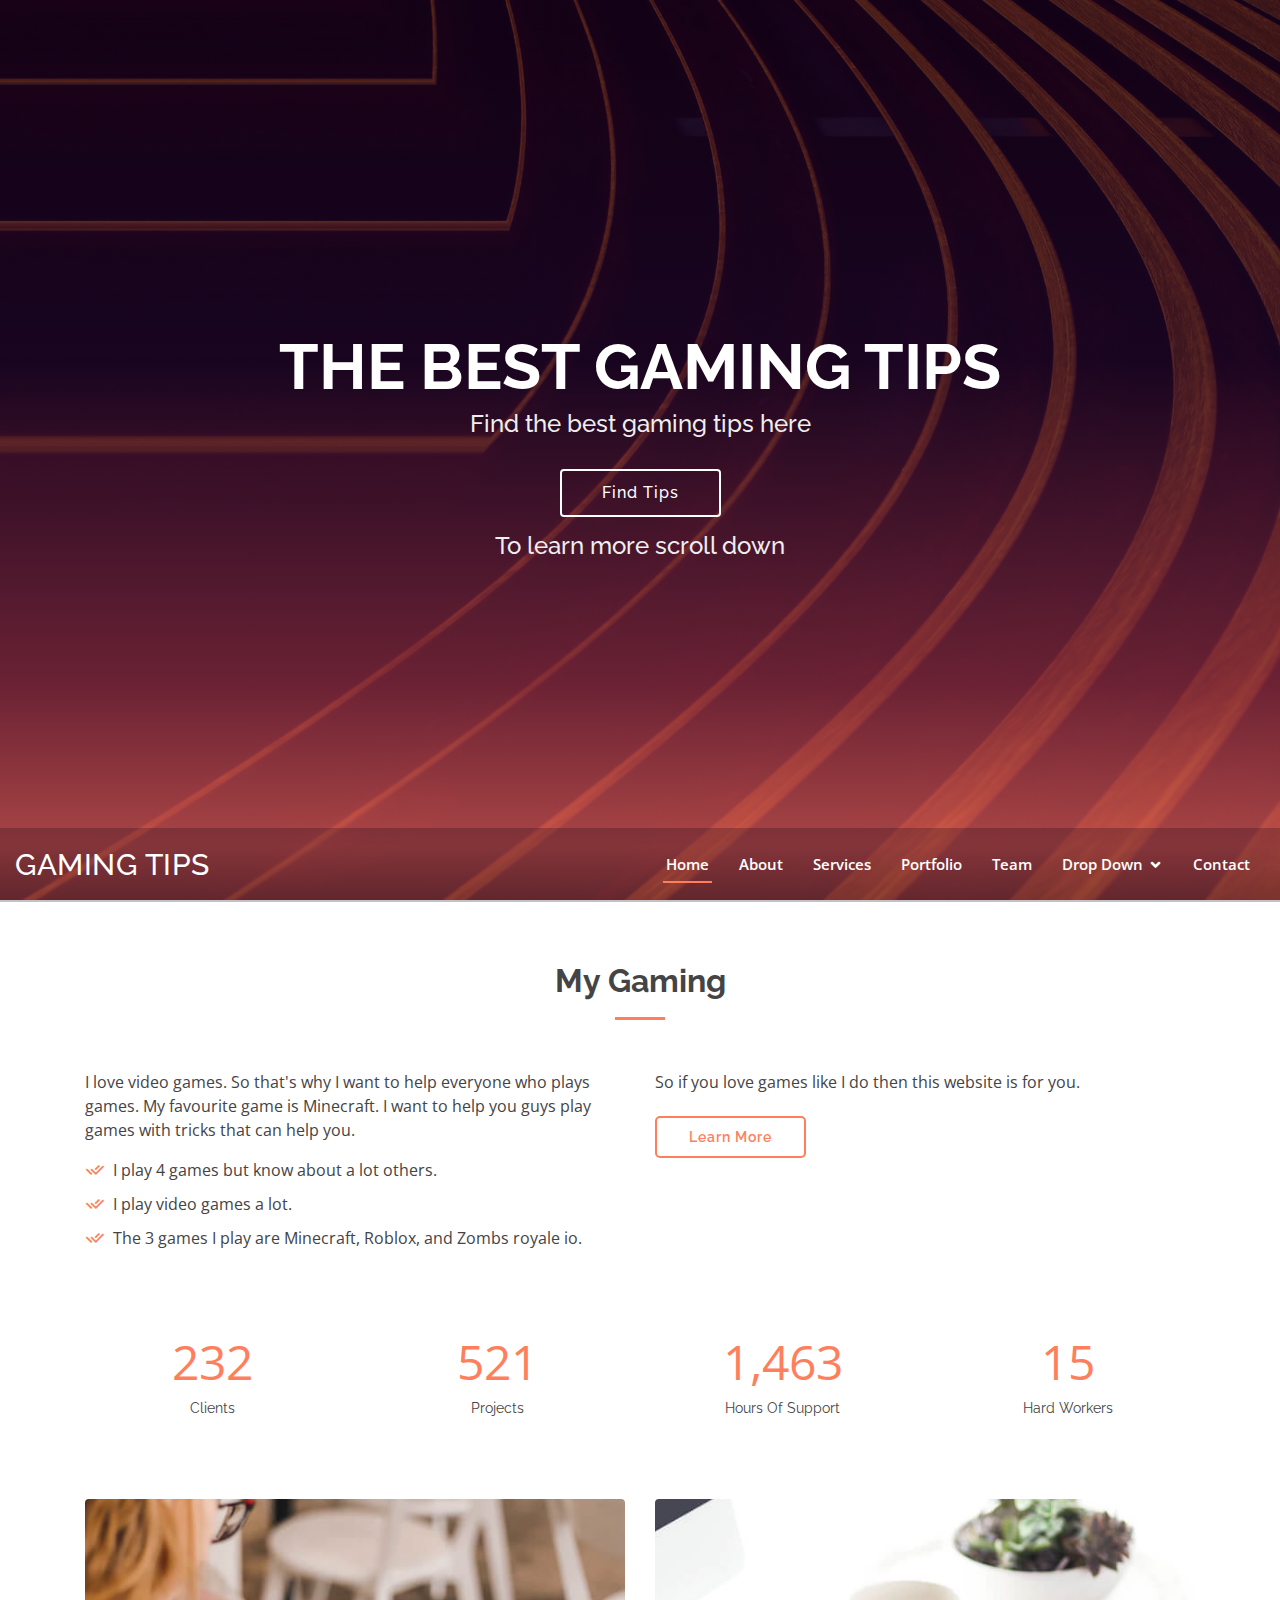
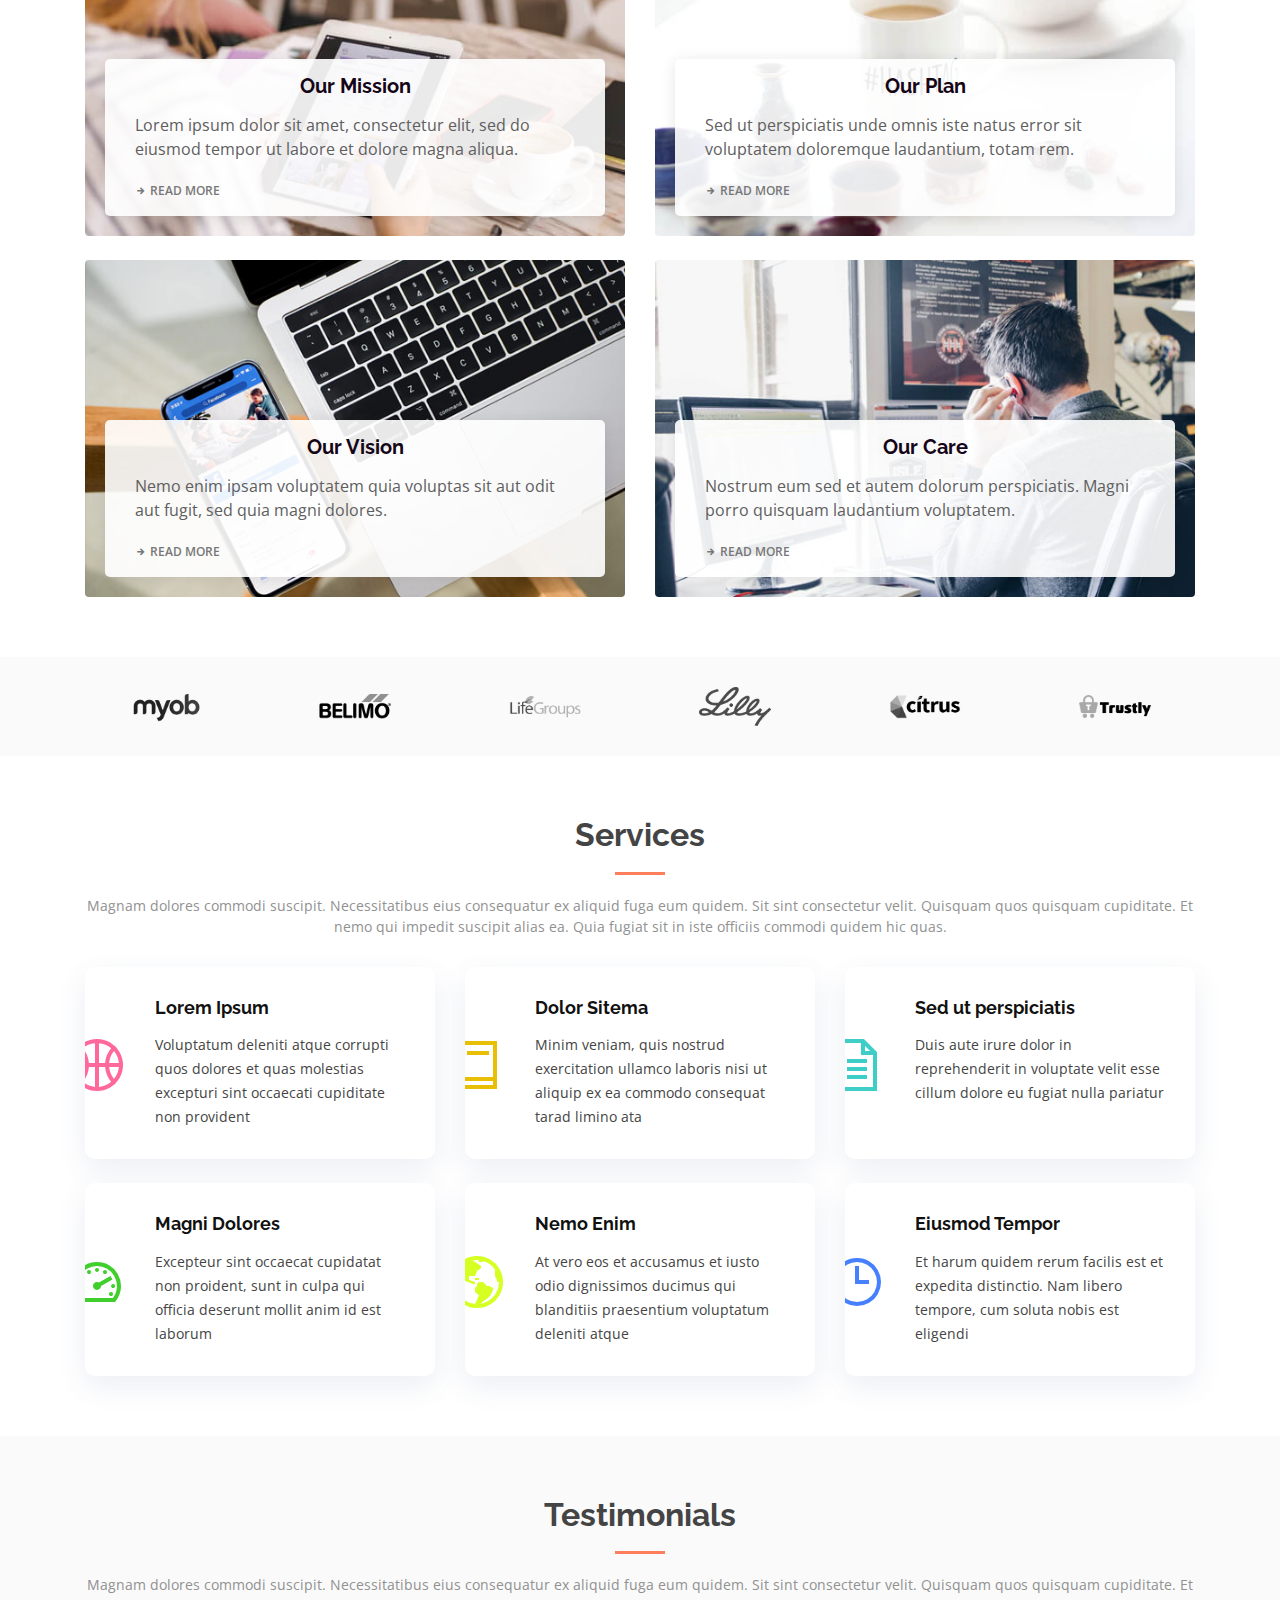
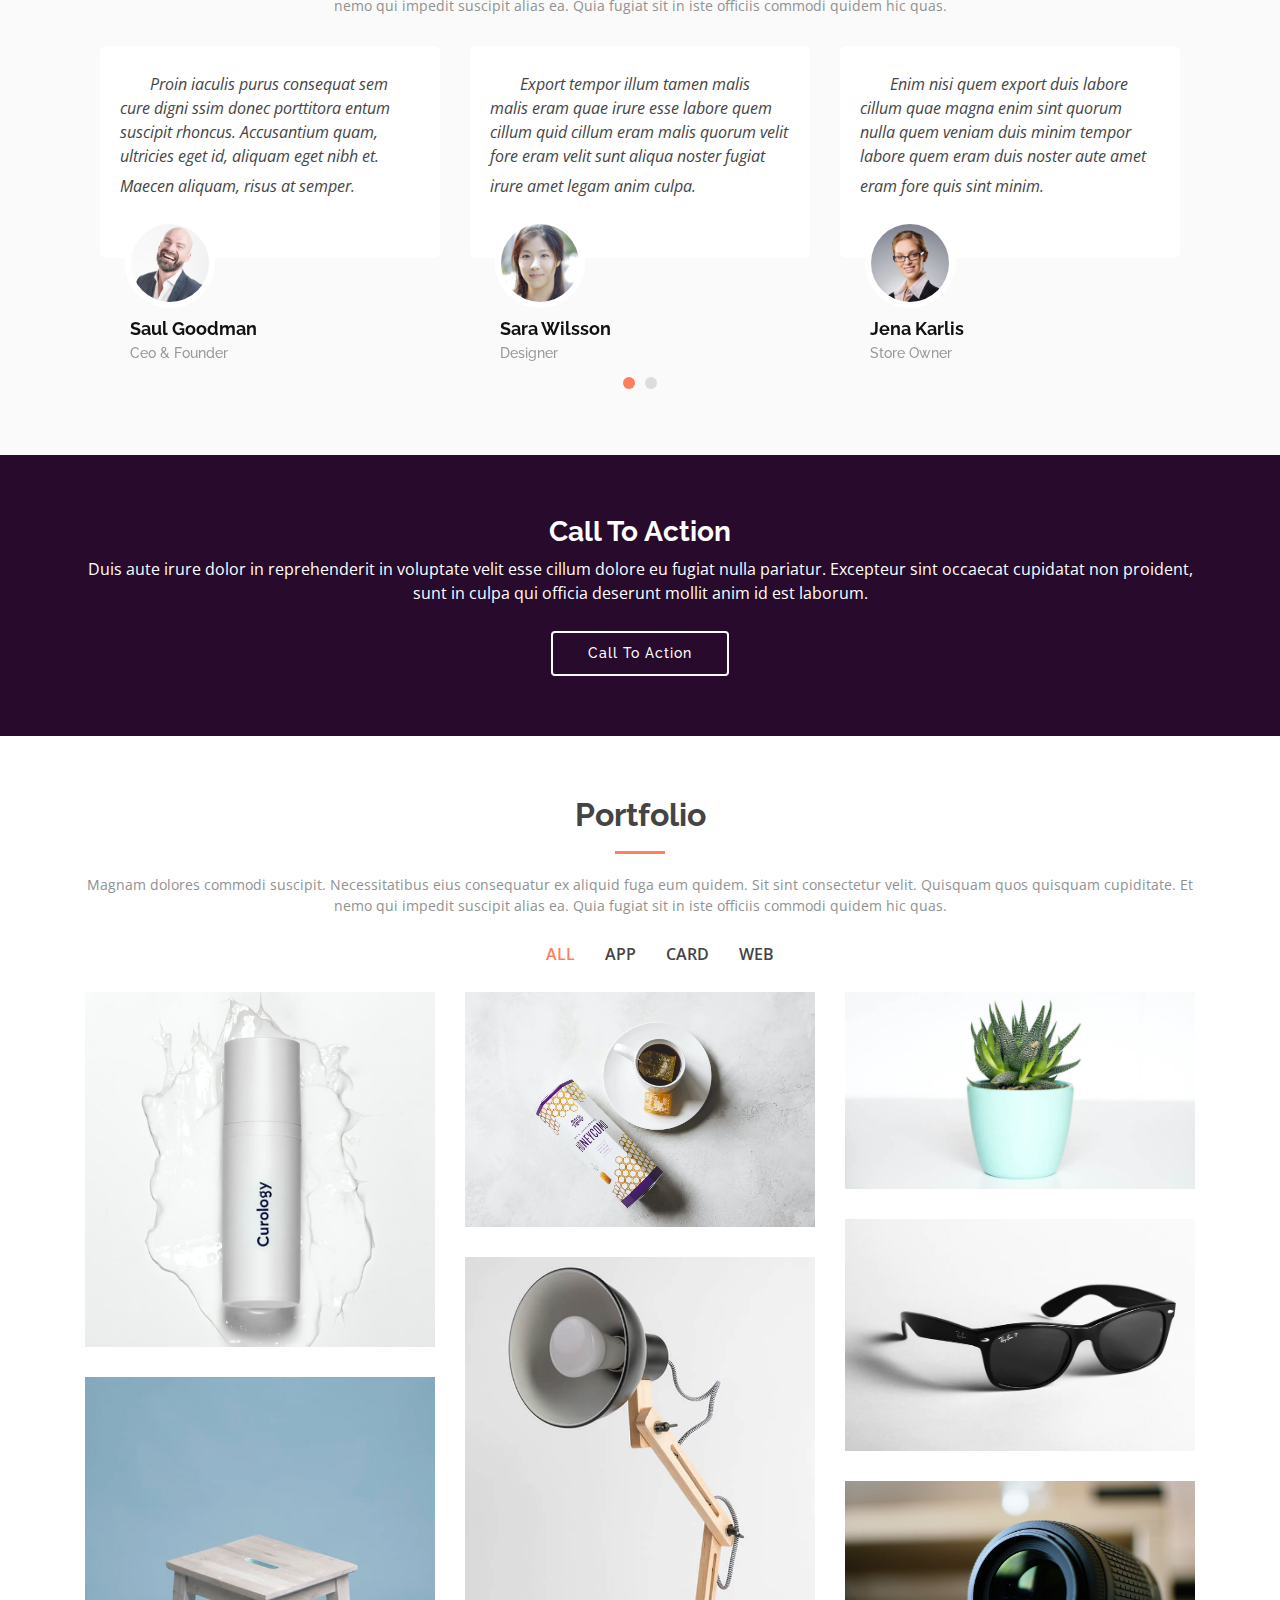
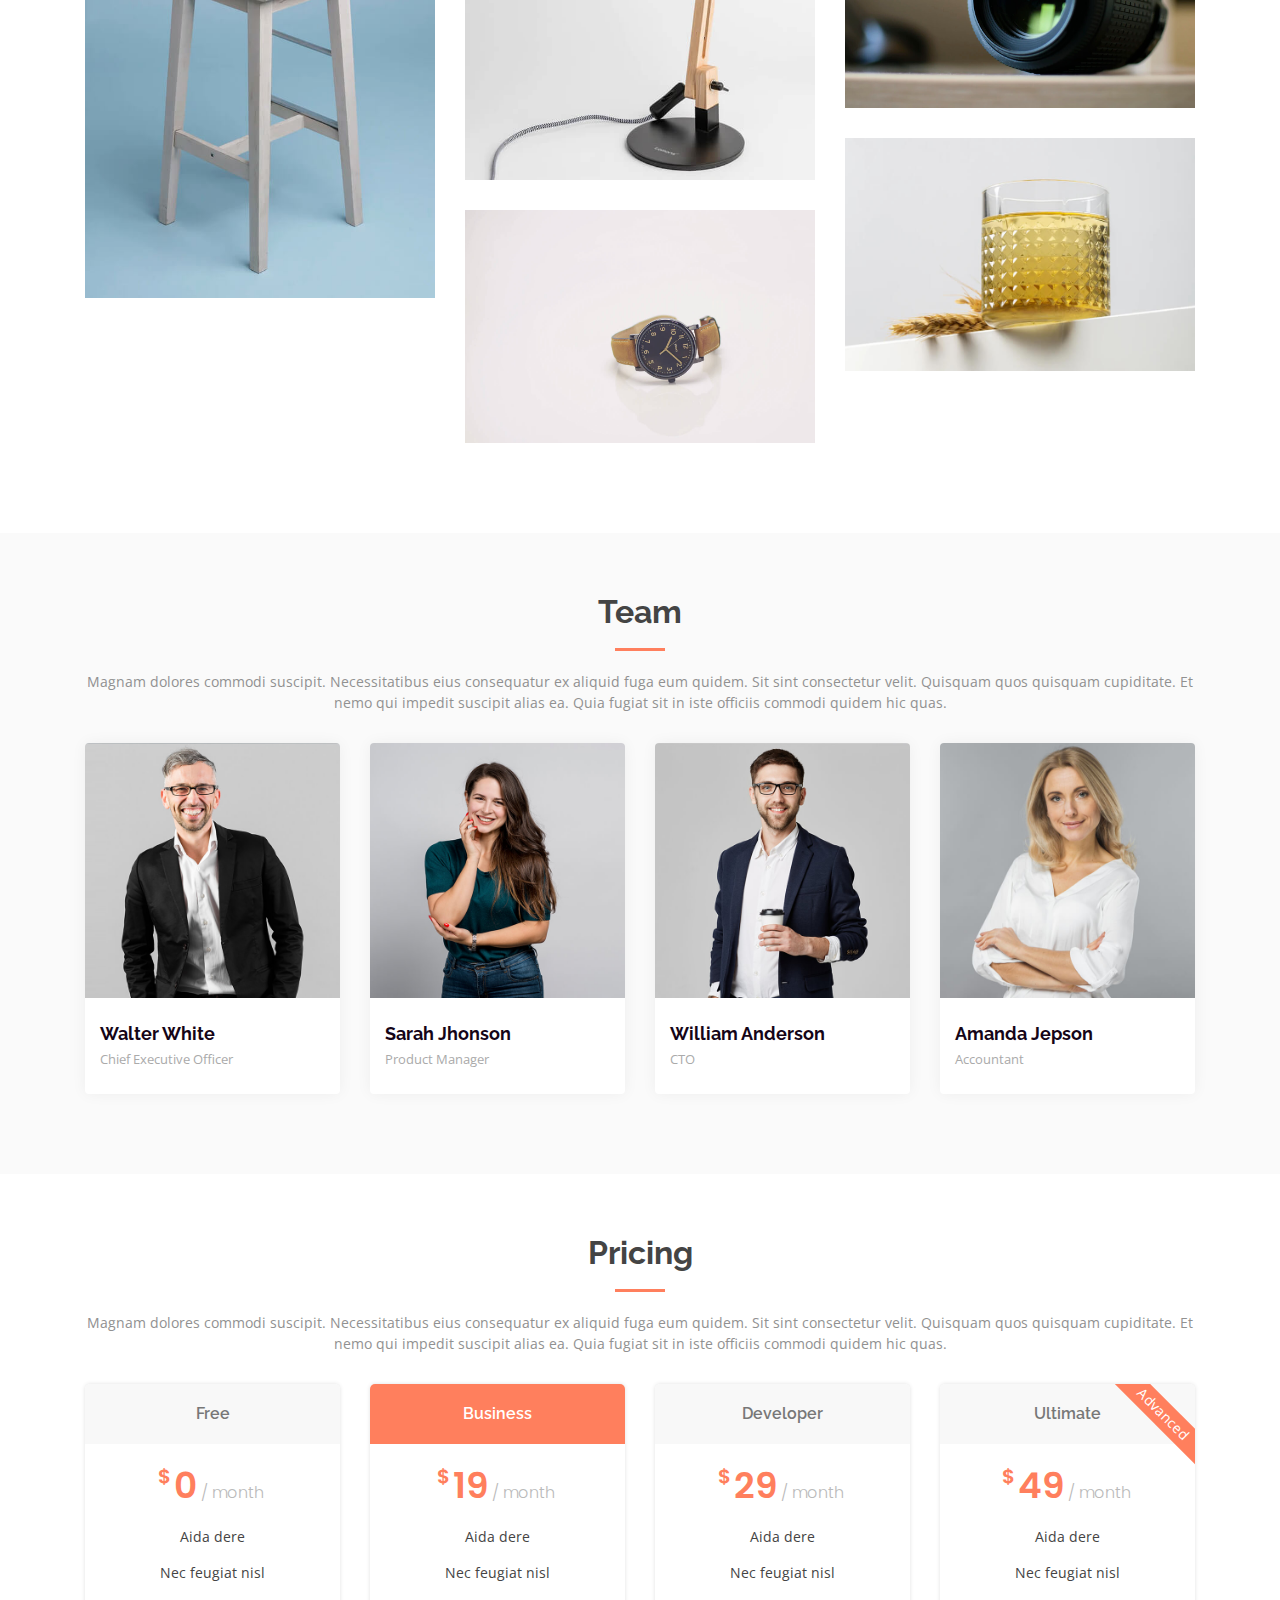
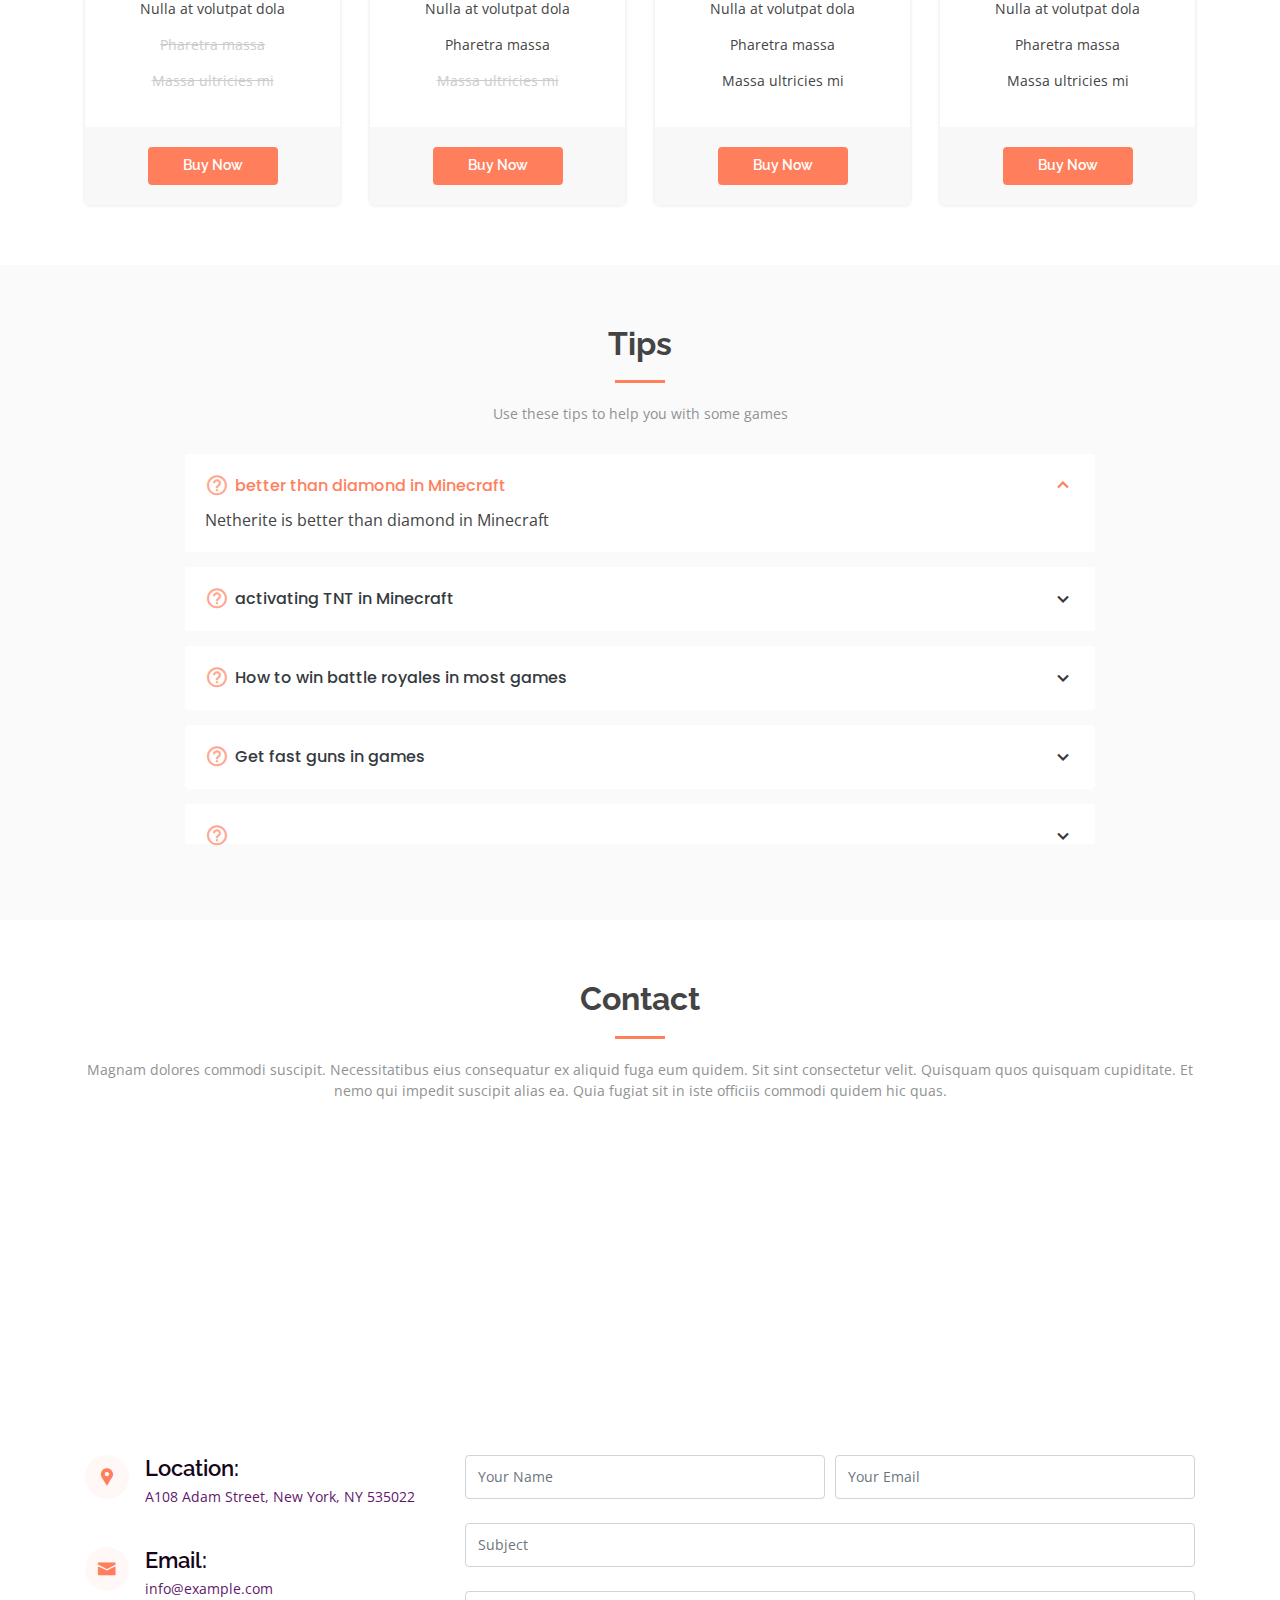
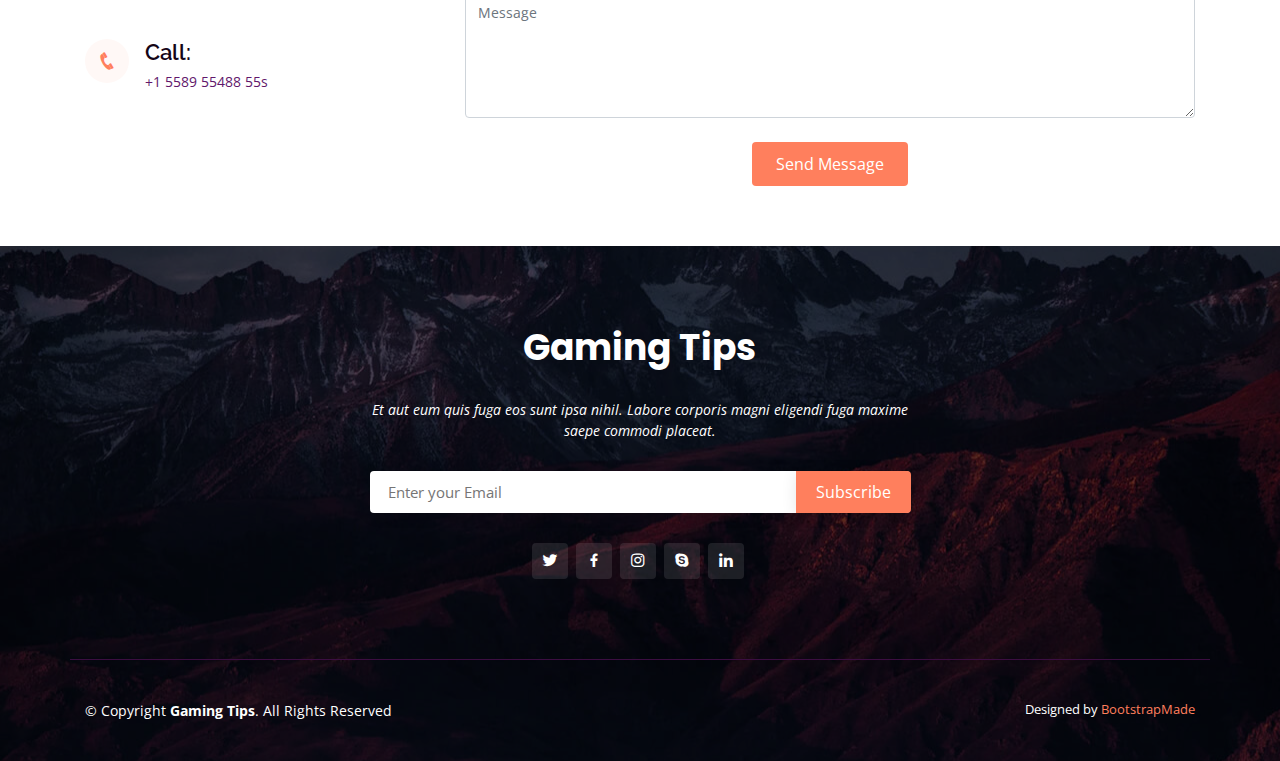
<file: index.html>
<!DOCTYPE html>
<html lang="en">

<head>
  <meta charset="utf-8">
  <meta content="width=device-width, initial-scale=1.0" name="viewport">

  <title>Gaming Tips Bootstrap Template - Index</title>
  <meta content="" name="description">
  <meta content="" name="keywords">

  <!-- Favicons -->
  <link href="assets/img/favicon.png" rel="icon">
  <link href="assets/img/apple-touch-icon.png" rel="apple-touch-icon">

  <!-- Google Fonts -->
  <link href="https://fonts.googleapis.com/css?family=Open+Sans:300,300i,400,400i,600,600i,700,700i|Raleway:300,300i,400,400i,500,500i,600,600i,700,700i|Poppins:300,300i,400,400i,500,500i,600,600i,700,700i" rel="stylesheet">

  <!-- Vendor CSS Files -->
  <link href="assets/vendor/bootstrap/css/bootstrap.min.css" rel="stylesheet">
  <link href="assets/vendor/icofont/icofont.min.css" rel="stylesheet">
  <link href="assets/vendor/boxicons/css/boxicons.min.css" rel="stylesheet">
  <link href="assets/vendor/remixicon/remixicon.css" rel="stylesheet">
  <link href="assets/vendor/line-awesome/css/line-awesome.min.css" rel="stylesheet">
  <link href="assets/vendor/owl.carousel/assets/owl.carousel.min.css" rel="stylesheet">
  <link href="assets/vendor/venobox/venobox.css" rel="stylesheet">

  <!-- Template Main CSS File -->
  <link href="assets/css/style.css" rel="stylesheet">

  <!-- =======================================================
  * Template Name: Gaming Tips - v2.2.0
  * Template URL: https://bootstrapmade.com/Gaming Tips-free-bootstrap-theme/
  * Author: BootstrapMade.com
  * License: https://bootstrapmade.com/license/
  ======================================================== -->
</head>

<body>

  <!-- ======= Hero Section ======= -->
  <section id="hero">
    <div class="hero-container">
      <h1>the best gaming tips </h1>
      <h2>Find the best gaming tips here</h2>
      <a href="#faq" class="btn-get-started scrollto">Find Tips</a>
      <h2>To learn more scroll down</h2>
    </div>
  </section><!-- End Hero -->

  <!-- ======= Header ======= -->
  <header id="header">
    <div class="container-fluid d-flex align-items-center justify-content-between">

      <h1 class="logo"><a href="index.html">gaming tips</a></h1>
      <!-- Uncomment below if you prefer to use an image logo -->
      <!-- <a href="index.html" class="logo"><img src="assets/img/logo.png" alt="" class="img-fluid"></a>-->

      <nav class="nav-menu d-none d-lg-block">
        <ul>
          <li class="active"><a href="index.html">Home</a></li>
          <li><a href="#about">About</a></li>
          <li><a href="#services">Services</a></li>
          <li><a href="#portfolio">Portfolio</a></li>
          <li><a href="#team">Team</a></li>
          <li class="drop-down"><a href="">Drop Down</a>
            <ul>
              <li><a href="#">Drop Down 1</a></li>
              <li class="drop-down"><a href="#">Deep Drop Down</a>
                <ul>
                  <li><a href="#">Deep Drop Down 1</a></li>
                  <li><a href="#">Deep Drop Down 2</a></li>
                  <li><a href="#">Deep Drop Down 3</a></li>
                  <li><a href="#">Deep Drop Down 4</a></li>
                  <li><a href="#">Deep Drop Down 5</a></li>
                </ul>
              </li>
              <li><a href="#">Drop Down 2</a></li>
              <li><a href="#">Drop Down 3</a></li>
              <li><a href="#">Drop Down 4</a></li>
            </ul>
          </li>
          <li><a href="#contact">Contact</a></li>

        </ul>
      </nav><!-- .nav-menu -->


    </div>
  </header><!-- End Header -->

  <main id="main">

    <!-- ======= About Section ======= -->
    <section id="about" class="about">
      <div class="container">

        <div class="section-title">
          <h2>My Gaming </h2>
        </div>

        <div class="row content">
          <div class="col-lg-6">
            <p>
               I love video games. So that's why I want to help everyone who plays games. My favourite game is Minecraft. I want to help you guys play games with tricks that can help you.
            </p> 
            <ul>
              <li><i class="ri-check-double-line"></i> I play 4 games but know about a lot others.</li>
              <li><i class="ri-check-double-line"></i> I play video games a lot. </li>
              <li><i class="ri-check-double-line"></i> The 3 games I play are Minecraft, Roblox, and Zombs royale io.</li>
            </ul>
          </div>
          <div class="col-lg-6 pt-4 pt-lg-0">
            <p>
               So if you love games like I do then this website is for you.
          
      
            </p>
            <a href="#" class="btn-learn-more">Learn More</a>
          </div>
        </div>

      </div>
    </section><!-- End About Section -->

    <!-- ======= Counts Section ======= -->
    <section id="counts" class="counts">
      <div class="container">

        <div class="row counters">

          <div class="col-lg-3 col-6 text-center">
            <span data-toggle="counter-up">232</span>
            <p>Clients</p>
          </div>

          <div class="col-lg-3 col-6 text-center">
            <span data-toggle="counter-up">521</span>
            <p>Projects</p>
          </div>

          <div class="col-lg-3 col-6 text-center">
            <span data-toggle="counter-up">1,463</span>
            <p>Hours Of Support</p>
          </div>

          <div class="col-lg-3 col-6 text-center">
            <span data-toggle="counter-up">15</span>
            <p>Hard Workers</p>
          </div>

        </div>

      </div>
    </section><!-- End Counts Section -->

    <!-- ======= Our Values Section ======= -->
    <section id="our-values" class="our-values">
      <div class="container">

        <div class="row">
          <div class="col-md-6 d-flex align-items-stretch">
            <div class="card" style='background-image: url("assets/img/our-values-1.jpg");'>
              <div class="card-body">
                <h5 class="card-title"><a href="">Our Mission</a></h5>
                <p class="card-text">Lorem ipsum dolor sit amet, consectetur elit, sed do eiusmod tempor ut labore et dolore magna aliqua.</p>
                <div class="read-more"><a href="#"><i class="icofont-arrow-right"></i> Read More</a></div>
              </div>
            </div>
          </div>
          <div class="col-md-6 d-flex align-items-stretch mt-4 mt-md-0">
            <div class="card" style='background-image: url("assets/img/our-values-2.jpg");'>
              <div class="card-body">
                <h5 class="card-title"><a href="">Our Plan</a></h5>
                <p class="card-text">Sed ut perspiciatis unde omnis iste natus error sit voluptatem doloremque laudantium, totam rem.</p>
                <div class="read-more"><a href="#"><i class="icofont-arrow-right"></i> Read More</a></div>
              </div>
            </div>

          </div>
          <div class="col-md-6 d-flex align-items-stretch mt-4">
            <div class="card" style='background-image: url("assets/img/our-values-3.jpg");'>
              <div class="card-body">
                <h5 class="card-title"><a href="">Our Vision</a></h5>
                <p class="card-text">Nemo enim ipsam voluptatem quia voluptas sit aut odit aut fugit, sed quia magni dolores.</p>
                <div class="read-more"><a href="#"><i class="icofont-arrow-right"></i> Read More</a></div>
              </div>
            </div>
          </div>
          <div class="col-md-6 d-flex align-items-stretch mt-4">
            <div class="card" style='background-image: url("assets/img/our-values-4.jpg");'>
              <div class="card-body">
                <h5 class="card-title"><a href="">Our Care</a></h5>
                <p class="card-text">Nostrum eum sed et autem dolorum perspiciatis. Magni porro quisquam laudantium voluptatem.</p>
                <div class="read-more"><a href="#"><i class="icofont-arrow-right"></i> Read More</a></div>
              </div>
            </div>
          </div>
        </div>

      </div>
    </section><!-- End Our Values Section -->

    <!-- ======= Clients Section ======= -->
    <section id="clients" class="clients section-bg">
      <div class="container">

        <div class="row">

          <div class="col-lg-2 col-md-4 col-6 d-flex align-items-center justify-content-center">
            <img src="assets/img/clients/client-1.png" class="img-fluid" alt="">
          </div>

          <div class="col-lg-2 col-md-4 col-6 d-flex align-items-center justify-content-center">
            <img src="assets/img/clients/client-2.png" class="img-fluid" alt="">
          </div>

          <div class="col-lg-2 col-md-4 col-6 d-flex align-items-center justify-content-center">
            <img src="assets/img/clients/client-3.png" class="img-fluid" alt="">
          </div>

          <div class="col-lg-2 col-md-4 col-6 d-flex align-items-center justify-content-center">
            <img src="assets/img/clients/client-4.png" class="img-fluid" alt="">
          </div>

          <div class="col-lg-2 col-md-4 col-6 d-flex align-items-center justify-content-center">
            <img src="assets/img/clients/client-5.png" class="img-fluid" alt="">
          </div>

          <div class="col-lg-2 col-md-4 col-6 d-flex align-items-center justify-content-center">
            <img src="assets/img/clients/client-6.png" class="img-fluid" alt="">
          </div>

        </div>

      </div>
    </section><!-- End Clients Section -->

    <!-- ======= Services Section ======= -->
    <section id="services" class="services">
      <div class="container">

        <div class="section-title">
          <h2>Services</h2>
          <p>Magnam dolores commodi suscipit. Necessitatibus eius consequatur ex aliquid fuga eum quidem. Sit sint consectetur velit. Quisquam quos quisquam cupiditate. Et nemo qui impedit suscipit alias ea. Quia fugiat sit in iste officiis commodi quidem hic quas.</p>
        </div>

        <div class="row">
          <div class="col-lg-4 col-md-6">
            <div class="icon-box">
              <div class="icon"><i class="las la-basketball-ball" style="color: #ff689b;"></i></div>
              <h4 class="title"><a href="">Lorem Ipsum</a></h4>
              <p class="description">Voluptatum deleniti atque corrupti quos dolores et quas molestias excepturi sint occaecati cupiditate non provident</p>
            </div>
          </div>
          <div class="col-lg-4 col-md-6 mt-4 mt-md-0">
            <div class="icon-box">
              <div class="icon"><i class="las la-book" style="color: #e9bf06;"></i></div>
              <h4 class="title"><a href="">Dolor Sitema</a></h4>
              <p class="description">Minim veniam, quis nostrud exercitation ullamco laboris nisi ut aliquip ex ea commodo consequat tarad limino ata</p>
            </div>
          </div>

          <div class="col-lg-4 col-md-6 mt-4 mt-lg-0">
            <div class="icon-box">
              <div class="icon"><i class="las la-file-alt" style="color: #3fcdc7;"></i></div>
              <h4 class="title"><a href="">Sed ut perspiciatis</a></h4>
              <p class="description">Duis aute irure dolor in reprehenderit in voluptate velit esse cillum dolore eu fugiat nulla pariatur</p>
            </div>
          </div>
          <div class="col-lg-4 col-md-6 mt-4">
            <div class="icon-box">
              <div class="icon"><i class="las la-tachometer-alt" style="color:#41cf2e;"></i></div>
              <h4 class="title"><a href="">Magni Dolores</a></h4>
              <p class="description">Excepteur sint occaecat cupidatat non proident, sunt in culpa qui officia deserunt mollit anim id est laborum</p>
            </div>
          </div>

          <div class="col-lg-4 col-md-6 mt-4">
            <div class="icon-box">
              <div class="icon"><i class="las la-globe-americas" style="color: #d6ff22;"></i></div>
              <h4 class="title"><a href="">Nemo Enim</a></h4>
              <p class="description">At vero eos et accusamus et iusto odio dignissimos ducimus qui blanditiis praesentium voluptatum deleniti atque</p>
            </div>
          </div>
          <div class="col-lg-4 col-md-6 mt-4">
            <div class="icon-box">
              <div class="icon"><i class="las la-clock" style="color: #4680ff;"></i></div>
              <h4 class="title"><a href="">Eiusmod Tempor</a></h4>
              <p class="description">Et harum quidem rerum facilis est et expedita distinctio. Nam libero tempore, cum soluta nobis est eligendi</p>
            </div>
          </div>
        </div>

      </div>
    </section><!-- End Services Section -->

    <!-- ======= Testimonials Section ======= -->
    <section id="testimonials" class="testimonials section-bg">
      <div class="container">

        <div class="section-title">
          <h2>Testimonials</h2>
          <p>Magnam dolores commodi suscipit. Necessitatibus eius consequatur ex aliquid fuga eum quidem. Sit sint consectetur velit. Quisquam quos quisquam cupiditate. Et nemo qui impedit suscipit alias ea. Quia fugiat sit in iste officiis commodi quidem hic quas.</p>
        </div>

        <div class="owl-carousel testimonials-carousel">

          <div class="testimonial-item">
            <p>
              <i class="bx bxs-quote-alt-left quote-icon-left"></i>
              Proin iaculis purus consequat sem cure digni ssim donec porttitora entum suscipit rhoncus. Accusantium quam, ultricies eget id, aliquam eget nibh et. Maecen aliquam, risus at semper.
              <i class="bx bxs-quote-alt-right quote-icon-right"></i>
            </p>
            <img src="assets/img/testimonials/testimonials-1.jpg" class="testimonial-img" alt="">
            <h3>Saul Goodman</h3>
            <h4>Ceo &amp; Founder</h4>
          </div>

          <div class="testimonial-item">
            <p>
              <i class="bx bxs-quote-alt-left quote-icon-left"></i>
              Export tempor illum tamen malis malis eram quae irure esse labore quem cillum quid cillum eram malis quorum velit fore eram velit sunt aliqua noster fugiat irure amet legam anim culpa.
              <i class="bx bxs-quote-alt-right quote-icon-right"></i>
            </p>
            <img src="assets/img/testimonials/testimonials-2.jpg" class="testimonial-img" alt="">
            <h3>Sara Wilsson</h3>
            <h4>Designer</h4>
          </div>

          <div class="testimonial-item">
            <p>
              <i class="bx bxs-quote-alt-left quote-icon-left"></i>
              Enim nisi quem export duis labore cillum quae magna enim sint quorum nulla quem veniam duis minim tempor labore quem eram duis noster aute amet eram fore quis sint minim.
              <i class="bx bxs-quote-alt-right quote-icon-right"></i>
            </p>
            <img src="assets/img/testimonials/testimonials-3.jpg" class="testimonial-img" alt="">
            <h3>Jena Karlis</h3>
            <h4>Store Owner</h4>
          </div>

          <div class="testimonial-item">
            <p>
              <i class="bx bxs-quote-alt-left quote-icon-left"></i>
              Fugiat enim eram quae cillum dolore dolor amet nulla culpa multos export minim fugiat minim velit minim dolor enim duis veniam ipsum anim magna sunt elit fore quem dolore labore illum veniam.
              <i class="bx bxs-quote-alt-right quote-icon-right"></i>
            </p>
            <img src="assets/img/testimonials/testimonials-4.jpg" class="testimonial-img" alt="">
            <h3>Matt Brandon</h3>
            <h4>Freelancer</h4>
          </div>

          <div class="testimonial-item">
            <p>
              <i class="bx bxs-quote-alt-left quote-icon-left"></i>
              Quis quorum aliqua sint quem legam fore sunt eram irure aliqua veniam tempor noster veniam enim culpa labore duis sunt culpa nulla illum cillum fugiat legam esse veniam culpa fore nisi cillum quid.
              <i class="bx bxs-quote-alt-right quote-icon-right"></i>
            </p>
            <img src="assets/img/testimonials/testimonials-5.jpg" class="testimonial-img" alt="">
            <h3>John Larson</h3>
            <h4>Entrepreneur</h4>
          </div>

        </div>

      </div>
    </section><!-- End Testimonials Section -->

    <!-- ======= Cta Section ======= -->
    <section id="cta" class="cta">
      <div class="container">

        <div class="text-center">
          <h3>Call To Action</h3>
          <p> Duis aute irure dolor in reprehenderit in voluptate velit esse cillum dolore eu fugiat nulla pariatur. Excepteur sint occaecat cupidatat non proident, sunt in culpa qui officia deserunt mollit anim id est laborum.</p>
          <a class="cta-btn" href="#">Call To Action</a>
        </div>

      </div>
    </section><!-- End Cta Section -->

    <!-- ======= Portfolio Section ======= -->
    <section id="portfolio" class="portfolio">
      <div class="container">

        <div class="section-title">
          <h2>Portfolio</h2>
          <p>Magnam dolores commodi suscipit. Necessitatibus eius consequatur ex aliquid fuga eum quidem. Sit sint consectetur velit. Quisquam quos quisquam cupiditate. Et nemo qui impedit suscipit alias ea. Quia fugiat sit in iste officiis commodi quidem hic quas.</p>
        </div>

        <ul class="portfolio-flters d-flex justify-content-center">
          <li data-filter="*" class="filter-active">All</li>
          <li data-filter=".filter-app">App</li>
          <li data-filter=".filter-card">Card</li>
          <li data-filter=".filter-web">Web</li>
        </ul>

        <div class="row portfolio-container">

          <div class="col-lg-4 col-md-6 portfolio-item filter-app">
            <div class="portfolio-img"><img src="assets/img/portfolio/portfolio-1.jpg" class="img-fluid" alt=""></div>
            <div class="portfolio-info">
              <h4>App 1</h4>
              <p>App</p>
              <a href="assets/img/portfolio/portfolio-1.jpg" data-gall="portfolioGallery" class="venobox preview-link" title="App 1"><i class="bx bx-plus"></i></a>
              <a href="portfolio-details.html" class="details-link" title="More Details"><i class="bx bx-link"></i></a>
            </div>
          </div>

          <div class="col-lg-4 col-md-6 portfolio-item filter-web">
            <div class="portfolio-img"><img src="assets/img/portfolio/portfolio-2.jpg" class="img-fluid" alt=""></div>
            <div class="portfolio-info">
              <h4>Web 3</h4>
              <p>Web</p>
              <a href="assets/img/portfolio/portfolio-2.jpg" data-gall="portfolioGallery" class="venobox preview-link" title="Web 3"><i class="bx bx-plus"></i></a>
              <a href="portfolio-details.html" class="details-link" title="More Details"><i class="bx bx-link"></i></a>
            </div>
          </div>

          <div class="col-lg-4 col-md-6 portfolio-item filter-app">
            <div class="portfolio-img"><img src="assets/img/portfolio/portfolio-3.jpg" class="img-fluid" alt=""></div>
            <div class="portfolio-info">
              <h4>App 2</h4>
              <p>App</p>
              <a href="assets/img/portfolio/portfolio-3.jpg" data-gall="portfolioGallery" class="venobox preview-link" title="App 2"><i class="bx bx-plus"></i></a>
              <a href="portfolio-details.html" class="details-link" title="More Details"><i class="bx bx-link"></i></a>
            </div>
          </div>

          <div class="col-lg-4 col-md-6 portfolio-item filter-card">
            <div class="portfolio-img"><img src="assets/img/portfolio/portfolio-4.jpg" class="img-fluid" alt=""></div>
            <div class="portfolio-info">
              <h4>Card 2</h4>
              <p>Card</p>
              <a href="assets/img/portfolio/portfolio-4.jpg" data-gall="portfolioGallery" class="venobox preview-link" title="Card 2"><i class="bx bx-plus"></i></a>
              <a href="portfolio-details.html" class="details-link" title="More Details"><i class="bx bx-link"></i></a>
            </div>
          </div>

          <div class="col-lg-4 col-md-6 portfolio-item filter-web">
            <div class="portfolio-img"><img src="assets/img/portfolio/portfolio-5.jpg" class="img-fluid" alt=""></div>
            <div class="portfolio-info">
              <h4>Web 2</h4>
              <p>Web</p>
              <a href="assets/img/portfolio/portfolio-5.jpg" data-gall="portfolioGallery" class="venobox preview-link" title="Web 2"><i class="bx bx-plus"></i></a>
              <a href="portfolio-details.html" class="details-link" title="More Details"><i class="bx bx-link"></i></a>
            </div>
          </div>

          <div class="col-lg-4 col-md-6 portfolio-item filter-app">
            <div class="portfolio-img"><img src="assets/img/portfolio/portfolio-6.jpg" class="img-fluid" alt=""></div>
            <div class="portfolio-info">
              <h4>App 3</h4>
              <p>App</p>
              <a href="assets/img/portfolio/portfolio-6.jpg" data-gall="portfolioGallery" class="venobox preview-link" title="App 3"><i class="bx bx-plus"></i></a>
              <a href="portfolio-details.html" class="details-link" title="More Details"><i class="bx bx-link"></i></a>
            </div>
          </div>

          <div class="col-lg-4 col-md-6 portfolio-item filter-card">
            <div class="portfolio-img"><img src="assets/img/portfolio/portfolio-7.jpg" class="img-fluid" alt=""></div>
            <div class="portfolio-info">
              <h4>Card 1</h4>
              <p>Card</p>
              <a href="assets/img/portfolio/portfolio-7.jpg" data-gall="portfolioGallery" class="venobox preview-link" title="Card 1"><i class="bx bx-plus"></i></a>
              <a href="portfolio-details.html" class="details-link" title="More Details"><i class="bx bx-link"></i></a>
            </div>
          </div>

          <div class="col-lg-4 col-md-6 portfolio-item filter-card">
            <div class="portfolio-img"><img src="assets/img/portfolio/portfolio-8.jpg" class="img-fluid" alt=""></div>
            <div class="portfolio-info">
              <h4>Card 3</h4>
              <p>Card</p>
              <a href="assets/img/portfolio/portfolio-8.jpg" data-gall="portfolioGallery" class="venobox preview-link" title="Card 3"><i class="bx bx-plus"></i></a>
              <a href="portfolio-details.html" class="details-link" title="More Details"><i class="bx bx-link"></i></a>
            </div>
          </div>

          <div class="col-lg-4 col-md-6 portfolio-item filter-web">
            <div class="portfolio-img"><img src="assets/img/portfolio/portfolio-9.jpg" class="img-fluid" alt=""></div>
            <div class="portfolio-info">
              <h4>Web 3</h4>
              <p>Web</p>
              <a href="assets/img/portfolio/portfolio-9.jpg" data-gall="portfolioGallery" class="venobox preview-link" title="Web 3"><i class="bx bx-plus"></i></a>
              <a href="portfolio-details.html" class="details-link" title="More Details"><i class="bx bx-link"></i></a>
            </div>
          </div>

        </div>

      </div>
    </section><!-- End Portfolio Section -->

    <!-- ======= Team Section ======= -->
    <section id="team" class="team section-bg">
      <div class="container">

        <div class="section-title">
          <h2>Team</h2>
          <p>Magnam dolores commodi suscipit. Necessitatibus eius consequatur ex aliquid fuga eum quidem. Sit sint consectetur velit. Quisquam quos quisquam cupiditate. Et nemo qui impedit suscipit alias ea. Quia fugiat sit in iste officiis commodi quidem hic quas.</p>
        </div>

        <div class="row">

          <div class="col-lg-3 col-md-6 d-flex align-items-stretch">
            <div class="member">
              <div class="member-img">
                <img src="assets/img/team/team-1.jpg" class="img-fluid" alt="">
                <div class="social">
                  <a href=""><i class="icofont-twitter"></i></a>
                  <a href=""><i class="icofont-facebook"></i></a>
                  <a href=""><i class="icofont-instagram"></i></a>
                  <a href=""><i class="icofont-linkedin"></i></a>
                </div>
              </div>
              <div class="member-info">
                <h4>Walter White</h4>
                <span>Chief Executive Officer</span>
              </div>
            </div>
          </div>

          <div class="col-lg-3 col-md-6 d-flex align-items-stretch">
            <div class="member">
              <div class="member-img">
                <img src="assets/img/team/team-2.jpg" class="img-fluid" alt="">
                <div class="social">
                  <a href=""><i class="icofont-twitter"></i></a>
                  <a href=""><i class="icofont-facebook"></i></a>
                  <a href=""><i class="icofont-instagram"></i></a>
                  <a href=""><i class="icofont-linkedin"></i></a>
                </div>
              </div>
              <div class="member-info">
                <h4>Sarah Jhonson</h4>
                <span>Product Manager</span>
              </div>
            </div>
          </div>

          <div class="col-lg-3 col-md-6 d-flex align-items-stretch">
            <div class="member">
              <div class="member-img">
                <img src="assets/img/team/team-3.jpg" class="img-fluid" alt="">
                <div class="social">
                  <a href=""><i class="icofont-twitter"></i></a>
                  <a href=""><i class="icofont-facebook"></i></a>
                  <a href=""><i class="icofont-instagram"></i></a>
                  <a href=""><i class="icofont-linkedin"></i></a>
                </div>
              </div>
              <div class="member-info">
                <h4>William Anderson</h4>
                <span>CTO</span>
              </div>
            </div>
          </div>

          <div class="col-lg-3 col-md-6 d-flex align-items-stretch">
            <div class="member">
              <div class="member-img">
                <img src="assets/img/team/team-4.jpg" class="img-fluid" alt="">
                <div class="social">
                  <a href=""><i class="icofont-twitter"></i></a>
                  <a href=""><i class="icofont-facebook"></i></a>
                  <a href=""><i class="icofont-instagram"></i></a>
                  <a href=""><i class="icofont-linkedin"></i></a>
                </div>
              </div>
              <div class="member-info">
                <h4>Amanda Jepson</h4>
                <span>Accountant</span>
              </div>
            </div>
          </div>

        </div>

      </div>
    </section><!-- End Team Section -->

    <!-- ======= Pricing Section ======= -->
    <section id="pricing" class="pricing">
      <div class="container">

        <div class="section-title">
          <h2>Pricing</h2>
          <p>Magnam dolores commodi suscipit. Necessitatibus eius consequatur ex aliquid fuga eum quidem. Sit sint consectetur velit. Quisquam quos quisquam cupiditate. Et nemo qui impedit suscipit alias ea. Quia fugiat sit in iste officiis commodi quidem hic quas.</p>
        </div>

        <div class="row">

          <div class="col-lg-3 col-md-6">
            <div class="box">
              <h3>Free</h3>
              <h4><sup>$</sup>0<span> / month</span></h4>
              <ul>
                <li>Aida dere</li>
                <li>Nec feugiat nisl</li>
                <li>Nulla at volutpat dola</li>
                <li class="na">Pharetra massa</li>
                <li class="na">Massa ultricies mi</li>
              </ul>
              <div class="btn-wrap">
                <a href="#" class="btn-buy">Buy Now</a>
              </div>
            </div>
          </div>

          <div class="col-lg-3 col-md-6 mt-4 mt-md-0">
            <div class="box featured">
              <h3>Business</h3>
              <h4><sup>$</sup>19<span> / month</span></h4>
              <ul>
                <li>Aida dere</li>
                <li>Nec feugiat nisl</li>
                <li>Nulla at volutpat dola</li>
                <li>Pharetra massa</li>
                <li class="na">Massa ultricies mi</li>
              </ul>
              <div class="btn-wrap">
                <a href="#" class="btn-buy">Buy Now</a>
              </div>
            </div>
          </div>

          <div class="col-lg-3 col-md-6 mt-4 mt-lg-0">
            <div class="box">
              <h3>Developer</h3>
              <h4><sup>$</sup>29<span> / month</span></h4>
              <ul>
                <li>Aida dere</li>
                <li>Nec feugiat nisl</li>
                <li>Nulla at volutpat dola</li>
                <li>Pharetra massa</li>
                <li>Massa ultricies mi</li>
              </ul>
              <div class="btn-wrap">
                <a href="#" class="btn-buy">Buy Now</a>
              </div>
            </div>
          </div>

          <div class="col-lg-3 col-md-6 mt-4 mt-lg-0">
            <div class="box">
              <span class="advanced">Advanced</span>
              <h3>Ultimate</h3>
              <h4><sup>$</sup>49<span> / month</span></h4>
              <ul>
                <li>Aida dere</li>
                <li>Nec feugiat nisl</li>
                <li>Nulla at volutpat dola</li>
                <li>Pharetra massa</li>
                <li>Massa ultricies mi</li>
              </ul>
              <div class="btn-wrap">
                <a href="#" class="btn-buy">Buy Now</a>
              </div>
            </div>
          </div>

        </div>

      </div>
    </section><!-- End Pricing Section -->

    <!-- ======= Frequently Asked Questions Section ======= -->
    <section id="faq" class="faq section-bg">
      <div class="container">

        <div class="section-title">
          <h2>Tips</h2>
          <p>Use these tips to help you with some games   </p>
        </div>

        <div class="faq-list">
          <ul>
            <li data-aos="fade-up">
              <i class="bx bx-help-circle icon-help"></i> <a data-toggle="collapse" class="collapse" href="#faq-list-1">better than diamond in Minecraft <i class="bx bx-chevron-down icon-show"></i><i class="bx bx-chevron-up icon-close"></i></a>
              <div id="faq-list-1" class="collapse show" data-parent=".faq-list">
                <p> Netherite is better than diamond in Minecraft
                  
                </p>
              </div>
            </li>

            <li data-aos="fade-up" data-aos-delay="100">
              <i class="bx bx-help-circle icon-help"></i> <a data-toggle="collapse" href="#faq-list-2" class="collapsed">activating TNT in Minecraft <i class="bx bx-chevron-down icon-show"></i><i class="bx bx-chevron-up icon-close"></i></a>
              <div id="faq-list-2" class="collapse" data-parent=".faq-list">
                <p> You need flint and steeel to activate TNT
                   
                </p>
              </div>
            </li>

            <li data-aos="fade-up" data-aos-delay="200">
              <i class="bx bx-help-circle icon-help"></i> <a data-toggle="collapse" href="#faq-list-3" class="collapsed">How to win battle royales in most games <i class="bx bx-chevron-down icon-show"></i><i class="bx bx-chevron-up icon-close"></i></a>
              <div id="faq-list-3" class="collapse" data-parent=".faq-list">
                <p>
                   Get weapons and hide until only a few people are left and if someone comes while your hiding kill them. Once there is only a few people go and kill them.
                </p>
              </div>
            </li>

            <li data-aos="fade-up" data-aos-delay="300">
              <i class="bx bx-help-circle icon-help"></i> <a data-toggle="collapse" href="#faq-list-4" class="collapsed"> Get fast guns in games  <i class="bx bx-chevron-down icon-show"></i><i class="bx bx-chevron-up icon-close"></i></a>
              <div id="faq-list-4" class="collapse" data-parent=".faq-list">
                <p>
                  when in games always try to get fast guns
                </p>
              </div>
            </li>

            <li data-aos="fade-up" data-aos-delay="400">
              <i class="bx bx-help-circle icon-help"></i> <a data-toggle="collapse" href="#faq-list-5" class="collapsed">  <i class="bx bx-chevron-down icon-show"></i><i class="bx bx-chevron-up icon-close"></i></a>
              <div id="faq-list-5" class="collapse" data-parent=".faq-list">
                <p>
                  
                </p>
              </div>
            </li>

          </ul>
        </div>

      </div>
    </section><!-- End Frequently Asked Questions Section -->

    <!-- ======= Contact Section ======= -->
    <section id="contact" class="contact">
      <div class="container">

        <div class="section-title">
          <h2>Contact</h2>
          <p>Magnam dolores commodi suscipit. Necessitatibus eius consequatur ex aliquid fuga eum quidem. Sit sint consectetur velit. Quisquam quos quisquam cupiditate. Et nemo qui impedit suscipit alias ea. Quia fugiat sit in iste officiis commodi quidem hic quas.</p>
        </div>

        <div>
          <iframe style="border:0; width: 100%; height: 270px;" src="https://www.google.com/maps/embed?pb=!1m14!1m8!1m3!1d12097.433213460943!2d-74.0062269!3d40.7101282!3m2!1i1024!2i768!4f13.1!3m3!1m2!1s0x0%3A0xb89d1fe6bc499443!2sDowntown+Conference+Center!5e0!3m2!1smk!2sbg!4v1539943755621" frameborder="0" allowfullscreen></iframe>
        </div>

        <div class="row mt-5">

          <div class="col-lg-4">
            <div class="info">
              <div class="address">
                <i class="icofont-google-map"></i>
                <h4>Location:</h4>
                <p>A108 Adam Street, New York, NY 535022</p>
              </div>

              <div class="email">
                <i class="icofont-envelope"></i>
                <h4>Email:</h4>
                <p>info@example.com</p>
              </div>

              <div class="phone">
                <i class="icofont-phone"></i>
                <h4>Call:</h4>
                <p>+1 5589 55488 55s</p>
              </div>

            </div>

          </div>

          <div class="col-lg-8 mt-5 mt-lg-0">

            <form action="forms/contact.php" method="post" role="form" class="php-email-form">
              <div class="form-row">
                <div class="col-md-6 form-group">
                  <input type="text" name="name" class="form-control" id="name" placeholder="Your Name" data-rule="minlen:4" data-msg="Please enter at least 4 chars" />
                  <div class="validate"></div>
                </div>
                <div class="col-md-6 form-group">
                  <input type="email" class="form-control" name="email" id="email" placeholder="Your Email" data-rule="email" data-msg="Please enter a valid email" />
                  <div class="validate"></div>
                </div>
              </div>
              <div class="form-group">
                <input type="text" class="form-control" name="subject" id="subject" placeholder="Subject" data-rule="minlen:4" data-msg="Please enter at least 8 chars of subject" />
                <div class="validate"></div>
              </div>
              <div class="form-group">
                <textarea class="form-control" name="message" rows="5" data-rule="required" data-msg="Please write something for us" placeholder="Message"></textarea>
                <div class="validate"></div>
              </div>
              <div class="mb-3">
                <div class="loading">Loading</div>
                <div class="error-message"></div>
                <div class="sent-message">Your message has been sent. Thank you!</div>
              </div>
              <div class="text-center"><button type="submit">Send Message</button></div>
            </form>

          </div>

        </div>

      </div>
    </section><!-- End Contact Section -->

  </main><!-- End #main -->

  <!-- ======= Footer ======= -->
  <footer id="footer">

    <div class="footer-top">

      <div class="container">

        <div class="row  justify-content-center">
          <div class="col-lg-6">
            <h3>Gaming Tips</h3>
            <p>Et aut eum quis fuga eos sunt ipsa nihil. Labore corporis magni eligendi fuga maxime saepe commodi placeat.</p>
          </div>
        </div>

        <div class="row footer-newsletter justify-content-center">
          <div class="col-lg-6">
            <form action="" method="post">
              <input type="email" name="email" placeholder="Enter your Email"><input type="submit" value="Subscribe">
            </form>
          </div>
        </div>

        <div class="social-links">
          <a href="#" class="twitter"><i class="bx bxl-twitter"></i></a>
          <a href="#" class="facebook"><i class="bx bxl-facebook"></i></a>
          <a href="#" class="instagram"><i class="bx bxl-instagram"></i></a>
          <a href="#" class="google-plus"><i class="bx bxl-skype"></i></a>
          <a href="#" class="linkedin"><i class="bx bxl-linkedin"></i></a>
        </div>

      </div>
    </div>

    <div class="container footer-bottom clearfix">
      <div class="copyright">
        &copy; Copyright <strong><span>Gaming Tips</span></strong>. All Rights Reserved
      </div>
      <div class="credits">
        <!-- All the links in the footer should remain intact. -->
        <!-- You can delete the links only if you purchased the pro version. -->
        <!-- Licensing information: https://bootstrapmade.com/license/ -->
        <!-- Purchase the pro version with working PHP/AJAX contact form: https://bootstrapmade.com/Gaming Tips-free-bootstrap-theme/ -->
        Designed by <a href="https://bootstrapmade.com/">BootstrapMade</a>
      </div>
    </div>
  </footer><!-- End Footer -->

  <div id="preloader"></div>
  <a href="#" class="back-to-top"><i class="icofont-simple-up"></i></a>

  <!-- Vendor JS Files -->
  <script src="assets/vendor/jquery/jquery.min.js"></script>
  <script src="assets/vendor/bootstrap/js/bootstrap.bundle.min.js"></script>
  <script src="assets/vendor/jquery.easing/jquery.easing.min.js"></script>
  <script src="assets/vendor/php-email-form/validate.js"></script>
  <script src="assets/vendor/waypoints/jquery.waypoints.min.js"></script>
  <script src="assets/vendor/counterup/counterup.min.js"></script>
  <script src="assets/vendor/jquery-sticky/jquery.sticky.js"></script>
  <script src="assets/vendor/owl.carousel/owl.carousel.min.js"></script>
  <script src="assets/vendor/isotope-layout/isotope.pkgd.min.js"></script>
  <script src="assets/vendor/venobox/venobox.min.js"></script>

  <!-- Template Main JS File -->
  <script src="assets/js/main.js"></script>

</body>

</html>
</file>
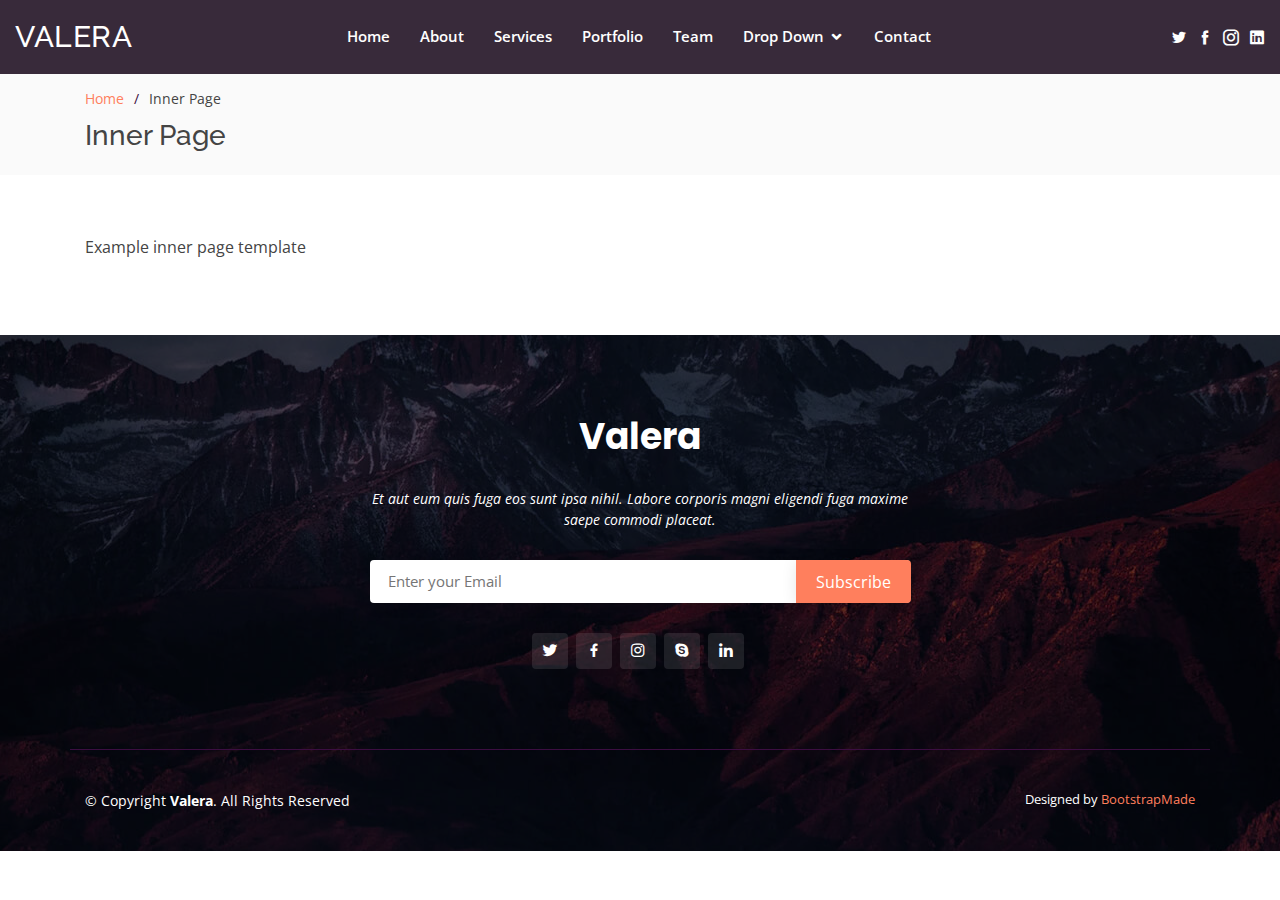
<file: inner-page.html>
<!DOCTYPE html>
<html lang="en">

<head>
  <meta charset="utf-8">
  <meta content="width=device-width, initial-scale=1.0" name="viewport">

  <title>Inner Page - Valera Bootstrap Template</title>
  <meta content="" name="description">
  <meta content="" name="keywords">

  <!-- Favicons -->
  <link href="assets/img/favicon.png" rel="icon">
  <link href="assets/img/apple-touch-icon.png" rel="apple-touch-icon">

  <!-- Google Fonts -->
  <link href="https://fonts.googleapis.com/css?family=Open+Sans:300,300i,400,400i,600,600i,700,700i|Raleway:300,300i,400,400i,500,500i,600,600i,700,700i|Poppins:300,300i,400,400i,500,500i,600,600i,700,700i" rel="stylesheet">

  <!-- Vendor CSS Files -->
  <link href="assets/vendor/bootstrap/css/bootstrap.min.css" rel="stylesheet">
  <link href="assets/vendor/icofont/icofont.min.css" rel="stylesheet">
  <link href="assets/vendor/boxicons/css/boxicons.min.css" rel="stylesheet">
  <link href="assets/vendor/remixicon/remixicon.css" rel="stylesheet">
  <link href="assets/vendor/line-awesome/css/line-awesome.min.css" rel="stylesheet">
  <link href="assets/vendor/owl.carousel/assets/owl.carousel.min.css" rel="stylesheet">
  <link href="assets/vendor/venobox/venobox.css" rel="stylesheet">

  <!-- Template Main CSS File -->
  <link href="assets/css/style.css" rel="stylesheet">

  <!-- =======================================================
  * Template Name: Valera - v2.2.0
  * Template URL: https://bootstrapmade.com/valera-free-bootstrap-theme/
  * Author: BootstrapMade.com
  * License: https://bootstrapmade.com/license/
  ======================================================== -->
</head>

<body>

  <!-- ======= Header ======= -->
  <header id="header" class="header-inner-pages">
    <div class="container-fluid d-flex align-items-center justify-content-between">

      <h1 class="logo"><a href="index.html">Valera</a></h1>
      <!-- Uncomment below if you prefer to use an image logo -->
      <!-- <a href="index.html" class="logo"><img src="assets/img/logo.png" alt="" class="img-fluid"></a>-->

      <nav class="nav-menu d-none d-lg-block">
        <ul>
          <li><a href="index.html">Home</a></li>
          <li><a href="#about">About</a></li>
          <li><a href="#services">Services</a></li>
          <li><a href="#portfolio">Portfolio</a></li>
          <li><a href="#team">Team</a></li>
          <li class="drop-down"><a href="">Drop Down</a>
            <ul>
              <li><a href="#">Drop Down 1</a></li>
              <li class="drop-down"><a href="#">Deep Drop Down</a>
                <ul>
                  <li><a href="#">Deep Drop Down 1</a></li>
                  <li><a href="#">Deep Drop Down 2</a></li>
                  <li><a href="#">Deep Drop Down 3</a></li>
                  <li><a href="#">Deep Drop Down 4</a></li>
                  <li><a href="#">Deep Drop Down 5</a></li>
                </ul>
              </li>
              <li><a href="#">Drop Down 2</a></li>
              <li><a href="#">Drop Down 3</a></li>
              <li><a href="#">Drop Down 4</a></li>
            </ul>
          </li>
          <li><a href="#contact">Contact</a></li>

        </ul>
      </nav><!-- .nav-menu -->

      <div class="header-social-links">
        <a href="#" class="twitter"><i class="icofont-twitter"></i></a>
        <a href="#" class="facebook"><i class="icofont-facebook"></i></a>
        <a href="#" class="instagram"><i class="icofont-instagram"></i></a>
        <a href="#" class="linkedin"><i class="icofont-linkedin"></i></i></a>
      </div>

    </div>
  </header><!-- End Header -->

  <main id="main">

    <!-- ======= Breadcrumbs ======= -->
    <section id="breadcrumbs" class="breadcrumbs">
      <div class="container">

        <ol>
          <li><a href="index.html">Home</a></li>
          <li>Inner Page</li>
        </ol>
        <h2>Inner Page</h2>

      </div>
    </section><!-- End Breadcrumbs -->

    <section class="inner-page">
      <div class="container">
        <p>
          Example inner page template
        </p>
      </div>
    </section>

  </main><!-- End #main -->

  <!-- ======= Footer ======= -->
  <footer id="footer">

    <div class="footer-top">

      <div class="container">

        <div class="row  justify-content-center">
          <div class="col-lg-6">
            <h3>Valera</h3>
            <p>Et aut eum quis fuga eos sunt ipsa nihil. Labore corporis magni eligendi fuga maxime saepe commodi placeat.</p>
          </div>
        </div>

        <div class="row footer-newsletter justify-content-center">
          <div class="col-lg-6">
            <form action="" method="post">
              <input type="email" name="email" placeholder="Enter your Email"><input type="submit" value="Subscribe">
            </form>
          </div>
        </div>

        <div class="social-links">
          <a href="#" class="twitter"><i class="bx bxl-twitter"></i></a>
          <a href="#" class="facebook"><i class="bx bxl-facebook"></i></a>
          <a href="#" class="instagram"><i class="bx bxl-instagram"></i></a>
          <a href="#" class="google-plus"><i class="bx bxl-skype"></i></a>
          <a href="#" class="linkedin"><i class="bx bxl-linkedin"></i></a>
        </div>

      </div>
    </div>

    <div class="container footer-bottom clearfix">
      <div class="copyright">
        &copy; Copyright <strong><span>Valera</span></strong>. All Rights Reserved
      </div>
      <div class="credits">
        <!-- All the links in the footer should remain intact. -->
        <!-- You can delete the links only if you purchased the pro version. -->
        <!-- Licensing information: https://bootstrapmade.com/license/ -->
        <!-- Purchase the pro version with working PHP/AJAX contact form: https://bootstrapmade.com/valera-free-bootstrap-theme/ -->
        Designed by <a href="https://bootstrapmade.com/">BootstrapMade</a>
      </div>
    </div>
  </footer><!-- End Footer -->

  <div id="preloader"></div>
  <a href="#" class="back-to-top"><i class="icofont-simple-up"></i></a>

  <!-- Vendor JS Files -->
  <script src="assets/vendor/jquery/jquery.min.js"></script>
  <script src="assets/vendor/bootstrap/js/bootstrap.bundle.min.js"></script>
  <script src="assets/vendor/jquery.easing/jquery.easing.min.js"></script>
  <script src="assets/vendor/php-email-form/validate.js"></script>
  <script src="assets/vendor/waypoints/jquery.waypoints.min.js"></script>
  <script src="assets/vendor/counterup/counterup.min.js"></script>
  <script src="assets/vendor/jquery-sticky/jquery.sticky.js"></script>
  <script src="assets/vendor/owl.carousel/owl.carousel.min.js"></script>
  <script src="assets/vendor/isotope-layout/isotope.pkgd.min.js"></script>
  <script src="assets/vendor/venobox/venobox.min.js"></script>

  <!-- Template Main JS File -->
  <script src="assets/js/main.js"></script>

</body>

</html>
</file>
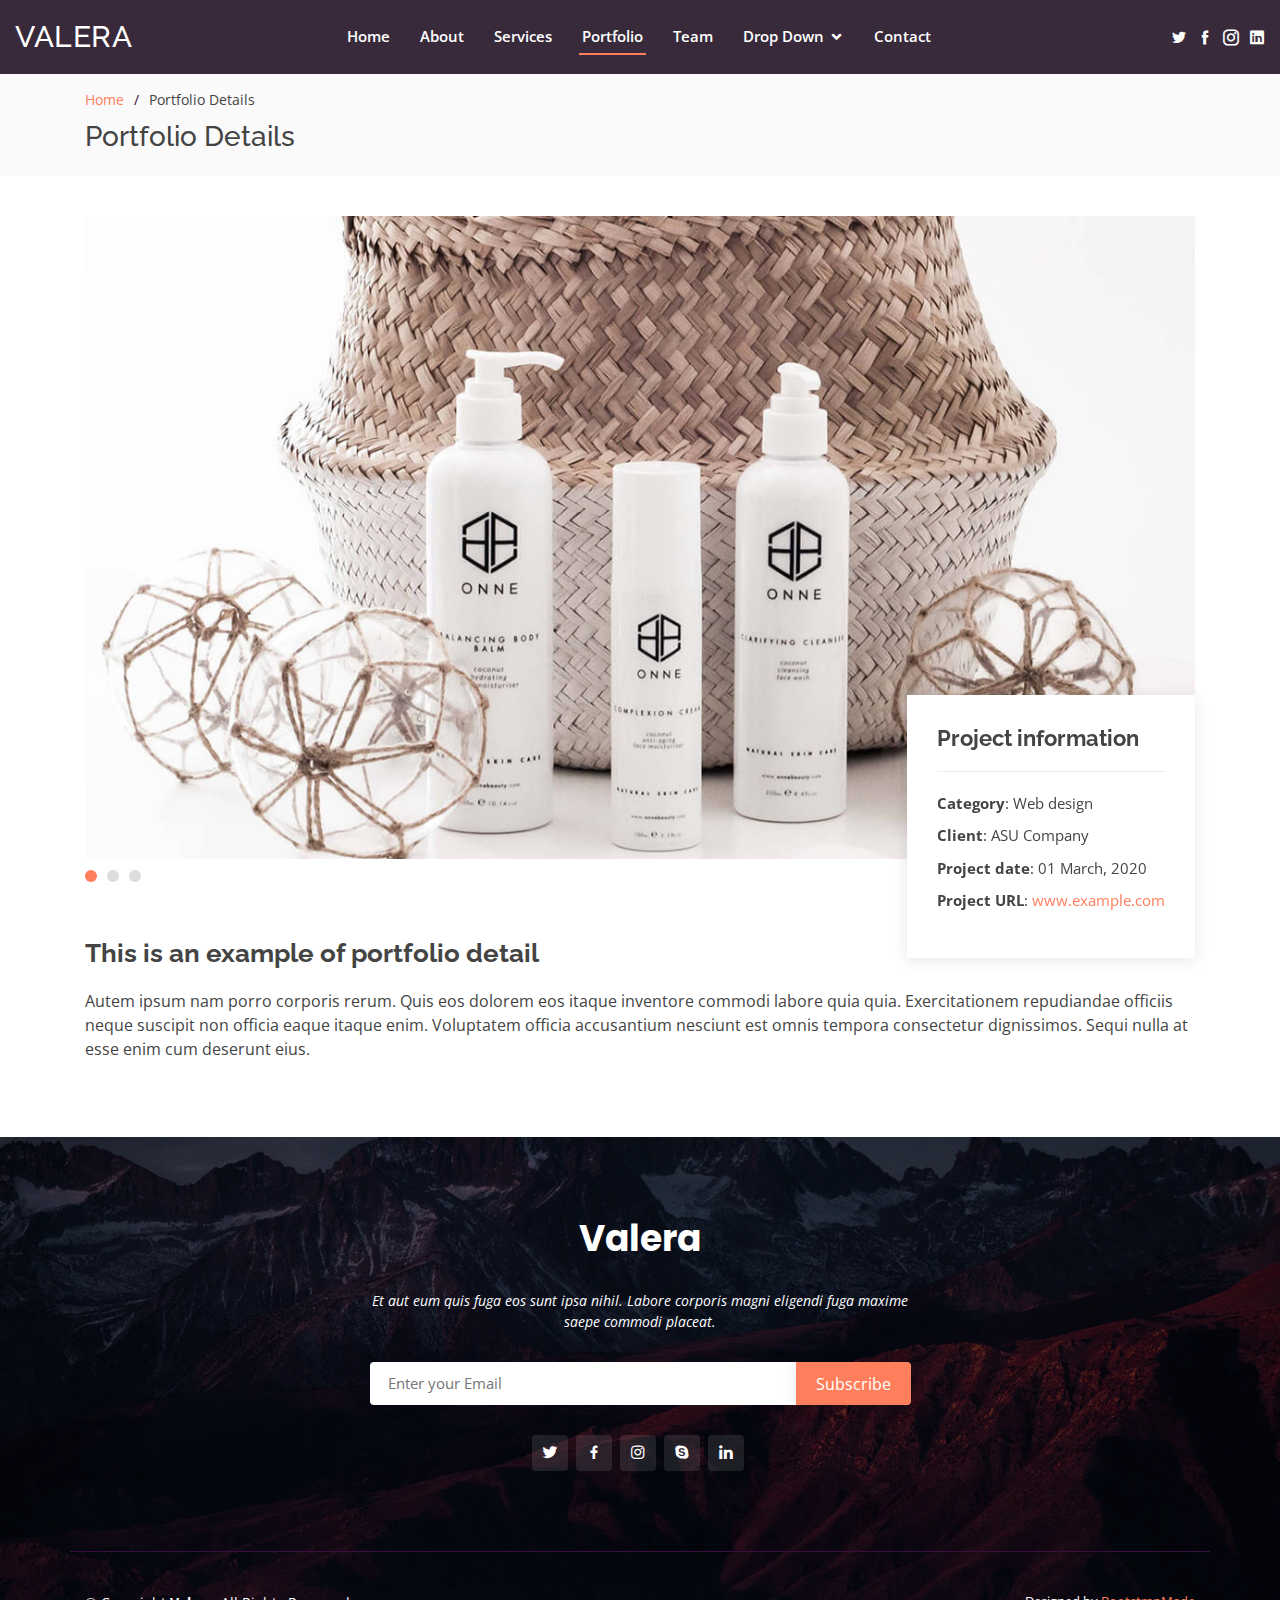
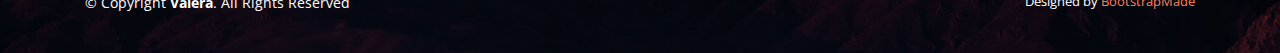
<file: portfolio-details.html>
<!DOCTYPE html>
<html lang="en">

<head>
  <meta charset="utf-8">
  <meta content="width=device-width, initial-scale=1.0" name="viewport">

  <title>Portfolio Details - Valera Bootstrap Template</title>
  <meta content="" name="description">
  <meta content="" name="keywords">

  <!-- Favicons -->
  <link href="assets/img/favicon.png" rel="icon">
  <link href="assets/img/apple-touch-icon.png" rel="apple-touch-icon">

  <!-- Google Fonts -->
  <link href="https://fonts.googleapis.com/css?family=Open+Sans:300,300i,400,400i,600,600i,700,700i|Raleway:300,300i,400,400i,500,500i,600,600i,700,700i|Poppins:300,300i,400,400i,500,500i,600,600i,700,700i" rel="stylesheet">

  <!-- Vendor CSS Files -->
  <link href="assets/vendor/bootstrap/css/bootstrap.min.css" rel="stylesheet">
  <link href="assets/vendor/icofont/icofont.min.css" rel="stylesheet">
  <link href="assets/vendor/boxicons/css/boxicons.min.css" rel="stylesheet">
  <link href="assets/vendor/remixicon/remixicon.css" rel="stylesheet">
  <link href="assets/vendor/line-awesome/css/line-awesome.min.css" rel="stylesheet">
  <link href="assets/vendor/owl.carousel/assets/owl.carousel.min.css" rel="stylesheet">
  <link href="assets/vendor/venobox/venobox.css" rel="stylesheet">

  <!-- Template Main CSS File -->
  <link href="assets/css/style.css" rel="stylesheet">

  <!-- =======================================================
  * Template Name: Valera - v2.2.0
  * Template URL: https://bootstrapmade.com/valera-free-bootstrap-theme/
  * Author: BootstrapMade.com
  * License: https://bootstrapmade.com/license/
  ======================================================== -->
</head>

<body>

  <!-- ======= Header ======= -->
  <header id="header" class="header-inner-pages">
    <div class="container-fluid d-flex align-items-center justify-content-between">

      <h1 class="logo"><a href="index.html">Valera</a></h1>
      <!-- Uncomment below if you prefer to use an image logo -->
      <!-- <a href="index.html" class="logo"><img src="assets/img/logo.png" alt="" class="img-fluid"></a>-->

      <nav class="nav-menu d-none d-lg-block">
        <ul>
          <li><a href="index.html">Home</a></li>
          <li><a href="#about">About</a></li>
          <li><a href="#services">Services</a></li>
          <li class="active"><a href="#portfolio">Portfolio</a></li>
          <li><a href="#team">Team</a></li>
          <li class="drop-down"><a href="">Drop Down</a>
            <ul>
              <li><a href="#">Drop Down 1</a></li>
              <li class="drop-down"><a href="#">Deep Drop Down</a>
                <ul>
                  <li><a href="#">Deep Drop Down 1</a></li>
                  <li><a href="#">Deep Drop Down 2</a></li>
                  <li><a href="#">Deep Drop Down 3</a></li>
                  <li><a href="#">Deep Drop Down 4</a></li>
                  <li><a href="#">Deep Drop Down 5</a></li>
                </ul>
              </li>
              <li><a href="#">Drop Down 2</a></li>
              <li><a href="#">Drop Down 3</a></li>
              <li><a href="#">Drop Down 4</a></li>
            </ul>
          </li>
          <li><a href="#contact">Contact</a></li>

        </ul>
      </nav><!-- .nav-menu -->

      <div class="header-social-links">
        <a href="#" class="twitter"><i class="icofont-twitter"></i></a>
        <a href="#" class="facebook"><i class="icofont-facebook"></i></a>
        <a href="#" class="instagram"><i class="icofont-instagram"></i></a>
        <a href="#" class="linkedin"><i class="icofont-linkedin"></i></i></a>
      </div>

    </div>
  </header><!-- End Header -->

  <main id="main">

    <!-- ======= Breadcrumbs ======= -->
    <section id="breadcrumbs" class="breadcrumbs">
      <div class="container">

        <ol>
          <li><a href="index.html">Home</a></li>
          <li>Portfolio Details</li>
        </ol>
        <h2>Portfolio Details</h2>

      </div>
    </section><!-- End Breadcrumbs -->

    <!-- ======= Portfolio Details Section ======= -->
    <section id="portfolio-details" class="portfolio-details">
      <div class="container">

        <div class="portfolio-details-container">

          <div class="owl-carousel portfolio-details-carousel">
            <img src="assets/img/portfolio/portfolio-details-1.jpg" class="img-fluid" alt="">
            <img src="assets/img/portfolio/portfolio-details-2.jpg" class="img-fluid" alt="">
            <img src="assets/img/portfolio/portfolio-details-3.jpg" class="img-fluid" alt="">
          </div>

          <div class="portfolio-info">
            <h3>Project information</h3>
            <ul>
              <li><strong>Category</strong>: Web design</li>
              <li><strong>Client</strong>: ASU Company</li>
              <li><strong>Project date</strong>: 01 March, 2020</li>
              <li><strong>Project URL</strong>: <a href="#">www.example.com</a></li>
            </ul>
          </div>

        </div>

        <div class="portfolio-description">
          <h2>This is an example of portfolio detail</h2>
          <p>
            Autem ipsum nam porro corporis rerum. Quis eos dolorem eos itaque inventore commodi labore quia quia. Exercitationem repudiandae officiis neque suscipit non officia eaque itaque enim. Voluptatem officia accusantium nesciunt est omnis tempora consectetur dignissimos. Sequi nulla at esse enim cum deserunt eius.
          </p>
        </div>

      </div>
    </section><!-- End Portfolio Details Section -->

  </main><!-- End #main -->

  <!-- ======= Footer ======= -->
  <footer id="footer">

    <div class="footer-top">

      <div class="container">

        <div class="row  justify-content-center">
          <div class="col-lg-6">
            <h3>Valera</h3>
            <p>Et aut eum quis fuga eos sunt ipsa nihil. Labore corporis magni eligendi fuga maxime saepe commodi placeat.</p>
          </div>
        </div>

        <div class="row footer-newsletter justify-content-center">
          <div class="col-lg-6">
            <form action="" method="post">
              <input type="email" name="email" placeholder="Enter your Email"><input type="submit" value="Subscribe">
            </form>
          </div>
        </div>

        <div class="social-links">
          <a href="#" class="twitter"><i class="bx bxl-twitter"></i></a>
          <a href="#" class="facebook"><i class="bx bxl-facebook"></i></a>
          <a href="#" class="instagram"><i class="bx bxl-instagram"></i></a>
          <a href="#" class="google-plus"><i class="bx bxl-skype"></i></a>
          <a href="#" class="linkedin"><i class="bx bxl-linkedin"></i></a>
        </div>

      </div>
    </div>

    <div class="container footer-bottom clearfix">
      <div class="copyright">
        &copy; Copyright <strong><span>Valera</span></strong>. All Rights Reserved
      </div>
      <div class="credits">
        <!-- All the links in the footer should remain intact. -->
        <!-- You can delete the links only if you purchased the pro version. -->
        <!-- Licensing information: https://bootstrapmade.com/license/ -->
        <!-- Purchase the pro version with working PHP/AJAX contact form: https://bootstrapmade.com/valera-free-bootstrap-theme/ -->
        Designed by <a href="https://bootstrapmade.com/">BootstrapMade</a>
      </div>
    </div>
  </footer><!-- End Footer -->

  <div id="preloader"></div>
  <a href="#" class="back-to-top"><i class="icofont-simple-up"></i></a>

  <!-- Vendor JS Files -->
  <script src="assets/vendor/jquery/jquery.min.js"></script>
  <script src="assets/vendor/bootstrap/js/bootstrap.bundle.min.js"></script>
  <script src="assets/vendor/jquery.easing/jquery.easing.min.js"></script>
  <script src="assets/vendor/php-email-form/validate.js"></script>
  <script src="assets/vendor/waypoints/jquery.waypoints.min.js"></script>
  <script src="assets/vendor/counterup/counterup.min.js"></script>
  <script src="assets/vendor/jquery-sticky/jquery.sticky.js"></script>
  <script src="assets/vendor/owl.carousel/owl.carousel.min.js"></script>
  <script src="assets/vendor/isotope-layout/isotope.pkgd.min.js"></script>
  <script src="assets/vendor/venobox/venobox.min.js"></script>

  <!-- Template Main JS File -->
  <script src="assets/js/main.js"></script>

</body>

</html>
</file>
<file: assets/vendor/venobox/venobox.css>
/* ------ venobox.css --------*/
.vbox-overlay *, .vbox-overlay *:before, .vbox-overlay *:after{
    -webkit-backface-visibility: hidden;
    -webkit-box-sizing:border-box;
    -moz-box-sizing:border-box;
    box-sizing:border-box;
}
.vbox-overlay * { 
    -webkit-backface-visibility: visible;
    backface-visibility: visible;
}
.vbox-overlay{
    display: -webkit-flex;
    display: flex;
    -webkit-flex-direction: column;
    flex-direction: column;
    -webkit-justify-content: center;
    justify-content: center;
    -webkit-align-items: center;
    align-items: center;
    position: fixed;
    left: 0;
    top: 0;
    bottom: 0;
    right: 0;
    z-index: 999999;
}

/* ----- navigation ----- */
.vbox-title{
    width: 100%;
    height: 40px;
    float: left;
    text-align: center;
    line-height: 28px;
    font-size: 12px;
    padding: 6px 50px;
    overflow: hidden;
    position: fixed;
    display: none;
    left: 0;
    z-index: 89;
}
.vbox-close{
    cursor: pointer;
    position: fixed;
    top: -1px;
    right: 0;
    width: 50px;
    height: 40px;
    padding: 6px;
    display: block;
    background-position:10px center;
    overflow: hidden;
    font-size: 24px;
    line-height: 1;
    text-align: center;
    z-index: 99;
}
.vbox-left{
    cursor: pointer;
    position: fixed;
    left: 0;
    height: 40px;
    overflow: hidden;
    line-height: 28px;
    font-size: 12px;
    z-index: 99;
    display: flex;
    align-items:center;
}
.vbox-num{
    display: inline-block;
    margin: 6px 0 6px 15px;
}
/* ----- Social share ----- */
.vbox-share{
    line-height: 28px;
    font-size: 12px;
    overflow: hidden;
    position: fixed;
    left: 0;
    z-index: 98;
    display: flex;
    align-items:center;
    justify-content: center;
    width: 100%;
    text-align: center;
}
.vbox-share svg{
    max-height: 28px;
    width: 28px;
    z-index: 10;
    margin-left: 12px;
    margin-top: 6px;
    margin-bottom: 6px;
    vertical-align: middle;
}


/* ----- navigation ARROWS ----- */
.vbox-next, .vbox-prev{
    position: fixed;
    top: 50%;
    margin-top: -15px;
    overflow: hidden;
    cursor: pointer;
    display: block;
    width: 45px;
    height: 45px;
    z-index: 99;
}
.vbox-next span, .vbox-prev span{
    position: relative;
    width: 20px;
    height: 20px;
    border: 2px solid transparent;
    border-top-color: #B6B6B6;
    border-right-color: #B6B6B6;
    text-indent: -100px;
    position: absolute;
    top: 8px;
    display: block;
}
.vbox-prev{
    left: 15px;
}
.vbox-next{
    right: 15px;
}
.vbox-prev span{
    left: 10px;
    -ms-transform: rotate(-135deg);
    -webkit-transform: rotate(-135deg);
    transform: rotate(-135deg);
}
.vbox-next span{
    -ms-transform: rotate(45deg);
    -webkit-transform: rotate(45deg);
    transform: rotate(45deg);
    right: 10px;
}
/* ------- inline window ------ */
.vbox-inline{
    width: 420px;
    height: 315px;
    height: 70vh;
    padding: 10px;
    background: #fff;
    margin: 0 auto;
    overflow: auto;
    text-align: left;
}
/* ------- Video & iFrames window ------ */
.venoframe{
    max-width: 100%;
    width: 100%;
    border: none;
    width: 100%;
    height: 260px;
    height: 70vh;
}
.venoframe.vbvid{
    height: 260px;
}
@media (min-width: 768px) {
    .venoframe, .vbox-inline{
        width: 90%;
        height: 360px;
        height: 70vh;
    }
    .venoframe.vbvid{
        width: 640px;
        height: 360px;
    }
}
@media (min-width: 992px) {
    .venoframe, .vbox-inline{
        max-width: 1200px;
        width: 80%;
        height: 540px;
        height: 70vh;
    }
    .venoframe.vbvid{
        width: 960px;
        height: 540px;
    }
}
/* 
Please do NOT edit this part! 
or at least read this note: http://i.imgur.com/7C0ws9e.gif
*/
.vbox-open{
    overflow: hidden;
}
.vbox-container{
    position: absolute;
    left: 0;
    right: 0;
    top: 0;
    bottom: 0;
    overflow-x: hidden;
    overflow-y: scroll;
    overflow-scrolling: touch;
    -webkit-overflow-scrolling: touch;
    z-index: 20;
    max-height: 100%;

}

.vbox-content{
    text-align: center;
    float: left;
    width: 100%;
    position: relative;
    overflow: hidden;
    padding: 20px 4%;
}
.vbox-container img{
    max-width: 100%;
    height: auto;
}
.vbox-figlio{
    box-shadow: 0 0 12px rgba(0,0,0,0.19), 0 6px 6px rgba(0,0,0,0.23);
    max-width: 100%;
    text-align: initial;
}
img.vbox-figlio{
    -webkit-user-select: none;
-khtml-user-select: none;
-moz-user-select: none;
-o-user-select: none;
user-select: none;
}
.vbox-content.swipe-left{
    margin-left: -200px !important;
}
.vbox-content.swipe-right{
    margin-left: 200px !important;
}
.vbox-animated{
    webkit-transition: margin 300ms ease-out;
    transition: margin 300ms ease-out;
}

/* ---------- preloader ----------
 * SPINKIT 
 * http://tobiasahlin.com/spinkit/
-------------------------------- */
.sk-double-bounce,.sk-rotating-plane{width:40px;height:40px;margin:40px auto}.sk-rotating-plane{background-color:#333;-webkit-animation:sk-rotatePlane 1.2s infinite ease-in-out;animation:sk-rotatePlane 1.2s infinite ease-in-out}@-webkit-keyframes sk-rotatePlane{0%{-webkit-transform:perspective(120px) rotateX(0) rotateY(0);transform:perspective(120px) rotateX(0) rotateY(0)}50%{-webkit-transform:perspective(120px) rotateX(-180.1deg) rotateY(0);transform:perspective(120px) rotateX(-180.1deg) rotateY(0)}100%{-webkit-transform:perspective(120px) rotateX(-180deg) rotateY(-179.9deg);transform:perspective(120px) rotateX(-180deg) rotateY(-179.9deg)}}@keyframes sk-rotatePlane{0%{-webkit-transform:perspective(120px) rotateX(0) rotateY(0);transform:perspective(120px) rotateX(0) rotateY(0)}50%{-webkit-transform:perspective(120px) rotateX(-180.1deg) rotateY(0);transform:perspective(120px) rotateX(-180.1deg) rotateY(0)}100%{-webkit-transform:perspective(120px) rotateX(-180deg) rotateY(-179.9deg);transform:perspective(120px) rotateX(-180deg) rotateY(-179.9deg)}}.sk-double-bounce{position:relative}.sk-double-bounce .sk-child{width:100%;height:100%;border-radius:50%;background-color:#333;opacity:.6;position:absolute;top:0;left:0;-webkit-animation:sk-doubleBounce 2s infinite ease-in-out;animation:sk-doubleBounce 2s infinite ease-in-out}.sk-chasing-dots .sk-child,.sk-spinner-pulse,.sk-three-bounce .sk-child{background-color:#333;border-radius:100%}.sk-double-bounce .sk-double-bounce2{-webkit-animation-delay:-1s;animation-delay:-1s}@-webkit-keyframes sk-doubleBounce{0%,100%{-webkit-transform:scale(0);transform:scale(0)}50%{-webkit-transform:scale(1);transform:scale(1)}}@keyframes sk-doubleBounce{0%,100%{-webkit-transform:scale(0);transform:scale(0)}50%{-webkit-transform:scale(1);transform:scale(1)}}.sk-wave{margin:40px auto;width:50px;height:40px;text-align:center;font-size:10px}.sk-wave .sk-rect{background-color:#333;height:100%;width:6px;display:inline-block;-webkit-animation:sk-waveStretchDelay 1.2s infinite ease-in-out;animation:sk-waveStretchDelay 1.2s infinite ease-in-out}.sk-wave .sk-rect1{-webkit-animation-delay:-1.2s;animation-delay:-1.2s}.sk-wave .sk-rect2{-webkit-animation-delay:-1.1s;animation-delay:-1.1s}.sk-wave .sk-rect3{-webkit-animation-delay:-1s;animation-delay:-1s}.sk-wave .sk-rect4{-webkit-animation-delay:-.9s;animation-delay:-.9s}.sk-wave .sk-rect5{-webkit-animation-delay:-.8s;animation-delay:-.8s}@-webkit-keyframes sk-waveStretchDelay{0%,100%,40%{-webkit-transform:scaleY(.4);transform:scaleY(.4)}20%{-webkit-transform:scaleY(1);transform:scaleY(1)}}@keyframes sk-waveStretchDelay{0%,100%,40%{-webkit-transform:scaleY(.4);transform:scaleY(.4)}20%{-webkit-transform:scaleY(1);transform:scaleY(1)}}.sk-wandering-cubes{margin:40px auto;width:40px;height:40px;position:relative}.sk-wandering-cubes .sk-cube{background-color:#333;width:10px;height:10px;position:absolute;top:0;left:0;-webkit-animation:sk-wanderingCube 1.8s ease-in-out -1.8s infinite both;animation:sk-wanderingCube 1.8s ease-in-out -1.8s infinite both}.sk-chasing-dots,.sk-spinner-pulse{width:40px;height:40px;margin:40px auto}.sk-wandering-cubes .sk-cube2{-webkit-animation-delay:-.9s;animation-delay:-.9s}@-webkit-keyframes sk-wanderingCube{0%{-webkit-transform:rotate(0);transform:rotate(0)}25%{-webkit-transform:translateX(30px) rotate(-90deg) scale(.5);transform:translateX(30px) rotate(-90deg) scale(.5)}50%{-webkit-transform:translateX(30px) translateY(30px) rotate(-179deg);transform:translateX(30px) translateY(30px) rotate(-179deg)}50.1%{-webkit-transform:translateX(30px) translateY(30px) rotate(-180deg);transform:translateX(30px) translateY(30px) rotate(-180deg)}75%{-webkit-transform:translateX(0) translateY(30px) rotate(-270deg) scale(.5);transform:translateX(0) translateY(30px) rotate(-270deg) scale(.5)}100%{-webkit-transform:rotate(-360deg);transform:rotate(-360deg)}}@keyframes sk-wanderingCube{0%{-webkit-transform:rotate(0);transform:rotate(0)}25%{-webkit-transform:translateX(30px) rotate(-90deg) scale(.5);transform:translateX(30px) rotate(-90deg) scale(.5)}50%{-webkit-transform:translateX(30px) translateY(30px) rotate(-179deg);transform:translateX(30px) translateY(30px) rotate(-179deg)}50.1%{-webkit-transform:translateX(30px) translateY(30px) rotate(-180deg);transform:translateX(30px) translateY(30px) rotate(-180deg)}75%{-webkit-transform:translateX(0) translateY(30px) rotate(-270deg) scale(.5);transform:translateX(0) translateY(30px) rotate(-270deg) scale(.5)}100%{-webkit-transform:rotate(-360deg);transform:rotate(-360deg)}}.sk-spinner-pulse{-webkit-animation:sk-pulseScaleOut 1s infinite ease-in-out;animation:sk-pulseScaleOut 1s infinite ease-in-out}@-webkit-keyframes sk-pulseScaleOut{0%{-webkit-transform:scale(0);transform:scale(0)}100%{-webkit-transform:scale(1);transform:scale(1);opacity:0}}@keyframes sk-pulseScaleOut{0%{-webkit-transform:scale(0);transform:scale(0)}100%{-webkit-transform:scale(1);transform:scale(1);opacity:0}}.sk-chasing-dots{position:relative;text-align:center;-webkit-animation:sk-chasingDotsRotate 2s infinite linear;animation:sk-chasingDotsRotate 2s infinite linear}.sk-chasing-dots .sk-child{width:60%;height:60%;display:inline-block;position:absolute;top:0;-webkit-animation:sk-chasingDotsBounce 2s infinite ease-in-out;animation:sk-chasingDotsBounce 2s infinite ease-in-out}.sk-chasing-dots .sk-dot2{top:auto;bottom:0;-webkit-animation-delay:-1s;animation-delay:-1s}@-webkit-keyframes sk-chasingDotsRotate{100%{-webkit-transform:rotate(360deg);transform:rotate(360deg)}}@keyframes sk-chasingDotsRotate{100%{-webkit-transform:rotate(360deg);transform:rotate(360deg)}}@-webkit-keyframes sk-chasingDotsBounce{0%,100%{-webkit-transform:scale(0);transform:scale(0)}50%{-webkit-transform:scale(1);transform:scale(1)}}@keyframes sk-chasingDotsBounce{0%,100%{-webkit-transform:scale(0);transform:scale(0)}50%{-webkit-transform:scale(1);transform:scale(1)}}.sk-three-bounce{margin:40px auto;width:80px;text-align:center}.sk-three-bounce .sk-child{width:20px;height:20px;display:inline-block;-webkit-animation:sk-three-bounce 1.4s ease-in-out 0s infinite both;animation:sk-three-bounce 1.4s ease-in-out 0s infinite both}.sk-circle .sk-child:before,.sk-fading-circle .sk-circle:before{display:block;border-radius:100%;content:'';background-color:#333}.sk-three-bounce .sk-bounce1{-webkit-animation-delay:-.32s;animation-delay:-.32s}.sk-three-bounce .sk-bounce2{-webkit-animation-delay:-.16s;animation-delay:-.16s}@-webkit-keyframes sk-three-bounce{0%,100%,80%{-webkit-transform:scale(0);transform:scale(0)}40%{-webkit-transform:scale(1);transform:scale(1)}}@keyframes sk-three-bounce{0%,100%,80%{-webkit-transform:scale(0);transform:scale(0)}40%{-webkit-transform:scale(1);transform:scale(1)}}.sk-circle{margin:40px auto;width:40px;height:40px;position:relative}.sk-circle .sk-child{width:100%;height:100%;position:absolute;left:0;top:0}.sk-circle .sk-child:before{margin:0 auto;width:15%;height:15%;-webkit-animation:sk-circleBounceDelay 1.2s infinite ease-in-out both;animation:sk-circleBounceDelay 1.2s infinite ease-in-out both}.sk-circle .sk-circle2{-webkit-transform:rotate(30deg);-ms-transform:rotate(30deg);transform:rotate(30deg)}.sk-circle .sk-circle3{-webkit-transform:rotate(60deg);-ms-transform:rotate(60deg);transform:rotate(60deg)}.sk-circle .sk-circle4{-webkit-transform:rotate(90deg);-ms-transform:rotate(90deg);transform:rotate(90deg)}.sk-circle .sk-circle5{-webkit-transform:rotate(120deg);-ms-transform:rotate(120deg);transform:rotate(120deg)}.sk-circle .sk-circle6{-webkit-transform:rotate(150deg);-ms-transform:rotate(150deg);transform:rotate(150deg)}.sk-circle .sk-circle7{-webkit-transform:rotate(180deg);-ms-transform:rotate(180deg);transform:rotate(180deg)}.sk-circle .sk-circle8{-webkit-transform:rotate(210deg);-ms-transform:rotate(210deg);transform:rotate(210deg)}.sk-circle .sk-circle9{-webkit-transform:rotate(240deg);-ms-transform:rotate(240deg);transform:rotate(240deg)}.sk-circle .sk-circle10{-webkit-transform:rotate(270deg);-ms-transform:rotate(270deg);transform:rotate(270deg)}.sk-circle .sk-circle11{-webkit-transform:rotate(300deg);-ms-transform:rotate(300deg);transform:rotate(300deg)}.sk-circle .sk-circle12{-webkit-transform:rotate(330deg);-ms-transform:rotate(330deg);transform:rotate(330deg)}.sk-circle .sk-circle2:before{-webkit-animation-delay:-1.1s;animation-delay:-1.1s}.sk-circle .sk-circle3:before{-webkit-animation-delay:-1s;animation-delay:-1s}.sk-circle .sk-circle4:before{-webkit-animation-delay:-.9s;animation-delay:-.9s}.sk-circle .sk-circle5:before{-webkit-animation-delay:-.8s;animation-delay:-.8s}.sk-circle .sk-circle6:before{-webkit-animation-delay:-.7s;animation-delay:-.7s}.sk-circle .sk-circle7:before{-webkit-animation-delay:-.6s;animation-delay:-.6s}.sk-circle .sk-circle8:before{-webkit-animation-delay:-.5s;animation-delay:-.5s}.sk-circle .sk-circle9:before{-webkit-animation-delay:-.4s;animation-delay:-.4s}.sk-circle .sk-circle10:before{-webkit-animation-delay:-.3s;animation-delay:-.3s}.sk-circle .sk-circle11:before{-webkit-animation-delay:-.2s;animation-delay:-.2s}.sk-circle .sk-circle12:before{-webkit-animation-delay:-.1s;animation-delay:-.1s}@-webkit-keyframes sk-circleBounceDelay{0%,100%,80%{-webkit-transform:scale(0);transform:scale(0)}40%{-webkit-transform:scale(1);transform:scale(1)}}@keyframes sk-circleBounceDelay{0%,100%,80%{-webkit-transform:scale(0);transform:scale(0)}40%{-webkit-transform:scale(1);transform:scale(1)}}.sk-cube-grid{width:40px;height:40px;margin:40px auto}.sk-cube-grid .sk-cube{width:33.33%;height:33.33%;background-color:#333;float:left;-webkit-animation:sk-cubeGridScaleDelay 1.3s infinite ease-in-out;animation:sk-cubeGridScaleDelay 1.3s infinite ease-in-out}.sk-cube-grid .sk-cube1{-webkit-animation-delay:.2s;animation-delay:.2s}.sk-cube-grid .sk-cube2{-webkit-animation-delay:.3s;animation-delay:.3s}.sk-cube-grid .sk-cube3{-webkit-animation-delay:.4s;animation-delay:.4s}.sk-cube-grid .sk-cube4{-webkit-animation-delay:.1s;animation-delay:.1s}.sk-cube-grid .sk-cube5{-webkit-animation-delay:.2s;animation-delay:.2s}.sk-cube-grid .sk-cube6{-webkit-animation-delay:.3s;animation-delay:.3s}.sk-cube-grid .sk-cube7{-webkit-animation-delay:0ms;animation-delay:0ms}.sk-cube-grid .sk-cube8{-webkit-animation-delay:.1s;animation-delay:.1s}.sk-cube-grid .sk-cube9{-webkit-animation-delay:.2s;animation-delay:.2s}@-webkit-keyframes sk-cubeGridScaleDelay{0%,100%,70%{-webkit-transform:scale3D(1,1,1);transform:scale3D(1,1,1)}35%{-webkit-transform:scale3D(0,0,1);transform:scale3D(0,0,1)}}@keyframes sk-cubeGridScaleDelay{0%,100%,70%{-webkit-transform:scale3D(1,1,1);transform:scale3D(1,1,1)}35%{-webkit-transform:scale3D(0,0,1);transform:scale3D(0,0,1)}}.sk-fading-circle{margin:40px auto;width:40px;height:40px;position:relative}.sk-fading-circle .sk-circle{width:100%;height:100%;position:absolute;left:0;top:0}.sk-fading-circle .sk-circle:before{margin:0 auto;width:15%;height:15%;-webkit-animation:sk-circleFadeDelay 1.2s infinite ease-in-out both;animation:sk-circleFadeDelay 1.2s infinite ease-in-out both}.sk-fading-circle .sk-circle2{-webkit-transform:rotate(30deg);-ms-transform:rotate(30deg);transform:rotate(30deg)}.sk-fading-circle .sk-circle3{-webkit-transform:rotate(60deg);-ms-transform:rotate(60deg);transform:rotate(60deg)}.sk-fading-circle .sk-circle4{-webkit-transform:rotate(90deg);-ms-transform:rotate(90deg);transform:rotate(90deg)}.sk-fading-circle .sk-circle5{-webkit-transform:rotate(120deg);-ms-transform:rotate(120deg);transform:rotate(120deg)}.sk-fading-circle .sk-circle6{-webkit-transform:rotate(150deg);-ms-transform:rotate(150deg);transform:rotate(150deg)}.sk-fading-circle .sk-circle7{-webkit-transform:rotate(180deg);-ms-transform:rotate(180deg);transform:rotate(180deg)}.sk-fading-circle .sk-circle8{-webkit-transform:rotate(210deg);-ms-transform:rotate(210deg);transform:rotate(210deg)}.sk-fading-circle .sk-circle9{-webkit-transform:rotate(240deg);-ms-transform:rotate(240deg);transform:rotate(240deg)}.sk-fading-circle .sk-circle10{-webkit-transform:rotate(270deg);-ms-transform:rotate(270deg);transform:rotate(270deg)}.sk-fading-circle .sk-circle11{-webkit-transform:rotate(300deg);-ms-transform:rotate(300deg);transform:rotate(300deg)}.sk-fading-circle .sk-circle12{-webkit-transform:rotate(330deg);-ms-transform:rotate(330deg);transform:rotate(330deg)}.sk-fading-circle .sk-circle2:before{-webkit-animation-delay:-1.1s;animation-delay:-1.1s}.sk-fading-circle .sk-circle3:before{-webkit-animation-delay:-1s;animation-delay:-1s}.sk-fading-circle .sk-circle4:before{-webkit-animation-delay:-.9s;animation-delay:-.9s}.sk-fading-circle .sk-circle5:before{-webkit-animation-delay:-.8s;animation-delay:-.8s}.sk-fading-circle .sk-circle6:before{-webkit-animation-delay:-.7s;animation-delay:-.7s}.sk-fading-circle .sk-circle7:before{-webkit-animation-delay:-.6s;animation-delay:-.6s}.sk-fading-circle .sk-circle8:before{-webkit-animation-delay:-.5s;animation-delay:-.5s}.sk-fading-circle .sk-circle9:before{-webkit-animation-delay:-.4s;animation-delay:-.4s}.sk-fading-circle .sk-circle10:before{-webkit-animation-delay:-.3s;animation-delay:-.3s}.sk-fading-circle .sk-circle11:before{-webkit-animation-delay:-.2s;animation-delay:-.2s}.sk-fading-circle .sk-circle12:before{-webkit-animation-delay:-.1s;animation-delay:-.1s}@-webkit-keyframes sk-circleFadeDelay{0%,100%,39%{opacity:0}40%{opacity:1}}@keyframes sk-circleFadeDelay{0%,100%,39%{opacity:0}40%{opacity:1}}.sk-folding-cube{margin:40px auto;width:40px;height:40px;position:relative;-webkit-transform:rotateZ(45deg);transform:rotateZ(45deg)}.sk-folding-cube .sk-cube{float:left;width:50%;height:50%;position:relative;-webkit-transform:scale(1.1);-ms-transform:scale(1.1);transform:scale(1.1)}.sk-folding-cube .sk-cube:before{content:'';position:absolute;top:0;left:0;width:100%;height:100%;background-color:#333;-webkit-animation:sk-foldCubeAngle 2.4s infinite linear both;animation:sk-foldCubeAngle 2.4s infinite linear both;-webkit-transform-origin:100% 100%;-ms-transform-origin:100% 100%;transform-origin:100% 100%}.sk-folding-cube .sk-cube2{-webkit-transform:scale(1.1) rotateZ(90deg);transform:scale(1.1) rotateZ(90deg)}.sk-folding-cube .sk-cube3{-webkit-transform:scale(1.1) rotateZ(180deg);transform:scale(1.1) rotateZ(180deg)}.sk-folding-cube .sk-cube4{-webkit-transform:scale(1.1) rotateZ(270deg);transform:scale(1.1) rotateZ(270deg)}.sk-folding-cube .sk-cube2:before{-webkit-animation-delay:.3s;animation-delay:.3s}.sk-folding-cube .sk-cube3:before{-webkit-animation-delay:.6s;animation-delay:.6s}.sk-folding-cube .sk-cube4:before{-webkit-animation-delay:.9s;animation-delay:.9s}@-webkit-keyframes sk-foldCubeAngle{0%,10%{-webkit-transform:perspective(140px) rotateX(-180deg);transform:perspective(140px) rotateX(-180deg);opacity:0}25%,75%{-webkit-transform:perspective(140px) rotateX(0);transform:perspective(140px) rotateX(0);opacity:1}100%,90%{-webkit-transform:perspective(140px) rotateY(180deg);transform:perspective(140px) rotateY(180deg);opacity:0}}@keyframes sk-foldCubeAngle{0%,10%{-webkit-transform:perspective(140px) rotateX(-180deg);transform:perspective(140px) rotateX(-180deg);opacity:0}25%,75%{-webkit-transform:perspective(140px) rotateX(0);transform:perspective(140px) rotateX(0);opacity:1}100%,90%{-webkit-transform:perspective(140px) rotateY(180deg);transform:perspective(140px) rotateY(180deg);opacity:0}}
</file>
<file: assets/vendor/line-awesome/css/line-awesome.min.css>
.la,.lab,.lad,.lal,.lar,.las{-moz-osx-font-smoothing:grayscale;-webkit-font-smoothing:antialiased;display:inline-block;font-style:normal;font-variant:normal;text-rendering:auto;line-height:1}.la-lg{font-size:1.33333em;line-height:.75em;vertical-align:-.0667em}.la-xs{font-size:.75em}.la-sm{font-size:.875em}.la-1x{font-size:1em}.la-2x{font-size:2em}.la-3x{font-size:3em}.la-4x{font-size:4em}.la-5x{font-size:5em}.la-6x{font-size:6em}.la-7x{font-size:7em}.la-8x{font-size:8em}.la-9x{font-size:9em}.la-10x{font-size:10em}.la-fw{text-align:center;width:1.25em}.la-ul{list-style-type:none;margin-left:2.5em;padding-left:0}.la-ul>li{position:relative}.la-li{left:-2em;position:absolute;text-align:center;width:2em;line-height:inherit}.la-border{border:solid .08em #eee;border-radius:.1em;padding:.2em .25em .15em}.la-pull-left{float:left}.la-pull-right{float:right}.la.la-pull-left,.lab.la-pull-left,.lal.la-pull-left,.lar.la-pull-left,.las.la-pull-left{margin-right:.3em}.la.la-pull-right,.lab.la-pull-right,.lal.la-pull-right,.lar.la-pull-right,.las.la-pull-right{margin-left:.3em}.la-spin{-webkit-animation:la-spin 2s infinite linear;animation:la-spin 2s infinite linear}.la-pulse{-webkit-animation:la-spin 1s infinite steps(8);animation:la-spin 1s infinite steps(8)}@-webkit-keyframes la-spin{0%{-webkit-transform:rotate(0);transform:rotate(0)}100%{-webkit-transform:rotate(360deg);transform:rotate(360deg)}}@keyframes la-spin{0%{-webkit-transform:rotate(0);transform:rotate(0)}100%{-webkit-transform:rotate(360deg);transform:rotate(360deg)}}.la-rotate-90{-webkit-transform:rotate(90deg);transform:rotate(90deg)}.la-rotate-180{-webkit-transform:rotate(180deg);transform:rotate(180deg)}.la-rotate-270{-webkit-transform:rotate(270deg);transform:rotate(270deg)}.la-flip-horizontal{-webkit-transform:scale(-1,1);transform:scale(-1,1)}.la-flip-vertical{-webkit-transform:scale(1,-1);transform:scale(1,-1)}.la-flip-both,.la-flip-horizontal.la-flip-vertical{-webkit-transform:scale(-1,-1);transform:scale(-1,-1)}:root .la-flip-both,:root .la-flip-horizontal,:root .la-flip-vertical,:root .la-rotate-180,:root .la-rotate-270,:root .la-rotate-90{-webkit-filter:none;filter:none}.la-stack{display:inline-block;height:2em;line-height:2em;position:relative;vertical-align:middle;width:2.5em}.la-stack-1x,.la-stack-2x{left:0;position:absolute;text-align:center;width:100%}.la-stack-1x{line-height:inherit}.la-stack-2x{font-size:2em}.la-inverse{color:#fff}.la-500px:before{content:"\f26e"}.la-accessible-icon:before{content:"\f368"}.la-accusoft:before{content:"\f369"}.la-acquisitions-incorporated:before{content:"\f6af"}.la-ad:before{content:"\f641"}.la-address-book:before{content:"\f2b9"}.la-address-card:before{content:"\f2bb"}.la-adjust:before{content:"\f042"}.la-adn:before{content:"\f170"}.la-adobe:before{content:"\f778"}.la-adversal:before{content:"\f36a"}.la-affiliatetheme:before{content:"\f36b"}.la-air-freshener:before{content:"\f5d0"}.la-airbnb:before{content:"\f834"}.la-algolia:before{content:"\f36c"}.la-align-center:before{content:"\f037"}.la-align-justify:before{content:"\f039"}.la-align-left:before{content:"\f036"}.la-align-right:before{content:"\f038"}.la-alipay:before{content:"\f642"}.la-allergies:before{content:"\f461"}.la-amazon:before{content:"\f270"}.la-amazon-pay:before{content:"\f42c"}.la-ambulance:before{content:"\f0f9"}.la-american-sign-language-interpreting:before{content:"\f2a3"}.la-amilia:before{content:"\f36d"}.la-anchor:before{content:"\f13d"}.la-android:before{content:"\f17b"}.la-angellist:before{content:"\f209"}.la-angle-double-down:before{content:"\f103"}.la-angle-double-left:before{content:"\f100"}.la-angle-double-right:before{content:"\f101"}.la-angle-double-up:before{content:"\f102"}.la-angle-down:before{content:"\f107"}.la-angle-left:before{content:"\f104"}.la-angle-right:before{content:"\f105"}.la-angle-up:before{content:"\f106"}.la-angry:before{content:"\f556"}.la-angrycreative:before{content:"\f36e"}.la-angular:before{content:"\f420"}.la-ankh:before{content:"\f644"}.la-app-store:before{content:"\f36f"}.la-app-store-ios:before{content:"\f370"}.la-apper:before{content:"\f371"}.la-apple:before{content:"\f179"}.la-apple-alt:before{content:"\f5d1"}.la-apple-pay:before{content:"\f415"}.la-archive:before{content:"\f187"}.la-archway:before{content:"\f557"}.la-arrow-alt-circle-down:before{content:"\f358"}.la-arrow-alt-circle-left:before{content:"\f359"}.la-arrow-alt-circle-right:before{content:"\f35a"}.la-arrow-alt-circle-up:before{content:"\f35b"}.la-arrow-circle-down:before{content:"\f0ab"}.la-arrow-circle-left:before{content:"\f0a8"}.la-arrow-circle-right:before{content:"\f0a9"}.la-arrow-circle-up:before{content:"\f0aa"}.la-arrow-down:before{content:"\f063"}.la-arrow-left:before{content:"\f060"}.la-arrow-right:before{content:"\f061"}.la-arrow-up:before{content:"\f062"}.la-arrows-alt:before{content:"\f0b2"}.la-arrows-alt-h:before{content:"\f337"}.la-arrows-alt-v:before{content:"\f338"}.la-artstation:before{content:"\f77a"}.la-assistive-listening-systems:before{content:"\f2a2"}.la-asterisk:before{content:"\f069"}.la-asymmetrik:before{content:"\f372"}.la-at:before{content:"\f1fa"}.la-atlas:before{content:"\f558"}.la-atlassian:before{content:"\f77b"}.la-atom:before{content:"\f5d2"}.la-audible:before{content:"\f373"}.la-audio-description:before{content:"\f29e"}.la-autoprefixer:before{content:"\f41c"}.la-avianex:before{content:"\f374"}.la-aviato:before{content:"\f421"}.la-award:before{content:"\f559"}.la-aws:before{content:"\f375"}.la-baby:before{content:"\f77c"}.la-baby-carriage:before{content:"\f77d"}.la-backspace:before{content:"\f55a"}.la-backward:before{content:"\f04a"}.la-bacon:before{content:"\f7e5"}.la-balance-scale:before{content:"\f24e"}.la-balance-scale-left:before{content:"\f515"}.la-balance-scale-right:before{content:"\f516"}.la-ban:before{content:"\f05e"}.la-band-aid:before{content:"\f462"}.la-bandcamp:before{content:"\f2d5"}.la-barcode:before{content:"\f02a"}.la-bars:before{content:"\f0c9"}.la-baseball-ball:before{content:"\f433"}.la-basketball-ball:before{content:"\f434"}.la-bath:before{content:"\f2cd"}.la-battery-empty:before{content:"\f244"}.la-battery-full:before{content:"\f240"}.la-battery-half:before{content:"\f242"}.la-battery-quarter:before{content:"\f243"}.la-battery-three-quarters:before{content:"\f241"}.la-battle-net:before{content:"\f835"}.la-bed:before{content:"\f236"}.la-beer:before{content:"\f0fc"}.la-behance:before{content:"\f1b4"}.la-behance-square:before{content:"\f1b5"}.la-bell:before{content:"\f0f3"}.la-bell-slash:before{content:"\f1f6"}.la-bezier-curve:before{content:"\f55b"}.la-bible:before{content:"\f647"}.la-bicycle:before{content:"\f206"}.la-biking:before{content:"\f84a"}.la-bimobject:before{content:"\f378"}.la-binoculars:before{content:"\f1e5"}.la-biohazard:before{content:"\f780"}.la-birthday-cake:before{content:"\f1fd"}.la-bitbucket:before{content:"\f171"}.la-bitcoin:before{content:"\f379"}.la-bity:before{content:"\f37a"}.la-black-tie:before{content:"\f27e"}.la-blackberry:before{content:"\f37b"}.la-blender:before{content:"\f517"}.la-blender-phone:before{content:"\f6b6"}.la-blind:before{content:"\f29d"}.la-blog:before{content:"\f781"}.la-blogger:before{content:"\f37c"}.la-blogger-b:before{content:"\f37d"}.la-bluetooth:before{content:"\f293"}.la-bluetooth-b:before{content:"\f294"}.la-bold:before{content:"\f032"}.la-bolt:before{content:"\f0e7"}.la-bomb:before{content:"\f1e2"}.la-bone:before{content:"\f5d7"}.la-bong:before{content:"\f55c"}.la-book:before{content:"\f02d"}.la-book-dead:before{content:"\f6b7"}.la-book-medical:before{content:"\f7e6"}.la-book-open:before{content:"\f518"}.la-book-reader:before{content:"\f5da"}.la-bookmark:before{content:"\f02e"}.la-bootstrap:before{content:"\f836"}.la-border-all:before{content:"\f84c"}.la-border-none:before{content:"\f850"}.la-border-style:before{content:"\f853"}.la-bowling-ball:before{content:"\f436"}.la-box:before{content:"\f466"}.la-box-open:before{content:"\f49e"}.la-boxes:before{content:"\f468"}.la-braille:before{content:"\f2a1"}.la-brain:before{content:"\f5dc"}.la-bread-slice:before{content:"\f7ec"}.la-briefcase:before{content:"\f0b1"}.la-briefcase-medical:before{content:"\f469"}.la-broadcast-tower:before{content:"\f519"}.la-broom:before{content:"\f51a"}.la-brush:before{content:"\f55d"}.la-btc:before{content:"\f15a"}.la-buffer:before{content:"\f837"}.la-bug:before{content:"\f188"}.la-building:before{content:"\f1ad"}.la-bullhorn:before{content:"\f0a1"}.la-bullseye:before{content:"\f140"}.la-burn:before{content:"\f46a"}.la-buromobelexperte:before{content:"\f37f"}.la-bus:before{content:"\f207"}.la-bus-alt:before{content:"\f55e"}.la-business-time:before{content:"\f64a"}.la-buy-n-large:before{content:"\f8a6"}.la-buysellads:before{content:"\f20d"}.la-calculator:before{content:"\f1ec"}.la-calendar:before{content:"\f133"}.la-calendar-alt:before{content:"\f073"}.la-calendar-check:before{content:"\f274"}.la-calendar-day:before{content:"\f783"}.la-calendar-minus:before{content:"\f272"}.la-calendar-plus:before{content:"\f271"}.la-calendar-times:before{content:"\f273"}.la-calendar-week:before{content:"\f784"}.la-camera:before{content:"\f030"}.la-camera-retro:before{content:"\f083"}.la-campground:before{content:"\f6bb"}.la-canadian-maple-leaf:before{content:"\f785"}.la-candy-cane:before{content:"\f786"}.la-cannabis:before{content:"\f55f"}.la-capsules:before{content:"\f46b"}.la-car:before{content:"\f1b9"}.la-car-alt:before{content:"\f5de"}.la-car-battery:before{content:"\f5df"}.la-car-crash:before{content:"\f5e1"}.la-car-side:before{content:"\f5e4"}.la-caret-down:before{content:"\f0d7"}.la-caret-left:before{content:"\f0d9"}.la-caret-right:before{content:"\f0da"}.la-caret-square-down:before{content:"\f150"}.la-caret-square-left:before{content:"\f191"}.la-caret-square-right:before{content:"\f152"}.la-caret-square-up:before{content:"\f151"}.la-caret-up:before{content:"\f0d8"}.la-carrot:before{content:"\f787"}.la-cart-arrow-down:before{content:"\f218"}.la-cart-plus:before{content:"\f217"}.la-cash-register:before{content:"\f788"}.la-cat:before{content:"\f6be"}.la-cc-amazon-pay:before{content:"\f42d"}.la-cc-amex:before{content:"\f1f3"}.la-cc-apple-pay:before{content:"\f416"}.la-cc-diners-club:before{content:"\f24c"}.la-cc-discover:before{content:"\f1f2"}.la-cc-jcb:before{content:"\f24b"}.la-cc-mastercard:before{content:"\f1f1"}.la-cc-paypal:before{content:"\f1f4"}.la-cc-stripe:before{content:"\f1f5"}.la-cc-visa:before{content:"\f1f0"}.la-centercode:before{content:"\f380"}.la-centos:before{content:"\f789"}.la-certificate:before{content:"\f0a3"}.la-chair:before{content:"\f6c0"}.la-chalkboard:before{content:"\f51b"}.la-chalkboard-teacher:before{content:"\f51c"}.la-charging-station:before{content:"\f5e7"}.la-chart-area:before{content:"\f1fe"}.la-chart-bar:before{content:"\f080"}.la-chart-line:before{content:"\f201"}.la-chart-pie:before{content:"\f200"}.la-check:before{content:"\f00c"}.la-check-circle:before{content:"\f058"}.la-check-double:before{content:"\f560"}.la-check-square:before{content:"\f14a"}.la-cheese:before{content:"\f7ef"}.la-chess:before{content:"\f439"}.la-chess-bishop:before{content:"\f43a"}.la-chess-board:before{content:"\f43c"}.la-chess-king:before{content:"\f43f"}.la-chess-knight:before{content:"\f441"}.la-chess-pawn:before{content:"\f443"}.la-chess-queen:before{content:"\f445"}.la-chess-rook:before{content:"\f447"}.la-chevron-circle-down:before{content:"\f13a"}.la-chevron-circle-left:before{content:"\f137"}.la-chevron-circle-right:before{content:"\f138"}.la-chevron-circle-up:before{content:"\f139"}.la-chevron-down:before{content:"\f078"}.la-chevron-left:before{content:"\f053"}.la-chevron-right:before{content:"\f054"}.la-chevron-up:before{content:"\f077"}.la-child:before{content:"\f1ae"}.la-chrome:before{content:"\f268"}.la-chromecast:before{content:"\f838"}.la-church:before{content:"\f51d"}.la-circle:before{content:"\f111"}.la-circle-notch:before{content:"\f1ce"}.la-city:before{content:"\f64f"}.la-clinic-medical:before{content:"\f7f2"}.la-clipboard:before{content:"\f328"}.la-clipboard-check:before{content:"\f46c"}.la-clipboard-list:before{content:"\f46d"}.la-clock:before{content:"\f017"}.la-clone:before{content:"\f24d"}.la-closed-captioning:before{content:"\f20a"}.la-cloud:before{content:"\f0c2"}.la-cloud-download-alt:before{content:"\f381"}.la-cloud-meatball:before{content:"\f73b"}.la-cloud-moon:before{content:"\f6c3"}.la-cloud-moon-rain:before{content:"\f73c"}.la-cloud-rain:before{content:"\f73d"}.la-cloud-showers-heavy:before{content:"\f740"}.la-cloud-sun:before{content:"\f6c4"}.la-cloud-sun-rain:before{content:"\f743"}.la-cloud-upload-alt:before{content:"\f382"}.la-cloudscale:before{content:"\f383"}.la-cloudsmith:before{content:"\f384"}.la-cloudversify:before{content:"\f385"}.la-cocktail:before{content:"\f561"}.la-code:before{content:"\f121"}.la-code-branch:before{content:"\f126"}.la-codepen:before{content:"\f1cb"}.la-codiepie:before{content:"\f284"}.la-coffee:before{content:"\f0f4"}.la-cog:before{content:"\f013"}.la-cogs:before{content:"\f085"}.la-coins:before{content:"\f51e"}.la-columns:before{content:"\f0db"}.la-comment:before{content:"\f075"}.la-comment-alt:before{content:"\f27a"}.la-comment-dollar:before{content:"\f651"}.la-comment-dots:before{content:"\f4ad"}.la-comment-medical:before{content:"\f7f5"}.la-comment-slash:before{content:"\f4b3"}.la-comments:before{content:"\f086"}.la-comments-dollar:before{content:"\f653"}.la-compact-disc:before{content:"\f51f"}.la-compass:before{content:"\f14e"}.la-compress:before{content:"\f066"}.la-compress-arrows-alt:before{content:"\f78c"}.la-concierge-bell:before{content:"\f562"}.la-confluence:before{content:"\f78d"}.la-connectdevelop:before{content:"\f20e"}.la-contao:before{content:"\f26d"}.la-cookie:before{content:"\f563"}.la-cookie-bite:before{content:"\f564"}.la-copy:before{content:"\f0c5"}.la-copyright:before{content:"\f1f9"}.la-cotton-bureau:before{content:"\f89e"}.la-couch:before{content:"\f4b8"}.la-cpanel:before{content:"\f388"}.la-creative-commons:before{content:"\f25e"}.la-creative-commons-by:before{content:"\f4e7"}.la-creative-commons-nc:before{content:"\f4e8"}.la-creative-commons-nc-eu:before{content:"\f4e9"}.la-creative-commons-nc-jp:before{content:"\f4ea"}.la-creative-commons-nd:before{content:"\f4eb"}.la-creative-commons-pd:before{content:"\f4ec"}.la-creative-commons-pd-alt:before{content:"\f4ed"}.la-creative-commons-remix:before{content:"\f4ee"}.la-creative-commons-sa:before{content:"\f4ef"}.la-creative-commons-sampling:before{content:"\f4f0"}.la-creative-commons-sampling-plus:before{content:"\f4f1"}.la-creative-commons-share:before{content:"\f4f2"}.la-creative-commons-zero:before{content:"\f4f3"}.la-credit-card:before{content:"\f09d"}.la-critical-role:before{content:"\f6c9"}.la-crop:before{content:"\f125"}.la-crop-alt:before{content:"\f565"}.la-cross:before{content:"\f654"}.la-crosshairs:before{content:"\f05b"}.la-crow:before{content:"\f520"}.la-crown:before{content:"\f521"}.la-crutch:before{content:"\f7f7"}.la-css3:before{content:"\f13c"}.la-css3-alt:before{content:"\f38b"}.la-cube:before{content:"\f1b2"}.la-cubes:before{content:"\f1b3"}.la-cut:before{content:"\f0c4"}.la-cuttlefish:before{content:"\f38c"}.la-d-and-d:before{content:"\f38d"}.la-d-and-d-beyond:before{content:"\f6ca"}.la-dashcube:before{content:"\f210"}.la-database:before{content:"\f1c0"}.la-deaf:before{content:"\f2a4"}.la-delicious:before{content:"\f1a5"}.la-democrat:before{content:"\f747"}.la-deploydog:before{content:"\f38e"}.la-deskpro:before{content:"\f38f"}.la-desktop:before{content:"\f108"}.la-dev:before{content:"\f6cc"}.la-deviantart:before{content:"\f1bd"}.la-dharmachakra:before{content:"\f655"}.la-dhl:before{content:"\f790"}.la-diagnoses:before{content:"\f470"}.la-diaspora:before{content:"\f791"}.la-dice:before{content:"\f522"}.la-dice-d20:before{content:"\f6cf"}.la-dice-d6:before{content:"\f6d1"}.la-dice-five:before{content:"\f523"}.la-dice-four:before{content:"\f524"}.la-dice-one:before{content:"\f525"}.la-dice-six:before{content:"\f526"}.la-dice-three:before{content:"\f527"}.la-dice-two:before{content:"\f528"}.la-digg:before{content:"\f1a6"}.la-digital-ocean:before{content:"\f391"}.la-digital-tachograph:before{content:"\f566"}.la-directions:before{content:"\f5eb"}.la-discord:before{content:"\f392"}.la-discourse:before{content:"\f393"}.la-divide:before{content:"\f529"}.la-dizzy:before{content:"\f567"}.la-dna:before{content:"\f471"}.la-dochub:before{content:"\f394"}.la-docker:before{content:"\f395"}.la-dog:before{content:"\f6d3"}.la-dollar-sign:before{content:"\f155"}.la-dolly:before{content:"\f472"}.la-dolly-flatbed:before{content:"\f474"}.la-donate:before{content:"\f4b9"}.la-door-closed:before{content:"\f52a"}.la-door-open:before{content:"\f52b"}.la-dot-circle:before{content:"\f192"}.la-dove:before{content:"\f4ba"}.la-download:before{content:"\f019"}.la-draft2digital:before{content:"\f396"}.la-drafting-compass:before{content:"\f568"}.la-dragon:before{content:"\f6d5"}.la-draw-polygon:before{content:"\f5ee"}.la-dribbble:before{content:"\f17d"}.la-dribbble-square:before{content:"\f397"}.la-dropbox:before{content:"\f16b"}.la-drum:before{content:"\f569"}.la-drum-steelpan:before{content:"\f56a"}.la-drumstick-bite:before{content:"\f6d7"}.la-drupal:before{content:"\f1a9"}.la-dumbbell:before{content:"\f44b"}.la-dumpster:before{content:"\f793"}.la-dumpster-fire:before{content:"\f794"}.la-dungeon:before{content:"\f6d9"}.la-dyalog:before{content:"\f399"}.la-earlybirds:before{content:"\f39a"}.la-ebay:before{content:"\f4f4"}.la-edge:before{content:"\f282"}.la-edit:before{content:"\f044"}.la-egg:before{content:"\f7fb"}.la-eject:before{content:"\f052"}.la-elementor:before{content:"\f430"}.la-ellipsis-h:before{content:"\f141"}.la-ellipsis-v:before{content:"\f142"}.la-ello:before{content:"\f5f1"}.la-ember:before{content:"\f423"}.la-empire:before{content:"\f1d1"}.la-envelope:before{content:"\f0e0"}.la-envelope-open:before{content:"\f2b6"}.la-envelope-open-text:before{content:"\f658"}.la-envelope-square:before{content:"\f199"}.la-envira:before{content:"\f299"}.la-equals:before{content:"\f52c"}.la-eraser:before{content:"\f12d"}.la-erlang:before{content:"\f39d"}.la-ethereum:before{content:"\f42e"}.la-ethernet:before{content:"\f796"}.la-etsy:before{content:"\f2d7"}.la-euro-sign:before{content:"\f153"}.la-evernote:before{content:"\f839"}.la-exchange-alt:before{content:"\f362"}.la-exclamation:before{content:"\f12a"}.la-exclamation-circle:before{content:"\f06a"}.la-exclamation-triangle:before{content:"\f071"}.la-expand:before{content:"\f065"}.la-expand-arrows-alt:before{content:"\f31e"}.la-expeditedssl:before{content:"\f23e"}.la-external-link-alt:before{content:"\f35d"}.la-external-link-square-alt:before{content:"\f360"}.la-eye:before{content:"\f06e"}.la-eye-dropper:before{content:"\f1fb"}.la-eye-slash:before{content:"\f070"}.la-facebook:before{content:"\f09a"}.la-facebook-f:before{content:"\f39e"}.la-facebook-messenger:before{content:"\f39f"}.la-facebook-square:before{content:"\f082"}.la-fan:before{content:"\f863"}.la-fantasy-flight-games:before{content:"\f6dc"}.la-fast-backward:before{content:"\f049"}.la-fast-forward:before{content:"\f050"}.la-fax:before{content:"\f1ac"}.la-feather:before{content:"\f52d"}.la-feather-alt:before{content:"\f56b"}.la-fedex:before{content:"\f797"}.la-fedora:before{content:"\f798"}.la-female:before{content:"\f182"}.la-fighter-jet:before{content:"\f0fb"}.la-figma:before{content:"\f799"}.la-file:before{content:"\f15b"}.la-file-alt:before{content:"\f15c"}.la-file-archive:before{content:"\f1c6"}.la-file-audio:before{content:"\f1c7"}.la-file-code:before{content:"\f1c9"}.la-file-contract:before{content:"\f56c"}.la-file-csv:before{content:"\f6dd"}.la-file-download:before{content:"\f56d"}.la-file-excel:before{content:"\f1c3"}.la-file-export:before{content:"\f56e"}.la-file-image:before{content:"\f1c5"}.la-file-import:before{content:"\f56f"}.la-file-invoice:before{content:"\f570"}.la-file-invoice-dollar:before{content:"\f571"}.la-file-medical:before{content:"\f477"}.la-file-medical-alt:before{content:"\f478"}.la-file-pdf:before{content:"\f1c1"}.la-file-powerpoint:before{content:"\f1c4"}.la-file-prescription:before{content:"\f572"}.la-file-signature:before{content:"\f573"}.la-file-upload:before{content:"\f574"}.la-file-video:before{content:"\f1c8"}.la-file-word:before{content:"\f1c2"}.la-fill:before{content:"\f575"}.la-fill-drip:before{content:"\f576"}.la-film:before{content:"\f008"}.la-filter:before{content:"\f0b0"}.la-fingerprint:before{content:"\f577"}.la-fire:before{content:"\f06d"}.la-fire-alt:before{content:"\f7e4"}.la-fire-extinguisher:before{content:"\f134"}.la-firefox:before{content:"\f269"}.la-first-aid:before{content:"\f479"}.la-first-order:before{content:"\f2b0"}.la-first-order-alt:before{content:"\f50a"}.la-firstdraft:before{content:"\f3a1"}.la-fish:before{content:"\f578"}.la-fist-raised:before{content:"\f6de"}.la-flag:before{content:"\f024"}.la-flag-checkered:before{content:"\f11e"}.la-flag-usa:before{content:"\f74d"}.la-flask:before{content:"\f0c3"}.la-flickr:before{content:"\f16e"}.la-flipboard:before{content:"\f44d"}.la-flushed:before{content:"\f579"}.la-fly:before{content:"\f417"}.la-folder:before{content:"\f07b"}.la-folder-minus:before{content:"\f65d"}.la-folder-open:before{content:"\f07c"}.la-folder-plus:before{content:"\f65e"}.la-font:before{content:"\f031"}.la-font-awesome:before{content:"\f2b4"}.la-font-awesome-alt:before{content:"\f35c"}.la-font-awesome-flag:before{content:"\f425"}.la-font-awesome-logo-full:before{content:"\f4e6"}.la-fonticons:before{content:"\f280"}.la-fonticons-fi:before{content:"\f3a2"}.la-football-ball:before{content:"\f44e"}.la-fort-awesome:before{content:"\f286"}.la-fort-awesome-alt:before{content:"\f3a3"}.la-forumbee:before{content:"\f211"}.la-forward:before{content:"\f04e"}.la-foursquare:before{content:"\f180"}.la-free-code-camp:before{content:"\f2c5"}.la-freebsd:before{content:"\f3a4"}.la-frog:before{content:"\f52e"}.la-frown:before{content:"\f119"}.la-frown-open:before{content:"\f57a"}.la-fulcrum:before{content:"\f50b"}.la-funnel-dollar:before{content:"\f662"}.la-futbol:before{content:"\f1e3"}.la-galactic-republic:before{content:"\f50c"}.la-galactic-senate:before{content:"\f50d"}.la-gamepad:before{content:"\f11b"}.la-gas-pump:before{content:"\f52f"}.la-gavel:before{content:"\f0e3"}.la-gem:before{content:"\f3a5"}.la-genderless:before{content:"\f22d"}.la-get-pocket:before{content:"\f265"}.la-gg:before{content:"\f260"}.la-gg-circle:before{content:"\f261"}.la-ghost:before{content:"\f6e2"}.la-gift:before{content:"\f06b"}.la-gifts:before{content:"\f79c"}.la-git:before{content:"\f1d3"}.la-git-alt:before{content:"\f841"}.la-git-square:before{content:"\f1d2"}.la-github:before{content:"\f09b"}.la-github-alt:before{content:"\f113"}.la-github-square:before{content:"\f092"}.la-gitkraken:before{content:"\f3a6"}.la-gitlab:before{content:"\f296"}.la-gitter:before{content:"\f426"}.la-glass-cheers:before{content:"\f79f"}.la-glass-martini:before{content:"\f000"}.la-glass-martini-alt:before{content:"\f57b"}.la-glass-whiskey:before{content:"\f7a0"}.la-glasses:before{content:"\f530"}.la-glide:before{content:"\f2a5"}.la-glide-g:before{content:"\f2a6"}.la-globe:before{content:"\f0ac"}.la-globe-africa:before{content:"\f57c"}.la-globe-americas:before{content:"\f57d"}.la-globe-asia:before{content:"\f57e"}.la-globe-europe:before{content:"\f7a2"}.la-gofore:before{content:"\f3a7"}.la-golf-ball:before{content:"\f450"}.la-goodreads:before{content:"\f3a8"}.la-goodreads-g:before{content:"\f3a9"}.la-google:before{content:"\f1a0"}.la-google-drive:before{content:"\f3aa"}.la-google-play:before{content:"\f3ab"}.la-google-plus:before{content:"\f2b3"}.la-google-plus-g:before{content:"\f0d5"}.la-google-plus-square:before{content:"\f0d4"}.la-google-wallet:before{content:"\f1ee"}.la-gopuram:before{content:"\f664"}.la-graduation-cap:before{content:"\f19d"}.la-gratipay:before{content:"\f184"}.la-grav:before{content:"\f2d6"}.la-greater-than:before{content:"\f531"}.la-greater-than-equal:before{content:"\f532"}.la-grimace:before{content:"\f57f"}.la-grin:before{content:"\f580"}.la-grin-alt:before{content:"\f581"}.la-grin-beam:before{content:"\f582"}.la-grin-beam-sweat:before{content:"\f583"}.la-grin-hearts:before{content:"\f584"}.la-grin-squint:before{content:"\f585"}.la-grin-squint-tears:before{content:"\f586"}.la-grin-stars:before{content:"\f587"}.la-grin-tears:before{content:"\f588"}.la-grin-tongue:before{content:"\f589"}.la-grin-tongue-squint:before{content:"\f58a"}.la-grin-tongue-wink:before{content:"\f58b"}.la-grin-wink:before{content:"\f58c"}.la-grip-horizontal:before{content:"\f58d"}.la-grip-lines:before{content:"\f7a4"}.la-grip-lines-vertical:before{content:"\f7a5"}.la-grip-vertical:before{content:"\f58e"}.la-gripfire:before{content:"\f3ac"}.la-grunt:before{content:"\f3ad"}.la-guitar:before{content:"\f7a6"}.la-gulp:before{content:"\f3ae"}.la-h-square:before{content:"\f0fd"}.la-hacker-news:before{content:"\f1d4"}.la-hacker-news-square:before{content:"\f3af"}.la-hackerrank:before{content:"\f5f7"}.la-hamburger:before{content:"\f805"}.la-hammer:before{content:"\f6e3"}.la-hamsa:before{content:"\f665"}.la-hand-holding:before{content:"\f4bd"}.la-hand-holding-heart:before{content:"\f4be"}.la-hand-holding-usd:before{content:"\f4c0"}.la-hand-lizard:before{content:"\f258"}.la-hand-middle-finger:before{content:"\f806"}.la-hand-paper:before{content:"\f256"}.la-hand-peace:before{content:"\f25b"}.la-hand-point-down:before{content:"\f0a7"}.la-hand-point-left:before{content:"\f0a5"}.la-hand-point-right:before{content:"\f0a4"}.la-hand-point-up:before{content:"\f0a6"}.la-hand-pointer:before{content:"\f25a"}.la-hand-rock:before{content:"\f255"}.la-hand-scissors:before{content:"\f257"}.la-hand-spock:before{content:"\f259"}.la-hands:before{content:"\f4c2"}.la-hands-helping:before{content:"\f4c4"}.la-handshake:before{content:"\f2b5"}.la-hanukiah:before{content:"\f6e6"}.la-hard-hat:before{content:"\f807"}.la-hashtag:before{content:"\f292"}.la-hat-cowboy:before{content:"\f8c0"}.la-hat-cowboy-side:before{content:"\f8c1"}.la-hat-wizard:before{content:"\f6e8"}.la-haykal:before{content:"\f666"}.la-hdd:before{content:"\f0a0"}.la-heading:before{content:"\f1dc"}.la-headphones:before{content:"\f025"}.la-headphones-alt:before{content:"\f58f"}.la-headset:before{content:"\f590"}.la-heart:before{content:"\f004"}.la-heart-broken:before{content:"\f7a9"}.la-heartbeat:before{content:"\f21e"}.la-helicopter:before{content:"\f533"}.la-highlighter:before{content:"\f591"}.la-hiking:before{content:"\f6ec"}.la-hippo:before{content:"\f6ed"}.la-hips:before{content:"\f452"}.la-hire-a-helper:before{content:"\f3b0"}.la-history:before{content:"\f1da"}.la-hockey-puck:before{content:"\f453"}.la-holly-berry:before{content:"\f7aa"}.la-home:before{content:"\f015"}.la-hooli:before{content:"\f427"}.la-hornbill:before{content:"\f592"}.la-horse:before{content:"\f6f0"}.la-horse-head:before{content:"\f7ab"}.la-hospital:before{content:"\f0f8"}.la-hospital-alt:before{content:"\f47d"}.la-hospital-symbol:before{content:"\f47e"}.la-hot-tub:before{content:"\f593"}.la-hotdog:before{content:"\f80f"}.la-hotel:before{content:"\f594"}.la-hotjar:before{content:"\f3b1"}.la-hourglass:before{content:"\f254"}.la-hourglass-end:before{content:"\f253"}.la-hourglass-half:before{content:"\f252"}.la-hourglass-start:before{content:"\f251"}.la-house-damage:before{content:"\f6f1"}.la-houzz:before{content:"\f27c"}.la-hryvnia:before{content:"\f6f2"}.la-html5:before{content:"\f13b"}.la-hubspot:before{content:"\f3b2"}.la-i-cursor:before{content:"\f246"}.la-ice-cream:before{content:"\f810"}.la-icicles:before{content:"\f7ad"}.la-icons:before{content:"\f86d"}.la-id-badge:before{content:"\f2c1"}.la-id-card:before{content:"\f2c2"}.la-id-card-alt:before{content:"\f47f"}.la-igloo:before{content:"\f7ae"}.la-image:before{content:"\f03e"}.la-images:before{content:"\f302"}.la-imdb:before{content:"\f2d8"}.la-inbox:before{content:"\f01c"}.la-indent:before{content:"\f03c"}.la-industry:before{content:"\f275"}.la-infinity:before{content:"\f534"}.la-info:before{content:"\f129"}.la-info-circle:before{content:"\f05a"}.la-instagram:before{content:"\f16d"}.la-intercom:before{content:"\f7af"}.la-internet-explorer:before{content:"\f26b"}.la-invision:before{content:"\f7b0"}.la-ioxhost:before{content:"\f208"}.la-italic:before{content:"\f033"}.la-itch-io:before{content:"\f83a"}.la-itunes:before{content:"\f3b4"}.la-itunes-note:before{content:"\f3b5"}.la-java:before{content:"\f4e4"}.la-jedi:before{content:"\f669"}.la-jedi-order:before{content:"\f50e"}.la-jenkins:before{content:"\f3b6"}.la-jira:before{content:"\f7b1"}.la-joget:before{content:"\f3b7"}.la-joint:before{content:"\f595"}.la-joomla:before{content:"\f1aa"}.la-journal-whills:before{content:"\f66a"}.la-js:before{content:"\f3b8"}.la-js-square:before{content:"\f3b9"}.la-jsfiddle:before{content:"\f1cc"}.la-kaaba:before{content:"\f66b"}.la-kaggle:before{content:"\f5fa"}.la-key:before{content:"\f084"}.la-keybase:before{content:"\f4f5"}.la-keyboard:before{content:"\f11c"}.la-keycdn:before{content:"\f3ba"}.la-khanda:before{content:"\f66d"}.la-kickstarter:before{content:"\f3bb"}.la-kickstarter-k:before{content:"\f3bc"}.la-kiss:before{content:"\f596"}.la-kiss-beam:before{content:"\f597"}.la-kiss-wink-heart:before{content:"\f598"}.la-kiwi-bird:before{content:"\f535"}.la-korvue:before{content:"\f42f"}.la-landmark:before{content:"\f66f"}.la-language:before{content:"\f1ab"}.la-laptop:before{content:"\f109"}.la-laptop-code:before{content:"\f5fc"}.la-laptop-medical:before{content:"\f812"}.la-laravel:before{content:"\f3bd"}.la-lastfm:before{content:"\f202"}.la-lastfm-square:before{content:"\f203"}.la-laugh:before{content:"\f599"}.la-laugh-beam:before{content:"\f59a"}.la-laugh-squint:before{content:"\f59b"}.la-laugh-wink:before{content:"\f59c"}.la-layer-group:before{content:"\f5fd"}.la-leaf:before{content:"\f06c"}.la-leanpub:before{content:"\f212"}.la-lemon:before{content:"\f094"}.la-less:before{content:"\f41d"}.la-less-than:before{content:"\f536"}.la-less-than-equal:before{content:"\f537"}.la-level-down-alt:before{content:"\f3be"}.la-level-up-alt:before{content:"\f3bf"}.la-life-ring:before{content:"\f1cd"}.la-lightbulb:before{content:"\f0eb"}.la-line:before{content:"\f3c0"}.la-link:before{content:"\f0c1"}.la-linkedin:before{content:"\f08c"}.la-linkedin-in:before{content:"\f0e1"}.la-linode:before{content:"\f2b8"}.la-linux:before{content:"\f17c"}.la-lira-sign:before{content:"\f195"}.la-list:before{content:"\f03a"}.la-list-alt:before{content:"\f022"}.la-list-ol:before{content:"\f0cb"}.la-list-ul:before{content:"\f0ca"}.la-location-arrow:before{content:"\f124"}.la-lock:before{content:"\f023"}.la-lock-open:before{content:"\f3c1"}.la-long-arrow-alt-down:before{content:"\f309"}.la-long-arrow-alt-left:before{content:"\f30a"}.la-long-arrow-alt-right:before{content:"\f30b"}.la-long-arrow-alt-up:before{content:"\f30c"}.la-low-vision:before{content:"\f2a8"}.la-luggage-cart:before{content:"\f59d"}.la-lyft:before{content:"\f3c3"}.la-magento:before{content:"\f3c4"}.la-magic:before{content:"\f0d0"}.la-magnet:before{content:"\f076"}.la-mail-bulk:before{content:"\f674"}.la-mailchimp:before{content:"\f59e"}.la-male:before{content:"\f183"}.la-mandalorian:before{content:"\f50f"}.la-map:before{content:"\f279"}.la-map-marked:before{content:"\f59f"}.la-map-marked-alt:before{content:"\f5a0"}.la-map-marker:before{content:"\f041"}.la-map-marker-alt:before{content:"\f3c5"}.la-map-pin:before{content:"\f276"}.la-map-signs:before{content:"\f277"}.la-markdown:before{content:"\f60f"}.la-marker:before{content:"\f5a1"}.la-mars:before{content:"\f222"}.la-mars-double:before{content:"\f227"}.la-mars-stroke:before{content:"\f229"}.la-mars-stroke-h:before{content:"\f22b"}.la-mars-stroke-v:before{content:"\f22a"}.la-mask:before{content:"\f6fa"}.la-mastodon:before{content:"\f4f6"}.la-maxcdn:before{content:"\f136"}.la-mdb:before{content:"\f8ca"}.la-medal:before{content:"\f5a2"}.la-medapps:before{content:"\f3c6"}.la-medium:before{content:"\f23a"}.la-medium-m:before{content:"\f3c7"}.la-medkit:before{content:"\f0fa"}.la-medrt:before{content:"\f3c8"}.la-meetup:before{content:"\f2e0"}.la-megaport:before{content:"\f5a3"}.la-meh:before{content:"\f11a"}.la-meh-blank:before{content:"\f5a4"}.la-meh-rolling-eyes:before{content:"\f5a5"}.la-memory:before{content:"\f538"}.la-mendeley:before{content:"\f7b3"}.la-menorah:before{content:"\f676"}.la-mercury:before{content:"\f223"}.la-meteor:before{content:"\f753"}.la-microchip:before{content:"\f2db"}.la-microphone:before{content:"\f130"}.la-microphone-alt:before{content:"\f3c9"}.la-microphone-alt-slash:before{content:"\f539"}.la-microphone-slash:before{content:"\f131"}.la-microscope:before{content:"\f610"}.la-microsoft:before{content:"\f3ca"}.la-minus:before{content:"\f068"}.la-minus-circle:before{content:"\f056"}.la-minus-square:before{content:"\f146"}.la-mitten:before{content:"\f7b5"}.la-mix:before{content:"\f3cb"}.la-mixcloud:before{content:"\f289"}.la-mizuni:before{content:"\f3cc"}.la-mobile:before{content:"\f10b"}.la-mobile-alt:before{content:"\f3cd"}.la-modx:before{content:"\f285"}.la-monero:before{content:"\f3d0"}.la-money-bill:before{content:"\f0d6"}.la-money-bill-alt:before{content:"\f3d1"}.la-money-bill-wave:before{content:"\f53a"}.la-money-bill-wave-alt:before{content:"\f53b"}.la-money-check:before{content:"\f53c"}.la-money-check-alt:before{content:"\f53d"}.la-monument:before{content:"\f5a6"}.la-moon:before{content:"\f186"}.la-mortar-pestle:before{content:"\f5a7"}.la-mosque:before{content:"\f678"}.la-motorcycle:before{content:"\f21c"}.la-mountain:before{content:"\f6fc"}.la-mouse:before{content:"\f8cc"}.la-mouse-pointer:before{content:"\f245"}.la-mug-hot:before{content:"\f7b6"}.la-music:before{content:"\f001"}.la-napster:before{content:"\f3d2"}.la-neos:before{content:"\f612"}.la-network-wired:before{content:"\f6ff"}.la-neuter:before{content:"\f22c"}.la-newspaper:before{content:"\f1ea"}.la-nimblr:before{content:"\f5a8"}.la-node:before{content:"\f419"}.la-node-js:before{content:"\f3d3"}.la-not-equal:before{content:"\f53e"}.la-notes-medical:before{content:"\f481"}.la-npm:before{content:"\f3d4"}.la-ns8:before{content:"\f3d5"}.la-nutritionix:before{content:"\f3d6"}.la-object-group:before{content:"\f247"}.la-object-ungroup:before{content:"\f248"}.la-odnoklassniki:before{content:"\f263"}.la-odnoklassniki-square:before{content:"\f264"}.la-oil-can:before{content:"\f613"}.la-old-republic:before{content:"\f510"}.la-om:before{content:"\f679"}.la-opencart:before{content:"\f23d"}.la-openid:before{content:"\f19b"}.la-opera:before{content:"\f26a"}.la-optin-monster:before{content:"\f23c"}.la-orcid:before{content:"\f8d2"}.la-osi:before{content:"\f41a"}.la-otter:before{content:"\f700"}.la-outdent:before{content:"\f03b"}.la-page4:before{content:"\f3d7"}.la-pagelines:before{content:"\f18c"}.la-pager:before{content:"\f815"}.la-paint-brush:before{content:"\f1fc"}.la-paint-roller:before{content:"\f5aa"}.la-palette:before{content:"\f53f"}.la-palfed:before{content:"\f3d8"}.la-pallet:before{content:"\f482"}.la-paper-plane:before{content:"\f1d8"}.la-paperclip:before{content:"\f0c6"}.la-parachute-box:before{content:"\f4cd"}.la-paragraph:before{content:"\f1dd"}.la-parking:before{content:"\f540"}.la-passport:before{content:"\f5ab"}.la-pastafarianism:before{content:"\f67b"}.la-paste:before{content:"\f0ea"}.la-patreon:before{content:"\f3d9"}.la-pause:before{content:"\f04c"}.la-pause-circle:before{content:"\f28b"}.la-paw:before{content:"\f1b0"}.la-paypal:before{content:"\f1ed"}.la-peace:before{content:"\f67c"}.la-pen:before{content:"\f304"}.la-pen-alt:before{content:"\f305"}.la-pen-fancy:before{content:"\f5ac"}.la-pen-nib:before{content:"\f5ad"}.la-pen-square:before{content:"\f14b"}.la-pencil-alt:before{content:"\f303"}.la-pencil-ruler:before{content:"\f5ae"}.la-penny-arcade:before{content:"\f704"}.la-people-carry:before{content:"\f4ce"}.la-pepper-hot:before{content:"\f816"}.la-percent:before{content:"\f295"}.la-percentage:before{content:"\f541"}.la-periscope:before{content:"\f3da"}.la-person-booth:before{content:"\f756"}.la-phabricator:before{content:"\f3db"}.la-phoenix-framework:before{content:"\f3dc"}.la-phoenix-squadron:before{content:"\f511"}.la-phone:before{content:"\f095"}.la-phone-alt:before{content:"\f879"}.la-phone-slash:before{content:"\f3dd"}.la-phone-square:before{content:"\f098"}.la-phone-square-alt:before{content:"\f87b"}.la-phone-volume:before{content:"\f2a0"}.la-photo-video:before{content:"\f87c"}.la-php:before{content:"\f457"}.la-pied-piper:before{content:"\f2ae"}.la-pied-piper-alt:before{content:"\f1a8"}.la-pied-piper-hat:before{content:"\f4e5"}.la-pied-piper-pp:before{content:"\f1a7"}.la-piggy-bank:before{content:"\f4d3"}.la-pills:before{content:"\f484"}.la-pinterest:before{content:"\f0d2"}.la-pinterest-p:before{content:"\f231"}.la-pinterest-square:before{content:"\f0d3"}.la-pizza-slice:before{content:"\f818"}.la-place-of-worship:before{content:"\f67f"}.la-plane:before{content:"\f072"}.la-plane-arrival:before{content:"\f5af"}.la-plane-departure:before{content:"\f5b0"}.la-play:before{content:"\f04b"}.la-play-circle:before{content:"\f144"}.la-playstation:before{content:"\f3df"}.la-plug:before{content:"\f1e6"}.la-plus:before{content:"\f067"}.la-plus-circle:before{content:"\f055"}.la-plus-square:before{content:"\f0fe"}.la-podcast:before{content:"\f2ce"}.la-poll:before{content:"\f681"}.la-poll-h:before{content:"\f682"}.la-poo:before{content:"\f2fe"}.la-poo-storm:before{content:"\f75a"}.la-poop:before{content:"\f619"}.la-portrait:before{content:"\f3e0"}.la-pound-sign:before{content:"\f154"}.la-power-off:before{content:"\f011"}.la-pray:before{content:"\f683"}.la-praying-hands:before{content:"\f684"}.la-prescription:before{content:"\f5b1"}.la-prescription-bottle:before{content:"\f485"}.la-prescription-bottle-alt:before{content:"\f486"}.la-print:before{content:"\f02f"}.la-procedures:before{content:"\f487"}.la-product-hunt:before{content:"\f288"}.la-project-diagram:before{content:"\f542"}.la-pushed:before{content:"\f3e1"}.la-puzzle-piece:before{content:"\f12e"}.la-python:before{content:"\f3e2"}.la-qq:before{content:"\f1d6"}.la-qrcode:before{content:"\f029"}.la-question:before{content:"\f128"}.la-question-circle:before{content:"\f059"}.la-quidditch:before{content:"\f458"}.la-quinscape:before{content:"\f459"}.la-quora:before{content:"\f2c4"}.la-quote-left:before{content:"\f10d"}.la-quote-right:before{content:"\f10e"}.la-quran:before{content:"\f687"}.la-r-project:before{content:"\f4f7"}.la-radiation:before{content:"\f7b9"}.la-radiation-alt:before{content:"\f7ba"}.la-rainbow:before{content:"\f75b"}.la-random:before{content:"\f074"}.la-raspberry-pi:before{content:"\f7bb"}.la-ravelry:before{content:"\f2d9"}.la-react:before{content:"\f41b"}.la-reacteurope:before{content:"\f75d"}.la-readme:before{content:"\f4d5"}.la-rebel:before{content:"\f1d0"}.la-receipt:before{content:"\f543"}.la-record-vinyl:before{content:"\f8d9"}.la-recycle:before{content:"\f1b8"}.la-red-river:before{content:"\f3e3"}.la-reddit:before{content:"\f1a1"}.la-reddit-alien:before{content:"\f281"}.la-reddit-square:before{content:"\f1a2"}.la-redhat:before{content:"\f7bc"}.la-redo:before{content:"\f01e"}.la-redo-alt:before{content:"\f2f9"}.la-registered:before{content:"\f25d"}.la-remove-format:before{content:"\f87d"}.la-renren:before{content:"\f18b"}.la-reply:before{content:"\f3e5"}.la-reply-all:before{content:"\f122"}.la-replyd:before{content:"\f3e6"}.la-republican:before{content:"\f75e"}.la-researchgate:before{content:"\f4f8"}.la-resolving:before{content:"\f3e7"}.la-restroom:before{content:"\f7bd"}.la-retweet:before{content:"\f079"}.la-rev:before{content:"\f5b2"}.la-ribbon:before{content:"\f4d6"}.la-ring:before{content:"\f70b"}.la-road:before{content:"\f018"}.la-robot:before{content:"\f544"}.la-rocket:before{content:"\f135"}.la-rocketchat:before{content:"\f3e8"}.la-rockrms:before{content:"\f3e9"}.la-route:before{content:"\f4d7"}.la-rss:before{content:"\f09e"}.la-rss-square:before{content:"\f143"}.la-ruble-sign:before{content:"\f158"}.la-ruler:before{content:"\f545"}.la-ruler-combined:before{content:"\f546"}.la-ruler-horizontal:before{content:"\f547"}.la-ruler-vertical:before{content:"\f548"}.la-running:before{content:"\f70c"}.la-rupee-sign:before{content:"\f156"}.la-sad-cry:before{content:"\f5b3"}.la-sad-tear:before{content:"\f5b4"}.la-safari:before{content:"\f267"}.la-salesforce:before{content:"\f83b"}.la-sass:before{content:"\f41e"}.la-satellite:before{content:"\f7bf"}.la-satellite-dish:before{content:"\f7c0"}.la-save:before{content:"\f0c7"}.la-schlix:before{content:"\f3ea"}.la-school:before{content:"\f549"}.la-screwdriver:before{content:"\f54a"}.la-scribd:before{content:"\f28a"}.la-scroll:before{content:"\f70e"}.la-sd-card:before{content:"\f7c2"}.la-search:before{content:"\f002"}.la-search-dollar:before{content:"\f688"}.la-search-location:before{content:"\f689"}.la-search-minus:before{content:"\f010"}.la-search-plus:before{content:"\f00e"}.la-searchengin:before{content:"\f3eb"}.la-seedling:before{content:"\f4d8"}.la-sellcast:before{content:"\f2da"}.la-sellsy:before{content:"\f213"}.la-server:before{content:"\f233"}.la-servicestack:before{content:"\f3ec"}.la-shapes:before{content:"\f61f"}.la-share:before{content:"\f064"}.la-share-alt:before{content:"\f1e0"}.la-share-alt-square:before{content:"\f1e1"}.la-share-square:before{content:"\f14d"}.la-shekel-sign:before{content:"\f20b"}.la-shield-alt:before{content:"\f3ed"}.la-ship:before{content:"\f21a"}.la-shipping-fast:before{content:"\f48b"}.la-shirtsinbulk:before{content:"\f214"}.la-shoe-prints:before{content:"\f54b"}.la-shopping-bag:before{content:"\f290"}.la-shopping-basket:before{content:"\f291"}.la-shopping-cart:before{content:"\f07a"}.la-shopware:before{content:"\f5b5"}.la-shower:before{content:"\f2cc"}.la-shuttle-van:before{content:"\f5b6"}.la-sign:before{content:"\f4d9"}.la-sign-in-alt:before{content:"\f2f6"}.la-sign-language:before{content:"\f2a7"}.la-sign-out-alt:before{content:"\f2f5"}.la-signal:before{content:"\f012"}.la-signature:before{content:"\f5b7"}.la-sim-card:before{content:"\f7c4"}.la-simplybuilt:before{content:"\f215"}.la-sistrix:before{content:"\f3ee"}.la-sitemap:before{content:"\f0e8"}.la-sith:before{content:"\f512"}.la-skating:before{content:"\f7c5"}.la-sketch:before{content:"\f7c6"}.la-skiing:before{content:"\f7c9"}.la-skiing-nordic:before{content:"\f7ca"}.la-skull:before{content:"\f54c"}.la-skull-crossbones:before{content:"\f714"}.la-skyatlas:before{content:"\f216"}.la-skype:before{content:"\f17e"}.la-slack:before{content:"\f198"}.la-slack-hash:before{content:"\f3ef"}.la-slash:before{content:"\f715"}.la-sleigh:before{content:"\f7cc"}.la-sliders-h:before{content:"\f1de"}.la-slideshare:before{content:"\f1e7"}.la-smile:before{content:"\f118"}.la-smile-beam:before{content:"\f5b8"}.la-smile-wink:before{content:"\f4da"}.la-smog:before{content:"\f75f"}.la-smoking:before{content:"\f48d"}.la-smoking-ban:before{content:"\f54d"}.la-sms:before{content:"\f7cd"}.la-snapchat:before{content:"\f2ab"}.la-snapchat-ghost:before{content:"\f2ac"}.la-snapchat-square:before{content:"\f2ad"}.la-snowboarding:before{content:"\f7ce"}.la-snowflake:before{content:"\f2dc"}.la-snowman:before{content:"\f7d0"}.la-snowplow:before{content:"\f7d2"}.la-socks:before{content:"\f696"}.la-solar-panel:before{content:"\f5ba"}.la-sort:before{content:"\f0dc"}.la-sort-alpha-down:before{content:"\f15d"}.la-sort-alpha-down-alt:before{content:"\f881"}.la-sort-alpha-up:before{content:"\f15e"}.la-sort-alpha-up-alt:before{content:"\f882"}.la-sort-amount-down:before{content:"\f160"}.la-sort-amount-down-alt:before{content:"\f884"}.la-sort-amount-up:before{content:"\f161"}.la-sort-amount-up-alt:before{content:"\f885"}.la-sort-down:before{content:"\f0dd"}.la-sort-numeric-down:before{content:"\f162"}.la-sort-numeric-down-alt:before{content:"\f886"}.la-sort-numeric-up:before{content:"\f163"}.la-sort-numeric-up-alt:before{content:"\f887"}.la-sort-up:before{content:"\f0de"}.la-soundcloud:before{content:"\f1be"}.la-sourcetree:before{content:"\f7d3"}.la-spa:before{content:"\f5bb"}.la-space-shuttle:before{content:"\f197"}.la-speakap:before{content:"\f3f3"}.la-speaker-deck:before{content:"\f83c"}.la-spell-check:before{content:"\f891"}.la-spider:before{content:"\f717"}.la-spinner:before{content:"\f110"}.la-splotch:before{content:"\f5bc"}.la-spotify:before{content:"\f1bc"}.la-spray-can:before{content:"\f5bd"}.la-square:before{content:"\f0c8"}.la-square-full:before{content:"\f45c"}.la-square-root-alt:before{content:"\f698"}.la-squarespace:before{content:"\f5be"}.la-stack-exchange:before{content:"\f18d"}.la-stack-overflow:before{content:"\f16c"}.la-stackpath:before{content:"\f842"}.la-stamp:before{content:"\f5bf"}.la-star:before{content:"\f005"}.la-star-and-crescent:before{content:"\f699"}.la-star-half:before{content:"\f089"}.la-star-half-alt:before{content:"\f5c0"}.la-star-of-david:before{content:"\f69a"}.la-star-of-life:before{content:"\f621"}.la-staylinked:before{content:"\f3f5"}.la-steam:before{content:"\f1b6"}.la-steam-square:before{content:"\f1b7"}.la-steam-symbol:before{content:"\f3f6"}.la-step-backward:before{content:"\f048"}.la-step-forward:before{content:"\f051"}.la-stethoscope:before{content:"\f0f1"}.la-sticker-mule:before{content:"\f3f7"}.la-sticky-note:before{content:"\f249"}.la-stop:before{content:"\f04d"}.la-stop-circle:before{content:"\f28d"}.la-stopwatch:before{content:"\f2f2"}.la-store:before{content:"\f54e"}.la-store-alt:before{content:"\f54f"}.la-strava:before{content:"\f428"}.la-stream:before{content:"\f550"}.la-street-view:before{content:"\f21d"}.la-strikethrough:before{content:"\f0cc"}.la-stripe:before{content:"\f429"}.la-stripe-s:before{content:"\f42a"}.la-stroopwafel:before{content:"\f551"}.la-studiovinari:before{content:"\f3f8"}.la-stumbleupon:before{content:"\f1a4"}.la-stumbleupon-circle:before{content:"\f1a3"}.la-subscript:before{content:"\f12c"}.la-subway:before{content:"\f239"}.la-suitcase:before{content:"\f0f2"}.la-suitcase-rolling:before{content:"\f5c1"}.la-sun:before{content:"\f185"}.la-superpowers:before{content:"\f2dd"}.la-superscript:before{content:"\f12b"}.la-supple:before{content:"\f3f9"}.la-surprise:before{content:"\f5c2"}.la-suse:before{content:"\f7d6"}.la-swatchbook:before{content:"\f5c3"}.la-swift:before{content:"\f8e1"}.la-swimmer:before{content:"\f5c4"}.la-swimming-pool:before{content:"\f5c5"}.la-symfony:before{content:"\f83d"}.la-synagogue:before{content:"\f69b"}.la-sync:before{content:"\f021"}.la-sync-alt:before{content:"\f2f1"}.la-syringe:before{content:"\f48e"}.la-table:before{content:"\f0ce"}.la-table-tennis:before{content:"\f45d"}.la-tablet:before{content:"\f10a"}.la-tablet-alt:before{content:"\f3fa"}.la-tablets:before{content:"\f490"}.la-tachometer-alt:before{content:"\f3fd"}.la-tag:before{content:"\f02b"}.la-tags:before{content:"\f02c"}.la-tape:before{content:"\f4db"}.la-tasks:before{content:"\f0ae"}.la-taxi:before{content:"\f1ba"}.la-teamspeak:before{content:"\f4f9"}.la-teeth:before{content:"\f62e"}.la-teeth-open:before{content:"\f62f"}.la-telegram:before{content:"\f2c6"}.la-telegram-plane:before{content:"\f3fe"}.la-temperature-high:before{content:"\f769"}.la-temperature-low:before{content:"\f76b"}.la-tencent-weibo:before{content:"\f1d5"}.la-tenge:before{content:"\f7d7"}.la-terminal:before{content:"\f120"}.la-text-height:before{content:"\f034"}.la-text-width:before{content:"\f035"}.la-th:before{content:"\f00a"}.la-th-large:before{content:"\f009"}.la-th-list:before{content:"\f00b"}.la-the-red-yeti:before{content:"\f69d"}.la-theater-masks:before{content:"\f630"}.la-themeco:before{content:"\f5c6"}.la-themeisle:before{content:"\f2b2"}.la-thermometer:before{content:"\f491"}.la-thermometer-empty:before{content:"\f2cb"}.la-thermometer-full:before{content:"\f2c7"}.la-thermometer-half:before{content:"\f2c9"}.la-thermometer-quarter:before{content:"\f2ca"}.la-thermometer-three-quarters:before{content:"\f2c8"}.la-think-peaks:before{content:"\f731"}.la-thumbs-down:before{content:"\f165"}.la-thumbs-up:before{content:"\f164"}.la-thumbtack:before{content:"\f08d"}.la-ticket-alt:before{content:"\f3ff"}.la-times:before{content:"\f00d"}.la-times-circle:before{content:"\f057"}.la-tint:before{content:"\f043"}.la-tint-slash:before{content:"\f5c7"}.la-tired:before{content:"\f5c8"}.la-toggle-off:before{content:"\f204"}.la-toggle-on:before{content:"\f205"}.la-toilet:before{content:"\f7d8"}.la-toilet-paper:before{content:"\f71e"}.la-toolbox:before{content:"\f552"}.la-tools:before{content:"\f7d9"}.la-tooth:before{content:"\f5c9"}.la-torah:before{content:"\f6a0"}.la-torii-gate:before{content:"\f6a1"}.la-tractor:before{content:"\f722"}.la-trade-federation:before{content:"\f513"}.la-trademark:before{content:"\f25c"}.la-traffic-light:before{content:"\f637"}.la-train:before{content:"\f238"}.la-tram:before{content:"\f7da"}.la-transgender:before{content:"\f224"}.la-transgender-alt:before{content:"\f225"}.la-trash:before{content:"\f1f8"}.la-trash-alt:before{content:"\f2ed"}.la-trash-restore:before{content:"\f829"}.la-trash-restore-alt:before{content:"\f82a"}.la-tree:before{content:"\f1bb"}.la-trello:before{content:"\f181"}.la-tripadvisor:before{content:"\f262"}.la-trophy:before{content:"\f091"}.la-truck:before{content:"\f0d1"}.la-truck-loading:before{content:"\f4de"}.la-truck-monster:before{content:"\f63b"}.la-truck-moving:before{content:"\f4df"}.la-truck-pickup:before{content:"\f63c"}.la-tshirt:before{content:"\f553"}.la-tty:before{content:"\f1e4"}.la-tumblr:before{content:"\f173"}.la-tumblr-square:before{content:"\f174"}.la-tv:before{content:"\f26c"}.la-twitch:before{content:"\f1e8"}.la-twitter:before{content:"\f099"}.la-twitter-square:before{content:"\f081"}.la-typo3:before{content:"\f42b"}.la-uber:before{content:"\f402"}.la-ubuntu:before{content:"\f7df"}.la-uikit:before{content:"\f403"}.la-umbraco:before{content:"\f8e8"}.la-umbrella:before{content:"\f0e9"}.la-umbrella-beach:before{content:"\f5ca"}.la-underline:before{content:"\f0cd"}.la-undo:before{content:"\f0e2"}.la-undo-alt:before{content:"\f2ea"}.la-uniregistry:before{content:"\f404"}.la-universal-access:before{content:"\f29a"}.la-university:before{content:"\f19c"}.la-unlink:before{content:"\f127"}.la-unlock:before{content:"\f09c"}.la-unlock-alt:before{content:"\f13e"}.la-untappd:before{content:"\f405"}.la-upload:before{content:"\f093"}.la-ups:before{content:"\f7e0"}.la-usb:before{content:"\f287"}.la-user:before{content:"\f007"}.la-user-alt:before{content:"\f406"}.la-user-alt-slash:before{content:"\f4fa"}.la-user-astronaut:before{content:"\f4fb"}.la-user-check:before{content:"\f4fc"}.la-user-circle:before{content:"\f2bd"}.la-user-clock:before{content:"\f4fd"}.la-user-cog:before{content:"\f4fe"}.la-user-edit:before{content:"\f4ff"}.la-user-friends:before{content:"\f500"}.la-user-graduate:before{content:"\f501"}.la-user-injured:before{content:"\f728"}.la-user-lock:before{content:"\f502"}.la-user-md:before{content:"\f0f0"}.la-user-minus:before{content:"\f503"}.la-user-ninja:before{content:"\f504"}.la-user-nurse:before{content:"\f82f"}.la-user-plus:before{content:"\f234"}.la-user-secret:before{content:"\f21b"}.la-user-shield:before{content:"\f505"}.la-user-slash:before{content:"\f506"}.la-user-tag:before{content:"\f507"}.la-user-tie:before{content:"\f508"}.la-user-times:before{content:"\f235"}.la-users:before{content:"\f0c0"}.la-users-cog:before{content:"\f509"}.la-usps:before{content:"\f7e1"}.la-ussunnah:before{content:"\f407"}.la-utensil-spoon:before{content:"\f2e5"}.la-utensils:before{content:"\f2e7"}.la-vaadin:before{content:"\f408"}.la-vector-square:before{content:"\f5cb"}.la-venus:before{content:"\f221"}.la-venus-double:before{content:"\f226"}.la-venus-mars:before{content:"\f228"}.la-viacoin:before{content:"\f237"}.la-viadeo:before{content:"\f2a9"}.la-viadeo-square:before{content:"\f2aa"}.la-vial:before{content:"\f492"}.la-vials:before{content:"\f493"}.la-viber:before{content:"\f409"}.la-video:before{content:"\f03d"}.la-video-slash:before{content:"\f4e2"}.la-vihara:before{content:"\f6a7"}.la-vimeo:before{content:"\f40a"}.la-vimeo-square:before{content:"\f194"}.la-vimeo-v:before{content:"\f27d"}.la-vine:before{content:"\f1ca"}.la-vk:before{content:"\f189"}.la-vnv:before{content:"\f40b"}.la-voicemail:before{content:"\f897"}.la-volleyball-ball:before{content:"\f45f"}.la-volume-down:before{content:"\f027"}.la-volume-mute:before{content:"\f6a9"}.la-volume-off:before{content:"\f026"}.la-volume-up:before{content:"\f028"}.la-vote-yea:before{content:"\f772"}.la-vr-cardboard:before{content:"\f729"}.la-vuejs:before{content:"\f41f"}.la-walking:before{content:"\f554"}.la-wallet:before{content:"\f555"}.la-warehouse:before{content:"\f494"}.la-water:before{content:"\f773"}.la-wave-square:before{content:"\f83e"}.la-waze:before{content:"\f83f"}.la-weebly:before{content:"\f5cc"}.la-weibo:before{content:"\f18a"}.la-weight:before{content:"\f496"}.la-weight-hanging:before{content:"\f5cd"}.la-weixin:before{content:"\f1d7"}.la-whatsapp:before{content:"\f232"}.la-whatsapp-square:before{content:"\f40c"}.la-wheelchair:before{content:"\f193"}.la-whmcs:before{content:"\f40d"}.la-wifi:before{content:"\f1eb"}.la-wikipedia-w:before{content:"\f266"}.la-wind:before{content:"\f72e"}.la-window-close:before{content:"\f410"}.la-window-maximize:before{content:"\f2d0"}.la-window-minimize:before{content:"\f2d1"}.la-window-restore:before{content:"\f2d2"}.la-windows:before{content:"\f17a"}.la-wine-bottle:before{content:"\f72f"}.la-wine-glass:before{content:"\f4e3"}.la-wine-glass-alt:before{content:"\f5ce"}.la-wix:before{content:"\f5cf"}.la-wizards-of-the-coast:before{content:"\f730"}.la-wolf-pack-battalion:before{content:"\f514"}.la-won-sign:before{content:"\f159"}.la-wordpress:before{content:"\f19a"}.la-wordpress-simple:before{content:"\f411"}.la-wpbeginner:before{content:"\f297"}.la-wpexplorer:before{content:"\f2de"}.la-wpforms:before{content:"\f298"}.la-wpressr:before{content:"\f3e4"}.la-wrench:before{content:"\f0ad"}.la-x-ray:before{content:"\f497"}.la-xbox:before{content:"\f412"}.la-xing:before{content:"\f168"}.la-xing-square:before{content:"\f169"}.la-y-combinator:before{content:"\f23b"}.la-yahoo:before{content:"\f19e"}.la-yammer:before{content:"\f840"}.la-yandex:before{content:"\f413"}.la-yandex-international:before{content:"\f414"}.la-yarn:before{content:"\f7e3"}.la-yelp:before{content:"\f1e9"}.la-yen-sign:before{content:"\f157"}.la-yin-yang:before{content:"\f6ad"}.la-yoast:before{content:"\f2b1"}.la-youtube:before{content:"\f167"}.la-youtube-square:before{content:"\f431"}.la-zhihu:before{content:"\f63f"}.sr-only{border:0;clip:rect(0,0,0,0);height:1px;margin:-1px;overflow:hidden;padding:0;position:absolute;width:1px}.sr-only-focusable:active,.sr-only-focusable:focus{clip:auto;height:auto;margin:0;overflow:visible;position:static;width:auto}@font-face{font-family:'Line Awesome Brands';font-style:normal;font-weight:400;font-display:auto;src:url(../fonts/la-brands-400.eot);src:url(../fonts/la-brands-400.eot?#iefix) format("embedded-opentype"),url(../fonts/la-brands-400.woff2) format("woff2"),url(../fonts/la-brands-400.woff) format("woff"),url(../fonts/la-brands-400.ttf) format("truetype"),url(../fonts/la-brands-400.svg#lineawesome) format("svg")}.lab{font-family:'Line Awesome Brands'}@font-face{font-family:'Line Awesome Free';font-style:normal;font-weight:400;font-display:auto;src:url(../fonts/la-regular-400.eot);src:url(../fonts/la-regular-400.eot?#iefix) format("embedded-opentype"),url(../fonts/la-regular-400.woff2) format("woff2"),url(../fonts/la-regular-400.woff) format("woff"),url(../fonts/la-regular-400.ttf) format("truetype"),url(../fonts/la-regular-400.svg#lineawesome) format("svg")}.lar{font-family:'Line Awesome Free';font-weight:400}@font-face{font-family:'Line Awesome Free';font-style:normal;font-weight:900;font-display:auto;src:url(../fonts/la-solid-900.eot);src:url(../fonts/la-solid-900.eot?#iefix) format("embedded-opentype"),url(../fonts/la-solid-900.woff2) format("woff2"),url(../fonts/la-solid-900.woff) format("woff"),url(../fonts/la-solid-900.ttf) format("truetype"),url(../fonts/la-solid-900.svg#lineawesome) format("svg")}.la,.las{font-family:'Line Awesome Free';font-weight:900}.la.la-glass:before{content:"\f000"}.la.la-meetup{font-family:'Line Awesome Brands';font-weight:400}.la.la-star-o{font-family:'Line Awesome Free';font-weight:400}.la.la-star-o:before{content:"\f005"}.la.la-remove:before{content:"\f00d"}.la.la-close:before{content:"\f00d"}.la.la-gear:before{content:"\f013"}.la.la-trash-o{font-family:'Line Awesome Free';font-weight:400}.la.la-trash-o:before{content:"\f2ed"}.la.la-file-o{font-family:'Line Awesome Free';font-weight:400}.la.la-file-o:before{content:"\f15b"}.la.la-clock-o{font-family:'Line Awesome Free';font-weight:400}.la.la-clock-o:before{content:"\f017"}.la.la-arrow-circle-o-down{font-family:'Line Awesome Free';font-weight:400}.la.la-arrow-circle-o-down:before{content:"\f358"}.la.la-arrow-circle-o-up{font-family:'Line Awesome Free';font-weight:400}.la.la-arrow-circle-o-up:before{content:"\f35b"}.la.la-play-circle-o{font-family:'Line Awesome Free';font-weight:400}.la.la-play-circle-o:before{content:"\f144"}.la.la-repeat:before{content:"\f01e"}.la.la-rotate-right:before{content:"\f01e"}.la.la-refresh:before{content:"\f021"}.la.la-list-alt{font-family:'Line Awesome Free';font-weight:400}.la.la-dedent:before{content:"\f03b"}.la.la-video-camera:before{content:"\f03d"}.la.la-picture-o{font-family:'Line Awesome Free';font-weight:400}.la.la-picture-o:before{content:"\f03e"}.la.la-photo{font-family:'Line Awesome Free';font-weight:400}.la.la-photo:before{content:"\f03e"}.la.la-image{font-family:'Line Awesome Free';font-weight:400}.la.la-image:before{content:"\f03e"}.la.la-pencil:before{content:"\f303"}.la.la-map-marker:before{content:"\f3c5"}.la.la-pencil-square-o{font-family:'Line Awesome Free';font-weight:400}.la.la-pencil-square-o:before{content:"\f044"}.la.la-share-square-o{font-family:'Line Awesome Free';font-weight:400}.la.la-share-square-o:before{content:"\f14d"}.la.la-check-square-o{font-family:'Line Awesome Free';font-weight:400}.la.la-check-square-o:before{content:"\f14a"}.la.la-arrows:before{content:"\f0b2"}.la.la-times-circle-o{font-family:'Line Awesome Free';font-weight:400}.la.la-times-circle-o:before{content:"\f057"}.la.la-check-circle-o{font-family:'Line Awesome Free';font-weight:400}.la.la-check-circle-o:before{content:"\f058"}.la.la-mail-forward:before{content:"\f064"}.la.la-eye{font-family:'Line Awesome Free';font-weight:400}.la.la-eye-slash{font-family:'Line Awesome Free';font-weight:400}.la.la-warning:before{content:"\f071"}.la.la-calendar:before{content:"\f073"}.la.la-arrows-v:before{content:"\f338"}.la.la-arrows-h:before{content:"\f337"}.la.la-bar-chart{font-family:'Line Awesome Free';font-weight:400}.la.la-bar-chart:before{content:"\f080"}.la.la-bar-chart-o{font-family:'Line Awesome Free';font-weight:400}.la.la-bar-chart-o:before{content:"\f080"}.la.la-twitter-square{font-family:'Line Awesome Brands';font-weight:400}.la.la-facebook-square{font-family:'Line Awesome Brands';font-weight:400}.la.la-gears:before{content:"\f085"}.la.la-thumbs-o-up{font-family:'Line Awesome Free';font-weight:400}.la.la-thumbs-o-up:before{content:"\f164"}.la.la-thumbs-o-down{font-family:'Line Awesome Free';font-weight:400}.la.la-thumbs-o-down:before{content:"\f165"}.la.la-heart-o{font-family:'Line Awesome Free';font-weight:400}.la.la-heart-o:before{content:"\f004"}.la.la-sign-out:before{content:"\f2f5"}.la.la-linkedin-square{font-family:'Line Awesome Brands';font-weight:400}.la.la-linkedin-square:before{content:"\f08c"}.la.la-thumb-tack:before{content:"\f08d"}.la.la-external-link:before{content:"\f35d"}.la.la-sign-in:before{content:"\f2f6"}.la.la-github-square{font-family:'Line Awesome Brands';font-weight:400}.la.la-lemon-o{font-family:'Line Awesome Free';font-weight:400}.la.la-lemon-o:before{content:"\f094"}.la.la-square-o{font-family:'Line Awesome Free';font-weight:400}.la.la-square-o:before{content:"\f0c8"}.la.la-bookmark-o{font-family:'Line Awesome Free';font-weight:400}.la.la-bookmark-o:before{content:"\f02e"}.la.la-twitter{font-family:'Line Awesome Brands';font-weight:400}.la.la-facebook{font-family:'Line Awesome Brands';font-weight:400}.la.la-facebook:before{content:"\f39e"}.la.la-facebook-f{font-family:'Line Awesome Brands';font-weight:400}.la.la-facebook-f:before{content:"\f39e"}.la.la-github{font-family:'Line Awesome Brands';font-weight:400}.la.la-credit-card{font-family:'Line Awesome Free';font-weight:400}.la.la-feed:before{content:"\f09e"}.la.la-hdd-o{font-family:'Line Awesome Free';font-weight:400}.la.la-hdd-o:before{content:"\f0a0"}.la.la-hand-o-right{font-family:'Line Awesome Free';font-weight:400}.la.la-hand-o-right:before{content:"\f0a4"}.la.la-hand-o-left{font-family:'Line Awesome Free';font-weight:400}.la.la-hand-o-left:before{content:"\f0a5"}.la.la-hand-o-up{font-family:'Line Awesome Free';font-weight:400}.la.la-hand-o-up:before{content:"\f0a6"}.la.la-hand-o-down{font-family:'Line Awesome Free';font-weight:400}.la.la-hand-o-down:before{content:"\f0a7"}.la.la-arrows-alt:before{content:"\f31e"}.la.la-group:before{content:"\f0c0"}.la.la-chain:before{content:"\f0c1"}.la.la-scissors:before{content:"\f0c4"}.la.la-files-o{font-family:'Line Awesome Free';font-weight:400}.la.la-files-o:before{content:"\f0c5"}.la.la-floppy-o{font-family:'Line Awesome Free';font-weight:400}.la.la-floppy-o:before{content:"\f0c7"}.la.la-navicon:before{content:"\f0c9"}.la.la-reorder:before{content:"\f0c9"}.la.la-pinterest{font-family:'Line Awesome Brands';font-weight:400}.la.la-pinterest-square{font-family:'Line Awesome Brands';font-weight:400}.la.la-google-plus-square{font-family:'Line Awesome Brands';font-weight:400}.la.la-google-plus{font-family:'Line Awesome Brands';font-weight:400}.la.la-google-plus:before{content:"\f0d5"}.la.la-money{font-family:'Line Awesome Free';font-weight:400}.la.la-money:before{content:"\f3d1"}.la.la-unsorted:before{content:"\f0dc"}.la.la-sort-desc:before{content:"\f0dd"}.la.la-sort-asc:before{content:"\f0de"}.la.la-linkedin{font-family:'Line Awesome Brands';font-weight:400}.la.la-linkedin:before{content:"\f0e1"}.la.la-rotate-left:before{content:"\f0e2"}.la.la-legal:before{content:"\f0e3"}.la.la-tachometer:before{content:"\f3fd"}.la.la-dashboard:before{content:"\f3fd"}.la.la-comment-o{font-family:'Line Awesome Free';font-weight:400}.la.la-comment-o:before{content:"\f075"}.la.la-comments-o{font-family:'Line Awesome Free';font-weight:400}.la.la-comments-o:before{content:"\f086"}.la.la-flash:before{content:"\f0e7"}.la.la-clipboard{font-family:'Line Awesome Free';font-weight:400}.la.la-paste{font-family:'Line Awesome Free';font-weight:400}.la.la-paste:before{content:"\f328"}.la.la-lightbulb-o{font-family:'Line Awesome Free';font-weight:400}.la.la-lightbulb-o:before{content:"\f0eb"}.la.la-exchange:before{content:"\f362"}.la.la-cloud-download:before{content:"\f381"}.la.la-cloud-upload:before{content:"\f382"}.la.la-bell-o{font-family:'Line Awesome Free';font-weight:400}.la.la-bell-o:before{content:"\f0f3"}.la.la-cutlery:before{content:"\f2e7"}.la.la-file-text-o{font-family:'Line Awesome Free';font-weight:400}.la.la-file-text-o:before{content:"\f15c"}.la.la-building-o{font-family:'Line Awesome Free';font-weight:400}.la.la-building-o:before{content:"\f1ad"}.la.la-hospital-o{font-family:'Line Awesome Free';font-weight:400}.la.la-hospital-o:before{content:"\f0f8"}.la.la-tablet:before{content:"\f3fa"}.la.la-mobile:before{content:"\f3cd"}.la.la-mobile-phone:before{content:"\f3cd"}.la.la-circle-o{font-family:'Line Awesome Free';font-weight:400}.la.la-circle-o:before{content:"\f111"}.la.la-mail-reply:before{content:"\f3e5"}.la.la-github-alt{font-family:'Line Awesome Brands';font-weight:400}.la.la-folder-o{font-family:'Line Awesome Free';font-weight:400}.la.la-folder-o:before{content:"\f07b"}.la.la-folder-open-o{font-family:'Line Awesome Free';font-weight:400}.la.la-folder-open-o:before{content:"\f07c"}.la.la-smile-o{font-family:'Line Awesome Free';font-weight:400}.la.la-smile-o:before{content:"\f118"}.la.la-frown-o{font-family:'Line Awesome Free';font-weight:400}.la.la-frown-o:before{content:"\f119"}.la.la-meh-o{font-family:'Line Awesome Free';font-weight:400}.la.la-meh-o:before{content:"\f11a"}.la.la-keyboard-o{font-family:'Line Awesome Free';font-weight:400}.la.la-keyboard-o:before{content:"\f11c"}.la.la-flag-o{font-family:'Line Awesome Free';font-weight:400}.la.la-flag-o:before{content:"\f024"}.la.la-mail-reply-all:before{content:"\f122"}.la.la-star-half-o{font-family:'Line Awesome Free';font-weight:400}.la.la-star-half-o:before{content:"\f089"}.la.la-star-half-empty{font-family:'Line Awesome Free';font-weight:400}.la.la-star-half-empty:before{content:"\f089"}.la.la-star-half-full{font-family:'Line Awesome Free';font-weight:400}.la.la-star-half-full:before{content:"\f089"}.la.la-code-fork:before{content:"\f126"}.la.la-chain-broken:before{content:"\f127"}.la.la-shield:before{content:"\f3ed"}.la.la-calendar-o{font-family:'Line Awesome Free';font-weight:400}.la.la-calendar-o:before{content:"\f133"}.la.la-maxcdn{font-family:'Line Awesome Brands';font-weight:400}.la.la-html5{font-family:'Line Awesome Brands';font-weight:400}.la.la-css3{font-family:'Line Awesome Brands';font-weight:400}.la.la-ticket:before{content:"\f3ff"}.la.la-minus-square-o{font-family:'Line Awesome Free';font-weight:400}.la.la-minus-square-o:before{content:"\f146"}.la.la-level-up:before{content:"\f3bf"}.la.la-level-down:before{content:"\f3be"}.la.la-pencil-square:before{content:"\f14b"}.la.la-external-link-square:before{content:"\f360"}.la.la-compass{font-family:'Line Awesome Free';font-weight:400}.la.la-caret-square-o-down{font-family:'Line Awesome Free';font-weight:400}.la.la-caret-square-o-down:before{content:"\f150"}.la.la-toggle-down{font-family:'Line Awesome Free';font-weight:400}.la.la-toggle-down:before{content:"\f150"}.la.la-caret-square-o-up{font-family:'Line Awesome Free';font-weight:400}.la.la-caret-square-o-up:before{content:"\f151"}.la.la-toggle-up{font-family:'Line Awesome Free';font-weight:400}.la.la-toggle-up:before{content:"\f151"}.la.la-caret-square-o-right{font-family:'Line Awesome Free';font-weight:400}.la.la-caret-square-o-right:before{content:"\f152"}.la.la-toggle-right{font-family:'Line Awesome Free';font-weight:400}.la.la-toggle-right:before{content:"\f152"}.la.la-eur:before{content:"\f153"}.la.la-euro:before{content:"\f153"}.la.la-gbp:before{content:"\f154"}.la.la-usd:before{content:"\f155"}.la.la-dollar:before{content:"\f155"}.la.la-inr:before{content:"\f156"}.la.la-rupee:before{content:"\f156"}.la.la-jpy:before{content:"\f157"}.la.la-cny:before{content:"\f157"}.la.la-rmb:before{content:"\f157"}.la.la-yen:before{content:"\f157"}.la.la-rub:before{content:"\f158"}.la.la-ruble:before{content:"\f158"}.la.la-rouble:before{content:"\f158"}.la.la-krw:before{content:"\f159"}.la.la-won:before{content:"\f159"}.la.la-btc{font-family:'Line Awesome Brands';font-weight:400}.la.la-bitcoin{font-family:'Line Awesome Brands';font-weight:400}.la.la-bitcoin:before{content:"\f15a"}.la.la-file-text:before{content:"\f15c"}.la.la-sort-alpha-asc:before{content:"\f15d"}.la.la-sort-alpha-desc:before{content:"\f881"}.la.la-sort-amount-asc:before{content:"\f160"}.la.la-sort-amount-desc:before{content:"\f884"}.la.la-sort-numeric-asc:before{content:"\f162"}.la.la-sort-numeric-desc:before{content:"\f886"}.la.la-youtube-square{font-family:'Line Awesome Brands';font-weight:400}.la.la-youtube{font-family:'Line Awesome Brands';font-weight:400}.la.la-xing{font-family:'Line Awesome Brands';font-weight:400}.la.la-xing-square{font-family:'Line Awesome Brands';font-weight:400}.la.la-youtube-play{font-family:'Line Awesome Brands';font-weight:400}.la.la-youtube-play:before{content:"\f167"}.la.la-dropbox{font-family:'Line Awesome Brands';font-weight:400}.la.la-stack-overflow{font-family:'Line Awesome Brands';font-weight:400}.la.la-instagram{font-family:'Line Awesome Brands';font-weight:400}.la.la-flickr{font-family:'Line Awesome Brands';font-weight:400}.la.la-adn{font-family:'Line Awesome Brands';font-weight:400}.la.la-bitbucket{font-family:'Line Awesome Brands';font-weight:400}.la.la-bitbucket-square{font-family:'Line Awesome Brands';font-weight:400}.la.la-bitbucket-square:before{content:"\f171"}.la.la-tumblr{font-family:'Line Awesome Brands';font-weight:400}.la.la-tumblr-square{font-family:'Line Awesome Brands';font-weight:400}.la.la-long-arrow-down:before{content:"\f309"}.la.la-long-arrow-up:before{content:"\f30c"}.la.la-long-arrow-left:before{content:"\f30a"}.la.la-long-arrow-right:before{content:"\f30b"}.la.la-apple{font-family:'Line Awesome Brands';font-weight:400}.la.la-windows{font-family:'Line Awesome Brands';font-weight:400}.la.la-android{font-family:'Line Awesome Brands';font-weight:400}.la.la-linux{font-family:'Line Awesome Brands';font-weight:400}.la.la-dribbble{font-family:'Line Awesome Brands';font-weight:400}.la.la-skype{font-family:'Line Awesome Brands';font-weight:400}.la.la-foursquare{font-family:'Line Awesome Brands';font-weight:400}.la.la-trello{font-family:'Line Awesome Brands';font-weight:400}.la.la-gratipay{font-family:'Line Awesome Brands';font-weight:400}.la.la-gittip{font-family:'Line Awesome Brands';font-weight:400}.la.la-gittip:before{content:"\f184"}.la.la-sun-o{font-family:'Line Awesome Free';font-weight:400}.la.la-sun-o:before{content:"\f185"}.la.la-moon-o{font-family:'Line Awesome Free';font-weight:400}.la.la-moon-o:before{content:"\f186"}.la.la-vk{font-family:'Line Awesome Brands';font-weight:400}.la.la-weibo{font-family:'Line Awesome Brands';font-weight:400}.la.la-renren{font-family:'Line Awesome Brands';font-weight:400}.la.la-pagelines{font-family:'Line Awesome Brands';font-weight:400}.la.la-stack-exchange{font-family:'Line Awesome Brands';font-weight:400}.la.la-arrow-circle-o-right{font-family:'Line Awesome Free';font-weight:400}.la.la-arrow-circle-o-right:before{content:"\f35a"}.la.la-arrow-circle-o-left{font-family:'Line Awesome Free';font-weight:400}.la.la-arrow-circle-o-left:before{content:"\f359"}.la.la-caret-square-o-left{font-family:'Line Awesome Free';font-weight:400}.la.la-caret-square-o-left:before{content:"\f191"}.la.la-toggle-left{font-family:'Line Awesome Free';font-weight:400}.la.la-toggle-left:before{content:"\f191"}.la.la-dot-circle-o{font-family:'Line Awesome Free';font-weight:400}.la.la-dot-circle-o:before{content:"\f192"}.la.la-vimeo-square{font-family:'Line Awesome Brands';font-weight:400}.la.la-try:before{content:"\f195"}.la.la-turkish-lira:before{content:"\f195"}.la.la-plus-square-o{font-family:'Line Awesome Free';font-weight:400}.la.la-plus-square-o:before{content:"\f0fe"}.la.la-slack{font-family:'Line Awesome Brands';font-weight:400}.la.la-wordpress{font-family:'Line Awesome Brands';font-weight:400}.la.la-openid{font-family:'Line Awesome Brands';font-weight:400}.la.la-institution:before{content:"\f19c"}.la.la-bank:before{content:"\f19c"}.la.la-mortar-board:before{content:"\f19d"}.la.la-yahoo{font-family:'Line Awesome Brands';font-weight:400}.la.la-google{font-family:'Line Awesome Brands';font-weight:400}.la.la-reddit{font-family:'Line Awesome Brands';font-weight:400}.la.la-reddit-square{font-family:'Line Awesome Brands';font-weight:400}.la.la-stumbleupon-circle{font-family:'Line Awesome Brands';font-weight:400}.la.la-stumbleupon{font-family:'Line Awesome Brands';font-weight:400}.la.la-delicious{font-family:'Line Awesome Brands';font-weight:400}.la.la-digg{font-family:'Line Awesome Brands';font-weight:400}.la.la-pied-piper-pp{font-family:'Line Awesome Brands';font-weight:400}.la.la-pied-piper-alt{font-family:'Line Awesome Brands';font-weight:400}.la.la-drupal{font-family:'Line Awesome Brands';font-weight:400}.la.la-joomla{font-family:'Line Awesome Brands';font-weight:400}.la.la-spoon:before{content:"\f2e5"}.la.la-behance{font-family:'Line Awesome Brands';font-weight:400}.la.la-behance-square{font-family:'Line Awesome Brands';font-weight:400}.la.la-steam{font-family:'Line Awesome Brands';font-weight:400}.la.la-steam-square{font-family:'Line Awesome Brands';font-weight:400}.la.la-automobile:before{content:"\f1b9"}.la.la-cab:before{content:"\f1ba"}.la.la-envelope-o{font-family:'Line Awesome Free';font-weight:400}.la.la-envelope-o:before{content:"\f0e0"}.la.la-deviantart{font-family:'Line Awesome Brands';font-weight:400}.la.la-soundcloud{font-family:'Line Awesome Brands';font-weight:400}.la.la-file-pdf-o{font-family:'Line Awesome Free';font-weight:400}.la.la-file-pdf-o:before{content:"\f1c1"}.la.la-file-word-o{font-family:'Line Awesome Free';font-weight:400}.la.la-file-word-o:before{content:"\f1c2"}.la.la-file-excel-o{font-family:'Line Awesome Free';font-weight:400}.la.la-file-excel-o:before{content:"\f1c3"}.la.la-file-powerpoint-o{font-family:'Line Awesome Free';font-weight:400}.la.la-file-powerpoint-o:before{content:"\f1c4"}.la.la-file-image-o{font-family:'Line Awesome Free';font-weight:400}.la.la-file-image-o:before{content:"\f1c5"}.la.la-file-photo-o{font-family:'Line Awesome Free';font-weight:400}.la.la-file-photo-o:before{content:"\f1c5"}.la.la-file-picture-o{font-family:'Line Awesome Free';font-weight:400}.la.la-file-picture-o:before{content:"\f1c5"}.la.la-file-archive-o{font-family:'Line Awesome Free';font-weight:400}.la.la-file-archive-o:before{content:"\f1c6"}.la.la-file-zip-o{font-family:'Line Awesome Free';font-weight:400}.la.la-file-zip-o:before{content:"\f1c6"}.la.la-file-audio-o{font-family:'Line Awesome Free';font-weight:400}.la.la-file-audio-o:before{content:"\f1c7"}.la.la-file-sound-o{font-family:'Line Awesome Free';font-weight:400}.la.la-file-sound-o:before{content:"\f1c7"}.la.la-file-video-o{font-family:'Line Awesome Free';font-weight:400}.la.la-file-video-o:before{content:"\f1c8"}.la.la-file-movie-o{font-family:'Line Awesome Free';font-weight:400}.la.la-file-movie-o:before{content:"\f1c8"}.la.la-file-code-o{font-family:'Line Awesome Free';font-weight:400}.la.la-file-code-o:before{content:"\f1c9"}.la.la-vine{font-family:'Line Awesome Brands';font-weight:400}.la.la-codepen{font-family:'Line Awesome Brands';font-weight:400}.la.la-jsfiddle{font-family:'Line Awesome Brands';font-weight:400}.la.la-life-ring{font-family:'Line Awesome Free';font-weight:400}.la.la-life-bouy{font-family:'Line Awesome Free';font-weight:400}.la.la-life-bouy:before{content:"\f1cd"}.la.la-life-buoy{font-family:'Line Awesome Free';font-weight:400}.la.la-life-buoy:before{content:"\f1cd"}.la.la-life-saver{font-family:'Line Awesome Free';font-weight:400}.la.la-life-saver:before{content:"\f1cd"}.la.la-support{font-family:'Line Awesome Free';font-weight:400}.la.la-support:before{content:"\f1cd"}.la.la-circle-o-notch:before{content:"\f1ce"}.la.la-rebel{font-family:'Line Awesome Brands';font-weight:400}.la.la-ra{font-family:'Line Awesome Brands';font-weight:400}.la.la-ra:before{content:"\f1d0"}.la.la-resistance{font-family:'Line Awesome Brands';font-weight:400}.la.la-resistance:before{content:"\f1d0"}.la.la-empire{font-family:'Line Awesome Brands';font-weight:400}.la.la-ge{font-family:'Line Awesome Brands';font-weight:400}.la.la-ge:before{content:"\f1d1"}.la.la-git-square{font-family:'Line Awesome Brands';font-weight:400}.la.la-git{font-family:'Line Awesome Brands';font-weight:400}.la.la-hacker-news{font-family:'Line Awesome Brands';font-weight:400}.la.la-y-combinator-square{font-family:'Line Awesome Brands';font-weight:400}.la.la-y-combinator-square:before{content:"\f1d4"}.la.la-yc-square{font-family:'Line Awesome Brands';font-weight:400}.la.la-yc-square:before{content:"\f1d4"}.la.la-tencent-weibo{font-family:'Line Awesome Brands';font-weight:400}.la.la-qq{font-family:'Line Awesome Brands';font-weight:400}.la.la-weixin{font-family:'Line Awesome Brands';font-weight:400}.la.la-wechat{font-family:'Line Awesome Brands';font-weight:400}.la.la-wechat:before{content:"\f1d7"}.la.la-send:before{content:"\f1d8"}.la.la-paper-plane-o{font-family:'Line Awesome Free';font-weight:400}.la.la-paper-plane-o:before{content:"\f1d8"}.la.la-send-o{font-family:'Line Awesome Free';font-weight:400}.la.la-send-o:before{content:"\f1d8"}.la.la-circle-thin{font-family:'Line Awesome Free';font-weight:400}.la.la-circle-thin:before{content:"\f111"}.la.la-header:before{content:"\f1dc"}.la.la-sliders:before{content:"\f1de"}.la.la-futbol-o{font-family:'Line Awesome Free';font-weight:400}.la.la-futbol-o:before{content:"\f1e3"}.la.la-soccer-ball-o{font-family:'Line Awesome Free';font-weight:400}.la.la-soccer-ball-o:before{content:"\f1e3"}.la.la-slideshare{font-family:'Line Awesome Brands';font-weight:400}.la.la-twitch{font-family:'Line Awesome Brands';font-weight:400}.la.la-yelp{font-family:'Line Awesome Brands';font-weight:400}.la.la-newspaper-o{font-family:'Line Awesome Free';font-weight:400}.la.la-newspaper-o:before{content:"\f1ea"}.la.la-paypal{font-family:'Line Awesome Brands';font-weight:400}.la.la-google-wallet{font-family:'Line Awesome Brands';font-weight:400}.la.la-cc-visa{font-family:'Line Awesome Brands';font-weight:400}.la.la-cc-mastercard{font-family:'Line Awesome Brands';font-weight:400}.la.la-cc-discover{font-family:'Line Awesome Brands';font-weight:400}.la.la-cc-amex{font-family:'Line Awesome Brands';font-weight:400}.la.la-cc-paypal{font-family:'Line Awesome Brands';font-weight:400}.la.la-cc-stripe{font-family:'Line Awesome Brands';font-weight:400}.la.la-bell-slash-o{font-family:'Line Awesome Free';font-weight:400}.la.la-bell-slash-o:before{content:"\f1f6"}.la.la-trash:before{content:"\f2ed"}.la.la-copyright{font-family:'Line Awesome Free';font-weight:400}.la.la-eyedropper:before{content:"\f1fb"}.la.la-area-chart:before{content:"\f1fe"}.la.la-pie-chart:before{content:"\f200"}.la.la-line-chart:before{content:"\f201"}.la.la-lastfm{font-family:'Line Awesome Brands';font-weight:400}.la.la-lastfm-square{font-family:'Line Awesome Brands';font-weight:400}.la.la-ioxhost{font-family:'Line Awesome Brands';font-weight:400}.la.la-angellist{font-family:'Line Awesome Brands';font-weight:400}.la.la-cc{font-family:'Line Awesome Free';font-weight:400}.la.la-cc:before{content:"\f20a"}.la.la-ils:before{content:"\f20b"}.la.la-shekel:before{content:"\f20b"}.la.la-sheqel:before{content:"\f20b"}.la.la-meanpath{font-family:'Line Awesome Brands';font-weight:400}.la.la-meanpath:before{content:"\f2b4"}.la.la-buysellads{font-family:'Line Awesome Brands';font-weight:400}.la.la-connectdevelop{font-family:'Line Awesome Brands';font-weight:400}.la.la-dashcube{font-family:'Line Awesome Brands';font-weight:400}.la.la-forumbee{font-family:'Line Awesome Brands';font-weight:400}.la.la-leanpub{font-family:'Line Awesome Brands';font-weight:400}.la.la-sellsy{font-family:'Line Awesome Brands';font-weight:400}.la.la-shirtsinbulk{font-family:'Line Awesome Brands';font-weight:400}.la.la-simplybuilt{font-family:'Line Awesome Brands';font-weight:400}.la.la-skyatlas{font-family:'Line Awesome Brands';font-weight:400}.la.la-diamond{font-family:'Line Awesome Free';font-weight:400}.la.la-diamond:before{content:"\f3a5"}.la.la-intersex:before{content:"\f224"}.la.la-facebook-official{font-family:'Line Awesome Brands';font-weight:400}.la.la-facebook-official:before{content:"\f09a"}.la.la-pinterest-p{font-family:'Line Awesome Brands';font-weight:400}.la.la-whatsapp{font-family:'Line Awesome Brands';font-weight:400}.la.la-hotel:before{content:"\f236"}.la.la-viacoin{font-family:'Line Awesome Brands';font-weight:400}.la.la-medium{font-family:'Line Awesome Brands';font-weight:400}.la.la-y-combinator{font-family:'Line Awesome Brands';font-weight:400}.la.la-yc{font-family:'Line Awesome Brands';font-weight:400}.la.la-yc:before{content:"\f23b"}.la.la-optin-monster{font-family:'Line Awesome Brands';font-weight:400}.la.la-opencart{font-family:'Line Awesome Brands';font-weight:400}.la.la-expeditedssl{font-family:'Line Awesome Brands';font-weight:400}.la.la-battery-4:before{content:"\f240"}.la.la-battery:before{content:"\f240"}.la.la-battery-3:before{content:"\f241"}.la.la-battery-2:before{content:"\f242"}.la.la-battery-1:before{content:"\f243"}.la.la-battery-0:before{content:"\f244"}.la.la-object-group{font-family:'Line Awesome Free';font-weight:400}.la.la-object-ungroup{font-family:'Line Awesome Free';font-weight:400}.la.la-sticky-note-o{font-family:'Line Awesome Free';font-weight:400}.la.la-sticky-note-o:before{content:"\f249"}.la.la-cc-jcb{font-family:'Line Awesome Brands';font-weight:400}.la.la-cc-diners-club{font-family:'Line Awesome Brands';font-weight:400}.la.la-clone{font-family:'Line Awesome Free';font-weight:400}.la.la-hourglass-o{font-family:'Line Awesome Free';font-weight:400}.la.la-hourglass-o:before{content:"\f254"}.la.la-hourglass-1:before{content:"\f251"}.la.la-hourglass-2:before{content:"\f252"}.la.la-hourglass-3:before{content:"\f253"}.la.la-hand-rock-o{font-family:'Line Awesome Free';font-weight:400}.la.la-hand-rock-o:before{content:"\f255"}.la.la-hand-grab-o{font-family:'Line Awesome Free';font-weight:400}.la.la-hand-grab-o:before{content:"\f255"}.la.la-hand-paper-o{font-family:'Line Awesome Free';font-weight:400}.la.la-hand-paper-o:before{content:"\f256"}.la.la-hand-stop-o{font-family:'Line Awesome Free';font-weight:400}.la.la-hand-stop-o:before{content:"\f256"}.la.la-hand-scissors-o{font-family:'Line Awesome Free';font-weight:400}.la.la-hand-scissors-o:before{content:"\f257"}.la.la-hand-lizard-o{font-family:'Line Awesome Free';font-weight:400}.la.la-hand-lizard-o:before{content:"\f258"}.la.la-hand-spock-o{font-family:'Line Awesome Free';font-weight:400}.la.la-hand-spock-o:before{content:"\f259"}.la.la-hand-pointer-o{font-family:'Line Awesome Free';font-weight:400}.la.la-hand-pointer-o:before{content:"\f25a"}.la.la-hand-peace-o{font-family:'Line Awesome Free';font-weight:400}.la.la-hand-peace-o:before{content:"\f25b"}.la.la-registered{font-family:'Line Awesome Free';font-weight:400}.la.la-creative-commons{font-family:'Line Awesome Brands';font-weight:400}.la.la-gg{font-family:'Line Awesome Brands';font-weight:400}.la.la-gg-circle{font-family:'Line Awesome Brands';font-weight:400}.la.la-tripadvisor{font-family:'Line Awesome Brands';font-weight:400}.la.la-odnoklassniki{font-family:'Line Awesome Brands';font-weight:400}.la.la-odnoklassniki-square{font-family:'Line Awesome Brands';font-weight:400}.la.la-get-pocket{font-family:'Line Awesome Brands';font-weight:400}.la.la-wikipedia-w{font-family:'Line Awesome Brands';font-weight:400}.la.la-safari{font-family:'Line Awesome Brands';font-weight:400}.la.la-chrome{font-family:'Line Awesome Brands';font-weight:400}.la.la-firefox{font-family:'Line Awesome Brands';font-weight:400}.la.la-opera{font-family:'Line Awesome Brands';font-weight:400}.la.la-internet-explorer{font-family:'Line Awesome Brands';font-weight:400}.la.la-television:before{content:"\f26c"}.la.la-contao{font-family:'Line Awesome Brands';font-weight:400}.la.la-500px{font-family:'Line Awesome Brands';font-weight:400}.la.la-amazon{font-family:'Line Awesome Brands';font-weight:400}.la.la-calendar-plus-o{font-family:'Line Awesome Free';font-weight:400}.la.la-calendar-plus-o:before{content:"\f271"}.la.la-calendar-minus-o{font-family:'Line Awesome Free';font-weight:400}.la.la-calendar-minus-o:before{content:"\f272"}.la.la-calendar-times-o{font-family:'Line Awesome Free';font-weight:400}.la.la-calendar-times-o:before{content:"\f273"}.la.la-calendar-check-o{font-family:'Line Awesome Free';font-weight:400}.la.la-calendar-check-o:before{content:"\f274"}.la.la-map-o{font-family:'Line Awesome Free';font-weight:400}.la.la-map-o:before{content:"\f279"}.la.la-commenting:before{content:"\f4ad"}.la.la-commenting-o{font-family:'Line Awesome Free';font-weight:400}.la.la-commenting-o:before{content:"\f4ad"}.la.la-houzz{font-family:'Line Awesome Brands';font-weight:400}.la.la-vimeo{font-family:'Line Awesome Brands';font-weight:400}.la.la-vimeo:before{content:"\f27d"}.la.la-black-tie{font-family:'Line Awesome Brands';font-weight:400}.la.la-fonticons{font-family:'Line Awesome Brands';font-weight:400}.la.la-reddit-alien{font-family:'Line Awesome Brands';font-weight:400}.la.la-edge{font-family:'Line Awesome Brands';font-weight:400}.la.la-credit-card-alt:before{content:"\f09d"}.la.la-codiepie{font-family:'Line Awesome Brands';font-weight:400}.la.la-modx{font-family:'Line Awesome Brands';font-weight:400}.la.la-fort-awesome{font-family:'Line Awesome Brands';font-weight:400}.la.la-usb{font-family:'Line Awesome Brands';font-weight:400}.la.la-product-hunt{font-family:'Line Awesome Brands';font-weight:400}.la.la-mixcloud{font-family:'Line Awesome Brands';font-weight:400}.la.la-scribd{font-family:'Line Awesome Brands';font-weight:400}.la.la-pause-circle-o{font-family:'Line Awesome Free';font-weight:400}.la.la-pause-circle-o:before{content:"\f28b"}.la.la-stop-circle-o{font-family:'Line Awesome Free';font-weight:400}.la.la-stop-circle-o:before{content:"\f28d"}.la.la-bluetooth{font-family:'Line Awesome Brands';font-weight:400}.la.la-bluetooth-b{font-family:'Line Awesome Brands';font-weight:400}.la.la-gitlab{font-family:'Line Awesome Brands';font-weight:400}.la.la-wpbeginner{font-family:'Line Awesome Brands';font-weight:400}.la.la-wpforms{font-family:'Line Awesome Brands';font-weight:400}.la.la-envira{font-family:'Line Awesome Brands';font-weight:400}.la.la-wheelchair-alt{font-family:'Line Awesome Brands';font-weight:400}.la.la-wheelchair-alt:before{content:"\f368"}.la.la-question-circle-o{font-family:'Line Awesome Free';font-weight:400}.la.la-question-circle-o:before{content:"\f059"}.la.la-volume-control-phone:before{content:"\f2a0"}.la.la-asl-interpreting:before{content:"\f2a3"}.la.la-deafness:before{content:"\f2a4"}.la.la-hard-of-hearing:before{content:"\f2a4"}.la.la-glide{font-family:'Line Awesome Brands';font-weight:400}.la.la-glide-g{font-family:'Line Awesome Brands';font-weight:400}.la.la-signing:before{content:"\f2a7"}.la.la-viadeo{font-family:'Line Awesome Brands';font-weight:400}.la.la-viadeo-square{font-family:'Line Awesome Brands';font-weight:400}.la.la-snapchat{font-family:'Line Awesome Brands';font-weight:400}.la.la-snapchat-ghost{font-family:'Line Awesome Brands';font-weight:400}.la.la-snapchat-square{font-family:'Line Awesome Brands';font-weight:400}.la.la-pied-piper{font-family:'Line Awesome Brands';font-weight:400}.la.la-first-order{font-family:'Line Awesome Brands';font-weight:400}.la.la-yoast{font-family:'Line Awesome Brands';font-weight:400}.la.la-themeisle{font-family:'Line Awesome Brands';font-weight:400}.la.la-google-plus-official{font-family:'Line Awesome Brands';font-weight:400}.la.la-google-plus-official:before{content:"\f2b3"}.la.la-google-plus-circle{font-family:'Line Awesome Brands';font-weight:400}.la.la-google-plus-circle:before{content:"\f2b3"}.la.la-font-awesome{font-family:'Line Awesome Brands';font-weight:400}.la.la-fa{font-family:'Line Awesome Brands';font-weight:400}.la.la-fa:before{content:"\f2b4"}.la.la-handshake-o{font-family:'Line Awesome Free';font-weight:400}.la.la-handshake-o:before{content:"\f2b5"}.la.la-envelope-open-o{font-family:'Line Awesome Free';font-weight:400}.la.la-envelope-open-o:before{content:"\f2b6"}.la.la-linode{font-family:'Line Awesome Brands';font-weight:400}.la.la-address-book-o{font-family:'Line Awesome Free';font-weight:400}.la.la-address-book-o:before{content:"\f2b9"}.la.la-vcard:before{content:"\f2bb"}.la.la-address-card-o{font-family:'Line Awesome Free';font-weight:400}.la.la-address-card-o:before{content:"\f2bb"}.la.la-vcard-o{font-family:'Line Awesome Free';font-weight:400}.la.la-vcard-o:before{content:"\f2bb"}.la.la-user-circle-o{font-family:'Line Awesome Free';font-weight:400}.la.la-user-circle-o:before{content:"\f2bd"}.la.la-user-o{font-family:'Line Awesome Free';font-weight:400}.la.la-user-o:before{content:"\f007"}.la.la-id-badge{font-family:'Line Awesome Free';font-weight:400}.la.la-drivers-license:before{content:"\f2c2"}.la.la-id-card-o{font-family:'Line Awesome Free';font-weight:400}.la.la-id-card-o:before{content:"\f2c2"}.la.la-drivers-license-o{font-family:'Line Awesome Free';font-weight:400}.la.la-drivers-license-o:before{content:"\f2c2"}.la.la-quora{font-family:'Line Awesome Brands';font-weight:400}.la.la-free-code-camp{font-family:'Line Awesome Brands';font-weight:400}.la.la-telegram{font-family:'Line Awesome Brands';font-weight:400}.la.la-thermometer-4:before{content:"\f2c7"}.la.la-thermometer:before{content:"\f2c7"}.la.la-thermometer-3:before{content:"\f2c8"}.la.la-thermometer-2:before{content:"\f2c9"}.la.la-thermometer-1:before{content:"\f2ca"}.la.la-thermometer-0:before{content:"\f2cb"}.la.la-bathtub:before{content:"\f2cd"}.la.la-s15:before{content:"\f2cd"}.la.la-window-maximize{font-family:'Line Awesome Free';font-weight:400}.la.la-window-restore{font-family:'Line Awesome Free';font-weight:400}.la.la-times-rectangle:before{content:"\f410"}.la.la-window-close-o{font-family:'Line Awesome Free';font-weight:400}.la.la-window-close-o:before{content:"\f410"}.la.la-times-rectangle-o{font-family:'Line Awesome Free';font-weight:400}.la.la-times-rectangle-o:before{content:"\f410"}.la.la-bandcamp{font-family:'Line Awesome Brands';font-weight:400}.la.la-grav{font-family:'Line Awesome Brands';font-weight:400}.la.la-etsy{font-family:'Line Awesome Brands';font-weight:400}.la.la-imdb{font-family:'Line Awesome Brands';font-weight:400}.la.la-ravelry{font-family:'Line Awesome Brands';font-weight:400}.la.la-eercast{font-family:'Line Awesome Brands';font-weight:400}.la.la-eercast:before{content:"\f2da"}.la.la-snowflake-o{font-family:'Line Awesome Free';font-weight:400}.la.la-snowflake-o:before{content:"\f2dc"}.la.la-superpowers{font-family:'Line Awesome Brands';font-weight:400}.la.la-wpexplorer{font-family:'Line Awesome Brands';font-weight:400}.la.la-spotify{font-family:'Line Awesome Brands';font-weight:400}
</file>
<file: assets/css/style.css>
/**
* Template Name: Valera - v2.2.0
* Template URL: https://bootstrapmade.com/valera-free-bootstrap-theme/
* Author: BootstrapMade.com
* License: https://bootstrapmade.com/license/
*/

/*--------------------------------------------------------------
# General
--------------------------------------------------------------*/
body {
  font-family: "Open Sans", sans-serif;
  color: #444444;
}

a {
  color: #ff7f5d;
}

a:hover {
  color: #ffa790;
  text-decoration: none;
}

h1, h2, h3, h4, h5, h6 {
  font-family: "Raleway", sans-serif;
}

/*--------------------------------------------------------------
# Preloader
--------------------------------------------------------------*/
#preloader {
  position: fixed;
  top: 0;
  left: 0;
  right: 0;
  bottom: 0;
  z-index: 9999;
  overflow: hidden;
  background: #fff;
}

#preloader:before {
  content: "";
  position: fixed;
  top: calc(50% - 30px);
  left: calc(50% - 30px);
  border: 6px solid #ff7f5d;
  border-top-color: white;
  border-radius: 50%;
  width: 60px;
  height: 60px;
  -webkit-animation: animate-preloader 1s linear infinite;
  animation: animate-preloader 1s linear infinite;
}

@-webkit-keyframes animate-preloader {
  0% {
    transform: rotate(0deg);
  }
  100% {
    transform: rotate(360deg);
  }
}

@keyframes animate-preloader {
  0% {
    transform: rotate(0deg);
  }
  100% {
    transform: rotate(360deg);
  }
}

/*--------------------------------------------------------------
# Back to top button
--------------------------------------------------------------*/
.back-to-top {
  position: fixed;
  display: none;
  right: 15px;
  bottom: 15px;
  z-index: 99999;
}

.back-to-top i {
  display: flex;
  align-items: center;
  justify-content: center;
  font-size: 24px;
  width: 40px;
  height: 40px;
  border-radius: 4px;
  background: #ff7f5d;
  color: #fff;
  transition: all 0.4s;
}

.back-to-top i:hover {
  background: #ff9f86;
  color: #fff;
}

/*--------------------------------------------------------------
# Header
--------------------------------------------------------------*/
#header {
  background: rgba(21, 5, 23, 0.25);
  transition: all 0.5s;
  z-index: 997;
  padding: 15px 0;
  position: relative;
}

#header.header-scrolled, #header.header-inner-pages {
  background: rgba(21, 5, 23, 0.85);
}

#header .logo {
  font-size: 30px;
  margin: 0;
  padding: 0;
  line-height: 1;
  font-weight: 500;
  letter-spacing: 0.5px;
  text-transform: uppercase;
}

#header .logo a {
  color: #fff;
}

#header .logo img {
  max-height: 40px;
}

.is-sticky {
  z-index: 997;
  position: relative;
}

/*--------------------------------------------------------------
# Navigation Menu
--------------------------------------------------------------*/
/* Desktop Navigation */
.nav-menu ul {
  margin: 0;
  padding: 0;
  list-style: none;
}

.nav-menu > ul {
  display: flex;
}

.nav-menu > ul > li {
  position: relative;
  white-space: nowrap;
  padding: 10px 12px;
}

.nav-menu a {
  display: block;
  position: relative;
  color: white;
  transition: 0.3s;
  font-size: 15px;
  font-family: "Open Sans", sans-serif;
  font-weight: 600;
  padding: 0 3px;
}

.nav-menu > ul > li > a:before {
  content: "";
  position: absolute;
  width: 100%;
  height: 2px;
  bottom: -7px;
  left: 0;
  background-color: #ff7f5d;
  visibility: hidden;
  width: 0px;
  transition: all 0.3s ease-in-out 0s;
}

.nav-menu a:hover:before, .nav-menu li:hover > a:before, .nav-menu .active > a:before {
  visibility: visible;
  width: 100%;
}

.nav-menu a:hover, .nav-menu .active > a, .nav-menu li:hover > a {
  color: #fff;
}

.nav-menu .drop-down ul {
  display: block;
  position: absolute;
  left: 12px;
  top: calc(100% + 30px);
  z-index: 99;
  opacity: 0;
  visibility: hidden;
  padding: 10px 0;
  background: #fff;
  box-shadow: 0px 0px 30px rgba(127, 137, 161, 0.25);
  transition: 0.3s;
}

.nav-menu .drop-down:hover > ul {
  opacity: 1;
  top: 100%;
  visibility: visible;
}

.nav-menu .drop-down li {
  min-width: 180px;
  position: relative;
}

.nav-menu .drop-down ul a {
  padding: 10px 20px;
  font-size: 14px;
  font-weight: 500;
  text-transform: none;
  color: #150517;
}

.nav-menu .drop-down ul a:hover, .nav-menu .drop-down ul .active > a, .nav-menu .drop-down ul li:hover > a {
  color: #ff7f5d;
}

.nav-menu .drop-down > a:after {
  content: "\ea99";
  font-family: IcoFont;
  padding-left: 5px;
}

.nav-menu .drop-down .drop-down ul {
  top: 0;
  left: calc(100% - 30px);
}

.nav-menu .drop-down .drop-down:hover > ul {
  opacity: 1;
  top: 0;
  left: 100%;
}

.nav-menu .drop-down .drop-down > a {
  padding-right: 35px;
}

.nav-menu .drop-down .drop-down > a:after {
  content: "\eaa0";
  font-family: IcoFont;
  position: absolute;
  right: 15px;
}

@media (max-width: 1366px) {
  .nav-menu .drop-down .drop-down ul {
    left: -90%;
  }
  .nav-menu .drop-down .drop-down:hover > ul {
    left: -100%;
  }
  .nav-menu .drop-down .drop-down > a:after {
    content: "\ea9d";
  }
}

/*--------------------------------------------------------------
# Header Social Links
--------------------------------------------------------------*/
.header-social-links {
  padding-left: 20px;
}

.header-social-links a {
  color: #fff;
  padding-left: 6px;
  display: inline-block;
  line-height: 1px;
  transition: 0.3s;
}

.header-social-links a:hover {
  color: #ff7f5d;
}

@media (max-width: 768px) {
  .header-social-links {
    padding: 0 48px 0 0;
  }
}

/* Mobile Navigation */
.mobile-nav-toggle {
  position: fixed;
  right: 15px;
  top: 15px;
  z-index: 9998;
  border: 0;
  background: none;
  font-size: 24px;
  transition: all 0.4s;
  outline: none !important;
  line-height: 1;
  cursor: pointer;
  text-align: right;
}

.mobile-nav-toggle i {
  color: #fff;
}

.mobile-nav {
  position: fixed;
  top: 55px;
  right: 15px;
  bottom: 15px;
  left: 15px;
  z-index: 9999;
  overflow-y: auto;
  background: #fff;
  transition: ease-in-out 0.2s;
  opacity: 0;
  visibility: hidden;
  border-radius: 10px;
  padding: 10px 0;
}

.mobile-nav * {
  margin: 0;
  padding: 0;
  list-style: none;
}

.mobile-nav a {
  display: block;
  position: relative;
  color: #150517;
  padding: 10px 20px;
  font-weight: 500;
  outline: none;
}

.mobile-nav a:hover, .mobile-nav .active > a, .mobile-nav li:hover > a {
  color: #ff7f5d;
  text-decoration: none;
}

.mobile-nav .drop-down > a:after {
  content: "\ea99";
  font-family: IcoFont;
  padding-left: 10px;
  position: absolute;
  right: 15px;
}

.mobile-nav .active.drop-down > a:after {
  content: "\eaa1";
}

.mobile-nav .drop-down > a {
  padding-right: 35px;
}

.mobile-nav .drop-down ul {
  display: none;
  overflow: hidden;
}

.mobile-nav .drop-down li {
  padding-left: 20px;
}

.mobile-nav-overly {
  width: 100%;
  height: 100%;
  z-index: 9997;
  top: 0;
  left: 0;
  position: fixed;
  background: rgba(0, 0, 0, 0.6);
  overflow: hidden;
  display: none;
  transition: ease-in-out 0.2s;
}

.mobile-nav-active {
  overflow: hidden;
}

.mobile-nav-active .mobile-nav {
  opacity: 1;
  visibility: visible;
}

.mobile-nav-active .mobile-nav-toggle i {
  color: #fff;
}

/*--------------------------------------------------------------
# Hero Section
--------------------------------------------------------------*/
#hero {
  width: 100%;
  height: 100vh;
  background: url("../img/hero-bg.jpg") top center;
  background-size: cover;
  position: relative;
  margin-bottom: -72px;
}

@media (max-width: 992px) {
  #hero {
    margin-bottom: -58px;
  }
}

#hero:before {
  content: "";
  background: rgba(21, 5, 23, 0.5) linear-gradient(rgba(26, 0, 33, 0.5) 0%, rgba(26, 0, 33, 0.5) 5%, rgba(38, 6, 51, 0.5) 40%, rgba(147, 47, 69, 0.7) 76%, rgba(236, 97, 93, 0.7) 94%, rgba(236, 97, 93, 0.5) 100%) repeat scroll 0% 0%;
  position: absolute;
  bottom: 0;
  top: 0;
  left: 0;
  right: 0;
}

#hero .hero-container {
  position: absolute;
  bottom: 0;
  top: 0;
  left: 15px;
  right: 15px;
  display: flex;
  justify-content: center;
  align-items: center;
  flex-direction: column;
  text-align: center;
}

#hero h1 {
  margin: 0;
  font-size: 64px;
  font-weight: 700;
  line-height: 56px;
  text-transform: uppercase;
  color: #fff;
}

#hero h2 {
  color: #eee;
  margin: 15px 0 0 0;
  font-size: 24px;
}

#hero .btn-get-started {
  font-family: "Raleway", sans-serif;
  font-weight: 500;
  font-size: 16px;
  letter-spacing: 1px;
  display: inline-block;
  padding: 10px 40px;
  border-radius: 4px;
  transition: 0.5s;
  margin-top: 30px;
  border: 2px solid #fff;
  color: #fff;
}

#hero .btn-get-started:hover {
  background: #ff7f5d;
  border: 2px solid #ff7f5d;
}

@media (min-width: 1024px) {
  #hero {
    background-attachment: fixed;
  }
}

@media (max-width: 768px) {
  #hero h1 {
    font-size: 30px;
    line-height: 36px;
  }
  #hero h2 {
    font-size: 18px;
    line-height: 24px;
  }
}

/*--------------------------------------------------------------
# Sections General
--------------------------------------------------------------*/
section {
  padding: 60px 0;
}

.section-bg {
  background-color: #fafafa;
}

.section-title {
  text-align: center;
  padding-bottom: 30px;
}

.section-title h2 {
  font-size: 32px;
  font-weight: 700;
  margin-bottom: 20px;
  padding-bottom: 20px;
  position: relative;
}

.section-title h2::after {
  content: '';
  position: absolute;
  display: block;
  width: 50px;
  height: 3px;
  background: #ff7f5d;
  bottom: 0;
  left: calc(50% - 25px);
}

.section-title p {
  margin-bottom: 0;
  color: #919191;
  font-size: 14px;
}

/*--------------------------------------------------------------
# About
--------------------------------------------------------------*/
.about .content h3 {
  font-weight: 600;
  font-size: 26px;
}

.about .content ul {
  list-style: none;
  padding: 0;
}

.about .content ul li {
  padding-left: 28px;
  position: relative;
}

.about .content ul li + li {
  margin-top: 10px;
}

.about .content ul i {
  position: absolute;
  left: 0;
  top: 2px;
  font-size: 20px;
  color: #ff7f5d;
  line-height: 1;
}

.about .content p:last-child {
  margin-bottom: 0;
}

.about .content .btn-learn-more {
  font-family: "Raleway", sans-serif;
  font-weight: 600;
  font-size: 14px;
  letter-spacing: 1px;
  display: inline-block;
  padding: 12px 32px;
  border-radius: 5px;
  transition: 0.3s;
  line-height: 1;
  color: #ff7f5d;
  -webkit-animation-delay: 0.8s;
  animation-delay: 0.8s;
  margin-top: 6px;
  border: 2px solid #ff7f5d;
}

.about .content .btn-learn-more:hover {
  background: #ff7f5d;
  color: #fff;
  text-decoration: none;
}

/*--------------------------------------------------------------
# Counts
--------------------------------------------------------------*/
.counts {
  padding: 0;
}

.counts .counters span {
  font-size: 48px;
  display: block;
  color: #ff7f5d;
}

.counts .counters p {
  padding: 0;
  margin: 0 0 20px 0;
  font-family: "Raleway", sans-serif;
  font-size: 14px;
}

/*--------------------------------------------------------------
# Our Values
--------------------------------------------------------------*/
.our-values .card {
  border: 0;
  padding: 160px 20px 20px 20px;
  position: relative;
  width: 100%;
  background-size: cover;
  background-repeat: no-repeat;
  background-position: center center;
}

.our-values .card-body {
  z-index: 10;
  background: rgba(255, 255, 255, 0.9);
  padding: 15px 30px;
  box-shadow: 0px 2px 15px rgba(0, 0, 0, 0.1);
  transition: 0.3s;
  transition: ease-in-out 0.4s;
  border-radius: 5px;
}

.our-values .card-title {
  font-weight: 700;
  text-align: center;
  margin-bottom: 15px;
}

.our-values .card-title a {
  color: #150517;
}

.our-values .card-text {
  color: #5e5e5e;
}

.our-values .read-more a {
  color: #777777;
  text-transform: uppercase;
  font-weight: 600;
  font-size: 12px;
  transition: 0.4s;
}

.our-values .read-more a:hover {
  text-decoration: underline;
}

.our-values .card:hover .card-body {
  background: #ff7f5d;
}

.our-values .card:hover .read-more a, .our-values .card:hover .card-title, .our-values .card:hover .card-title a, .our-values .card:hover .card-text {
  color: #fff;
}

/*--------------------------------------------------------------
# Clients
--------------------------------------------------------------*/
.clients {
  padding: 15px 0;
  text-align: center;
}

.clients img {
  max-width: 45%;
  transition: all 0.4s ease-in-out;
  display: inline-block;
  padding: 15px 0;
  -webkit-filter: grayscale(100);
  filter: grayscale(100);
}

.clients img:hover {
  -webkit-filter: none;
  filter: none;
  transform: scale(1.15);
}

@media (max-width: 768px) {
  .clients img {
    max-width: 40%;
  }
}

/*--------------------------------------------------------------
# Services
--------------------------------------------------------------*/
.services .icon-box {
  padding: 30px;
  position: relative;
  overflow: hidden;
  border-radius: 10px;
  background: #fff;
  box-shadow: 0 10px 29px 0 rgba(68, 88, 144, 0.1);
  transition: all 0.3s ease-in-out;
  height: 100%;
}

.services .icon-box:hover {
  transform: translateY(-5px);
}

.services .icon {
  position: absolute;
  left: -20px;
  top: calc(50% - 30px);
}

.services .icon i {
  font-size: 64px;
  line-height: 1;
  transition: 0.5s;
}

.services .title {
  margin-left: 40px;
  font-weight: 700;
  margin-bottom: 15px;
  font-size: 18px;
}

.services .title a {
  color: #111;
}

.services .icon-box:hover .title a {
  color: #ff7f5d;
}

.services .description {
  font-size: 14px;
  margin-left: 40px;
  line-height: 24px;
  margin-bottom: 0;
}

/*--------------------------------------------------------------
# Testimonials
--------------------------------------------------------------*/
.testimonials .testimonial-item {
  box-sizing: content-box;
  min-height: 320px;
}

.testimonials .testimonial-item .testimonial-img {
  width: 90px;
  border-radius: 50%;
  margin: -40px 0 0 40px;
  position: relative;
  z-index: 2;
  border: 6px solid #fff;
}

.testimonials .testimonial-item h3 {
  font-size: 18px;
  font-weight: bold;
  margin: 10px 0 5px 45px;
  color: #111;
}

.testimonials .testimonial-item h4 {
  font-size: 14px;
  color: #999;
  margin: 0 0 0 45px;
}

.testimonials .testimonial-item .quote-icon-left, .testimonials .testimonial-item .quote-icon-right {
  color: white;
  font-size: 26px;
}

.testimonials .testimonial-item .quote-icon-left {
  display: inline-block;
  left: -5px;
  position: relative;
}

.testimonials .testimonial-item .quote-icon-right {
  display: inline-block;
  right: -5px;
  position: relative;
  top: 10px;
}

.testimonials .testimonial-item p {
  font-style: italic;
  margin: 0 15px 0 15px;
  padding: 20px 20px 60px 20px;
  background: #fff;
  position: relative;
  border-radius: 6px;
  position: relative;
  z-index: 1;
}

.testimonials .owl-nav, .testimonials .owl-dots {
  margin-top: 5px;
  text-align: center;
}

.testimonials .owl-dot {
  display: inline-block;
  margin: 0 5px;
  width: 12px;
  height: 12px;
  border-radius: 50%;
  background-color: #ddd !important;
}

.testimonials .owl-dot.active {
  background-color: #ff7f5d !important;
}

@media (max-width: 767px) {
  .testimonials {
    margin: 30px 10px;
  }
}

/*--------------------------------------------------------------
# Cta
--------------------------------------------------------------*/
.cta {
  background: #280a2c;
  background-size: cover;
  padding: 60px 0;
}

.cta h3 {
  color: #fff;
  font-size: 28px;
  font-weight: 700;
}

.cta p {
  color: #fff;
}

.cta .cta-btn {
  font-family: "Raleway", sans-serif;
  font-weight: 500;
  font-size: 14px;
  letter-spacing: 1px;
  display: inline-block;
  padding: 10px 35px;
  border-radius: 4px;
  transition: 0.5s;
  margin-top: 10px;
  border: 2px solid #fff;
  color: #fff;
}

.cta .cta-btn:hover {
  background: #ff7f5d;
  border: 2px solid #ff7f5d;
}

/*--------------------------------------------------------------
# Portfolio
--------------------------------------------------------------*/
.portfolio .portfolio-flters {
  list-style: none;
  margin-bottom: 20px;
}

.portfolio .portfolio-flters li {
  cursor: pointer;
  display: inline-block;
  margin: 0 15px 10px 15px;
  font-size: 16px;
  font-weight: 600;
  line-height: 1;
  text-transform: uppercase;
  color: #444444;
  transition: all 0.3s ease-in-out;
}

.portfolio .portfolio-flters li:hover, .portfolio .portfolio-flters li.filter-active {
  color: #ff7f5d;
}

.portfolio .portfolio-flters li.filter-active::before, .portfolio .portfolio-flters li.filter-active::after {
  color: #ff7f5d;
}

.portfolio .portfolio-item {
  margin-bottom: 30px;
}

.portfolio .portfolio-item .portfolio-img {
  overflow: hidden;
}

.portfolio .portfolio-item .portfolio-img img {
  transition: all 0.5s ease-in-out;
}

.portfolio .portfolio-item .portfolio-info {
  opacity: 0;
  position: absolute;
  left: 15px;
  bottom: 0;
  z-index: 3;
  right: 15px;
  transition: all ease-in-out 0.3s;
  background: rgba(0, 0, 0, 0.5);
  padding: 10px 15px;
}

.portfolio .portfolio-item .portfolio-info h4 {
  font-size: 18px;
  color: #fff;
  font-weight: 600;
  color: #fff;
  margin-bottom: 0px;
}

.portfolio .portfolio-item .portfolio-info p {
  color: white;
  font-size: 14px;
  margin-bottom: 0;
}

.portfolio .portfolio-item .portfolio-info .preview-link, .portfolio .portfolio-item .portfolio-info .details-link {
  position: absolute;
  right: 40px;
  font-size: 24px;
  top: calc(50% - 18px);
  color: #fff;
  transition: 0.3s;
}

.portfolio .portfolio-item .portfolio-info .preview-link:hover, .portfolio .portfolio-item .portfolio-info .details-link:hover {
  color: #ff7f5d;
}

.portfolio .portfolio-item .portfolio-info .details-link {
  right: 10px;
}

.portfolio .portfolio-item:hover .portfolio-img img {
  transform: scale(1.2);
}

.portfolio .portfolio-item:hover .portfolio-info {
  opacity: 1;
}

/*--------------------------------------------------------------
# Team
--------------------------------------------------------------*/
.team .member {
  margin-bottom: 20px;
  overflow: hidden;
  border-radius: 4px;
  background: #fff;
  box-shadow: 0 0 15px rgba(0, 0, 0, 0.05);
}

.team .member .member-img {
  position: relative;
  overflow: hidden;
}

.team .member .social {
  position: absolute;
  left: 0;
  bottom: 30px;
  right: 0;
  opacity: 0;
  transition: ease-in-out 0.3s;
  text-align: center;
}

.team .member .social a {
  transition: color 0.3s;
  color: #150517;
  margin: 0 3px;
  padding-top: 7px;
  border-radius: 4px;
  width: 36px;
  height: 36px;
  background: rgba(255, 127, 93, 0.8);
  display: inline-block;
  transition: ease-in-out 0.3s;
  color: #fff;
}

.team .member .social a:hover {
  background: #ff7f5d;
}

.team .member .social i {
  font-size: 18px;
}

.team .member .member-info {
  padding: 25px 15px;
}

.team .member .member-info h4 {
  font-weight: 700;
  margin-bottom: 5px;
  font-size: 18px;
  color: #150517;
}

.team .member .member-info span {
  display: block;
  font-size: 13px;
  font-weight: 400;
  color: #aaaaaa;
}

.team .member .member-info p {
  font-style: italic;
  font-size: 14px;
  line-height: 26px;
  color: #777777;
}

.team .member:hover .social {
  opacity: 1;
  bottom: 15px;
}

/*--------------------------------------------------------------
# Pricing
--------------------------------------------------------------*/
.pricing .box {
  padding: 20px;
  background: #fff;
  text-align: center;
  box-shadow: 0px 0px 4px rgba(0, 0, 0, 0.12);
  border-radius: 5px;
  position: relative;
  overflow: hidden;
}

.pricing h3 {
  font-weight: 400;
  margin: -20px -20px 20px -20px;
  padding: 20px 15px;
  font-size: 16px;
  font-weight: 600;
  color: #777777;
  background: #f8f8f8;
}

.pricing h4 {
  font-size: 36px;
  color: #ff7f5d;
  font-weight: 600;
  font-family: "Poppins", sans-serif;
  margin-bottom: 20px;
}

.pricing h4 sup {
  font-size: 20px;
  top: -15px;
  left: -3px;
}

.pricing h4 span {
  color: #bababa;
  font-size: 16px;
  font-weight: 300;
}

.pricing ul {
  padding: 0;
  list-style: none;
  color: #444444;
  text-align: center;
  line-height: 20px;
  font-size: 14px;
}

.pricing ul li {
  padding-bottom: 16px;
}

.pricing ul i {
  color: #ff7f5d;
  font-size: 18px;
  padding-right: 4px;
}

.pricing ul .na {
  color: #ccc;
  text-decoration: line-through;
}

.pricing .btn-wrap {
  margin: 20px -20px -20px -20px;
  padding: 20px 15px;
  background: #f8f8f8;
  text-align: center;
}

.pricing .btn-buy {
  background: #ff7f5d;
  display: inline-block;
  padding: 8px 35px 9px 35px;
  border-radius: 4px;
  color: #fff;
  transition: none;
  font-size: 14px;
  font-weight: 400;
  font-family: "Raleway", sans-serif;
  font-weight: 600;
  transition: 0.3s;
}

.pricing .btn-buy:hover {
  background: #ff9377;
}

.pricing .featured h3 {
  color: #fff;
  background: #ff7f5d;
}

.pricing .advanced {
  width: 200px;
  position: absolute;
  top: 18px;
  right: -68px;
  transform: rotate(45deg);
  z-index: 1;
  font-size: 14px;
  padding: 1px 0 3px 0;
  background: #ff7f5d;
  color: #fff;
}

/*--------------------------------------------------------------
# Frequently Asked Questions
--------------------------------------------------------------*/
.faq .faq-list {
  padding: 0 100px;
}

.faq .faq-list ul {
  padding: 0;
  list-style: none;
}

.faq .faq-list li + li {
  margin-top: 15px;
}

.faq .faq-list li {
  padding: 20px;
  background: #fff;
  border-radius: 4px;
  position: relative;
}

.faq .faq-list a {
  display: block;
  position: relative;
  font-family: "Poppins", sans-serif;
  font-size: 16px;
  line-height: 24px;
  font-weight: 500;
  padding: 0 30px;
  outline: none;
}

.faq .faq-list .icon-help {
  font-size: 24px;
  position: absolute;
  right: 0;
  left: 20px;
  color: #ffa790;
}

.faq .faq-list .icon-show, .faq .faq-list .icon-close {
  font-size: 24px;
  position: absolute;
  right: 0;
  top: 0;
}

.faq .faq-list p {
  margin-bottom: 0;
  padding: 10px 0 0 0;
}

.faq .faq-list .icon-show {
  display: none;
}

.faq .faq-list a.collapsed {
  color: #343a40;
}

.faq .faq-list a.collapsed:hover {
  color: #ff7f5d;
}

.faq .faq-list a.collapsed .icon-show {
  display: inline-block;
}

.faq .faq-list a.collapsed .icon-close {
  display: none;
}

@media (max-width: 1200px) {
  .faq .faq-list {
    padding: 0;
  }
}

/*--------------------------------------------------------------
# Contact
--------------------------------------------------------------*/
.contact .info {
  width: 100%;
  background: #fff;
}

.contact .info i {
  font-size: 20px;
  color: #ff7f5d;
  float: left;
  width: 44px;
  height: 44px;
  background: #fff8f6;
  display: flex;
  justify-content: center;
  align-items: center;
  border-radius: 50px;
  transition: all 0.3s ease-in-out;
}

.contact .info h4 {
  padding: 0 0 0 60px;
  font-size: 22px;
  font-weight: 600;
  margin-bottom: 5px;
  color: #150517;
}

.contact .info p {
  padding: 0 0 0 60px;
  margin-bottom: 0;
  font-size: 14px;
  color: #62176b;
}

.contact .info .email, .contact .info .phone {
  margin-top: 40px;
}

.contact .info .email:hover i, .contact .info .address:hover i, .contact .info .phone:hover i {
  background: #ff7f5d;
  color: #fff;
}

.contact .php-email-form {
  width: 100%;
  background: #fff;
}

.contact .php-email-form .form-group {
  padding-bottom: 8px;
}

.contact .php-email-form .validate {
  display: none;
  color: red;
  margin: 0 0 15px 0;
  font-weight: 400;
  font-size: 13px;
}

.contact .php-email-form .error-message {
  display: none;
  color: #fff;
  background: #ed3c0d;
  text-align: left;
  padding: 15px;
  font-weight: 600;
}

.contact .php-email-form .error-message br + br {
  margin-top: 25px;
}

.contact .php-email-form .sent-message {
  display: none;
  color: #fff;
  background: #18d26e;
  text-align: center;
  padding: 15px;
  font-weight: 600;
}

.contact .php-email-form .loading {
  display: none;
  background: #fff;
  text-align: center;
  padding: 15px;
}

.contact .php-email-form .loading:before {
  content: "";
  display: inline-block;
  border-radius: 50%;
  width: 24px;
  height: 24px;
  margin: 0 10px -6px 0;
  border: 3px solid #18d26e;
  border-top-color: #eee;
  -webkit-animation: animate-loading 1s linear infinite;
  animation: animate-loading 1s linear infinite;
}

.contact .php-email-form input, .contact .php-email-form textarea {
  border-radius: 4px;
  box-shadow: none;
  font-size: 14px;
}

.contact .php-email-form input:focus, .contact .php-email-form textarea:focus {
  border-color: #ff7f5d;
}

.contact .php-email-form input {
  height: 44px;
}

.contact .php-email-form textarea {
  padding: 10px 12px;
}

.contact .php-email-form button[type="submit"] {
  background: #ff7f5d;
  border: 0;
  padding: 10px 24px;
  color: #fff;
  transition: 0.4s;
  border-radius: 4px;
}

.contact .php-email-form button[type="submit"]:hover {
  background: #ff9377;
}

@-webkit-keyframes animate-loading {
  0% {
    transform: rotate(0deg);
  }
  100% {
    transform: rotate(360deg);
  }
}

@keyframes animate-loading {
  0% {
    transform: rotate(0deg);
  }
  100% {
    transform: rotate(360deg);
  }
}

/*--------------------------------------------------------------
# Breadcrumbs
--------------------------------------------------------------*/
.breadcrumbs {
  padding: 15px 0;
  background: #fafafa;
  min-height: 40px;
}

.breadcrumbs h2 {
  font-size: 28px;
  font-weight: 500;
}

.breadcrumbs ol {
  display: flex;
  flex-wrap: wrap;
  list-style: none;
  padding: 0 0 10px 0;
  margin: 0;
  font-size: 14px;
}

.breadcrumbs ol li + li {
  padding-left: 10px;
}

.breadcrumbs ol li + li::before {
  display: inline-block;
  padding-right: 10px;
  color: #3b0e41;
  content: "/";
}

/*--------------------------------------------------------------
# Portfolio Details
--------------------------------------------------------------*/
.portfolio-details {
  padding-top: 40px;
}

.portfolio-details .portfolio-details-container {
  position: relative;
}

.portfolio-details .portfolio-details-carousel {
  position: relative;
  z-index: 1;
}

.portfolio-details .portfolio-details-carousel .owl-nav, .portfolio-details .portfolio-details-carousel .owl-dots {
  margin-top: 5px;
  text-align: left;
}

.portfolio-details .portfolio-details-carousel .owl-dot {
  display: inline-block;
  margin: 0 10px 0 0;
  width: 12px;
  height: 12px;
  border-radius: 50%;
  background-color: #ddd !important;
}

.portfolio-details .portfolio-details-carousel .owl-dot.active {
  background-color: #ff7f5d !important;
}

.portfolio-details .portfolio-info {
  padding: 30px;
  position: absolute;
  right: 0;
  bottom: -70px;
  background: #fff;
  box-shadow: 0px 2px 15px rgba(0, 0, 0, 0.1);
  z-index: 2;
}

.portfolio-details .portfolio-info h3 {
  font-size: 22px;
  font-weight: 700;
  margin-bottom: 20px;
  padding-bottom: 20px;
  border-bottom: 1px solid #eee;
}

.portfolio-details .portfolio-info ul {
  list-style: none;
  padding: 0;
  font-size: 15px;
}

.portfolio-details .portfolio-info ul li + li {
  margin-top: 10px;
}

.portfolio-details .portfolio-description {
  padding-top: 50px;
}

.portfolio-details .portfolio-description h2 {
  width: 50%;
  font-size: 26px;
  font-weight: 700;
  margin-bottom: 20px;
}

.portfolio-details .portfolio-description p {
  padding: 0 0 0 0;
}

@media (max-width: 768px) {
  .portfolio-details .portfolio-description h2 {
    width: 100%;
  }
  .portfolio-details .portfolio-info {
    position: static;
    margin-top: 30px;
  }
}

/*--------------------------------------------------------------
# Footer
--------------------------------------------------------------*/
#footer {
  background: url("../img/footer-bg.jpg") center center no-repeat;
  color: #fff;
  font-size: 14px;
  position: relative;
}

#footer::before {
  content: "";
  position: absolute;
  left: 0;
  right: 0;
  top: 0;
  bottom: 0;
  background: rgba(2, 0, 2, 0.6);
  z-index: 1;
}

#footer .footer-top {
  position: relative;
  z-index: 2;
  text-align: center;
  padding: 80px 0;
}

#footer .footer-top h3 {
  font-size: 36px;
  font-weight: 700;
  color: #fff;
  position: relative;
  font-family: "Poppins", sans-serif;
  padding-bottom: 0;
  margin-bottom: 0;
}

#footer .footer-top p {
  font-size: 15;
  font-style: italic;
  margin: 30px 0 0 0;
  padding: 0;
}

#footer .footer-top .footer-newsletter {
  text-align: center;
  font-size: 15px;
  margin-top: 30px;
}

#footer .footer-top .footer-newsletter form {
  background: #fff;
  padding: 6px 10px;
  position: relative;
  border-radius: 4px;
  box-shadow: 0px 2px 15px rgba(0, 0, 0, 0.1);
  text-align: left;
}

#footer .footer-top .footer-newsletter form input[type="email"] {
  border: 0;
  padding: 4px 8px;
  width: calc(100% - 100px);
}

#footer .footer-top .footer-newsletter form input[type="submit"] {
  position: absolute;
  top: 0;
  right: -1px;
  bottom: 0;
  border: 0;
  background: none;
  font-size: 16px;
  padding: 0 20px;
  background: #ff7f5d;
  color: #fff;
  transition: 0.3s;
  border-radius: 0 4px 4px 0;
  box-shadow: 0px 2px 15px rgba(0, 0, 0, 0.1);
}

#footer .footer-top .footer-newsletter form input[type="submit"]:hover {
  background: #ff9377;
}

#footer .footer-top .social-links {
  margin-top: 30px;
}

#footer .footer-top .social-links a {
  font-size: 18px;
  display: inline-block;
  background: rgba(255, 255, 255, 0.1);
  color: #fff;
  line-height: 1;
  padding: 8px 0;
  margin-right: 4px;
  border-radius: 4px;
  text-align: center;
  width: 36px;
  height: 36px;
  transition: 0.3s;
}

#footer .footer-top .social-links a:hover {
  background: #ff7f5d;
  color: #fff;
  text-decoration: none;
}

#footer .footer-bottom {
  border-top: 1px solid #3b0e41;
  z-index: 2;
  position: relative;
  padding-top: 40px;
  padding-bottom: 40px;
}

#footer .copyright {
  float: left;
}

#footer .credits {
  float: right;
  font-size: 13px;
}

@media (max-width: 768px) {
  #footer .copyright, #footer .credits {
    float: none;
    text-align: center;
  }
  #footer .credits {
    padding-top: 5px;
  }
}
</file>
